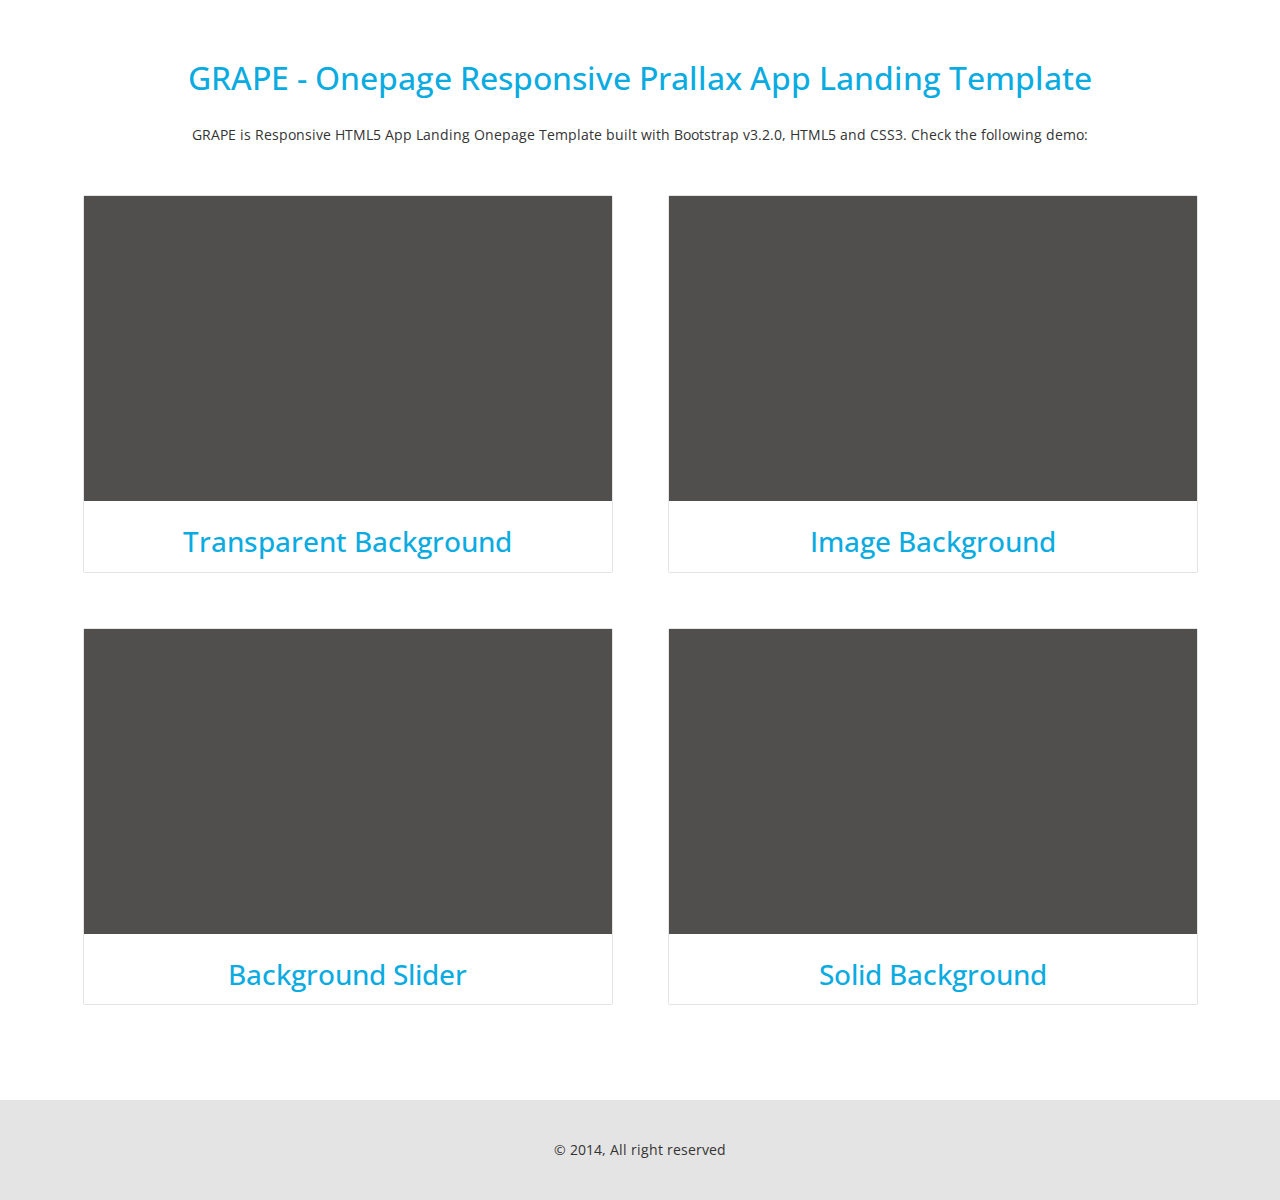
<file: 36/index.html>
<!doctype html>
<html lang="en">
<head>
    <meta charset="UTF-8">
    <title>GRAPE - Onepage Responsive Prallax App Landing Template | Bootstrap HTML5 Template</title>
	<!-- Mobile Specific Meta -->	
    <meta name="viewport" content="width=device-width, initial-scale=1.0">
	<!--[if IE]><meta http-equiv='X-UA-Compatible' content='IE=edge,chrome=1'><![endif]-->

    <link rel="stylesheet" href="assets/css/bootstrap.min.css">
    <link rel="stylesheet" href="assets/css/demo.css">
    <link href='http://fonts.googleapis.com/css?family=Open+Sans' rel='stylesheet' type='text/css'>

</head>
<body>
    <div class="container">
        <div class="row">
            <div class="col-sm-12 text-center">
                <div class="preview-item">
                    <h1>GRAPE - Onepage Responsive Prallax App Landing Template</h1>
                    <p>GRAPE is Responsive HTML5 App Landing Onepage Template built with Bootstrap v3.2.0, HTML5 and CSS3. Check the following demo:</p>
                    <div class="row">
                        <div class="col-sm-6">
                            <div class="gig-thumb">
                                <a href="index-transparent.html"> <img class="" src="assets/images/demo/demo1.png" alt="image"></a>
                                <a href="index-transparent.html" class="tag"><h2>Transparent Background</h2></a>
                            </div>
                        </div>
                        <div class="col-sm-6">
                            <div class="gig-thumb">
                                <a href="index-image.html"> <img class="" src="assets/images/demo/demo2.png" alt="image"></a>
                                <a href="index-image.html" class="tag"><h2>Image Background</h2></a>
                            </div>
                        </div>
                    </div>
                    <div class="row">
                        <div class="col-sm-6">
                            <div class="gig-thumb">
                                <a href="index-imageSlider.html"> <img class="" src="assets/images/demo/demo3.png" alt="image"></a>
                                <a href="index-imageSlider.html" class="tag"><h2>Background Slider</h2></a>
                            </div>
                        </div>
                        <div class="col-sm-6">
                            <div class="gig-thumb">
                                <a href="index-solid.html"> <img class="" src="assets/images/demo/demo4.png" alt="image"></a>
                                <a href="index-solid.html" class="tag"><h2>Solid Background</h2></a>
                            </div>
                        </div>
                    </div>
                </div>
            </div>
        </div>
    </div>
    <footer class="text-center">
        <div class="container">
            <div class="row">
                <div class="col-sm-12">
                    © 2014, All right reserved
                </div>
            </div>
        </div>
    </footer>
</body>
</html>
</file>
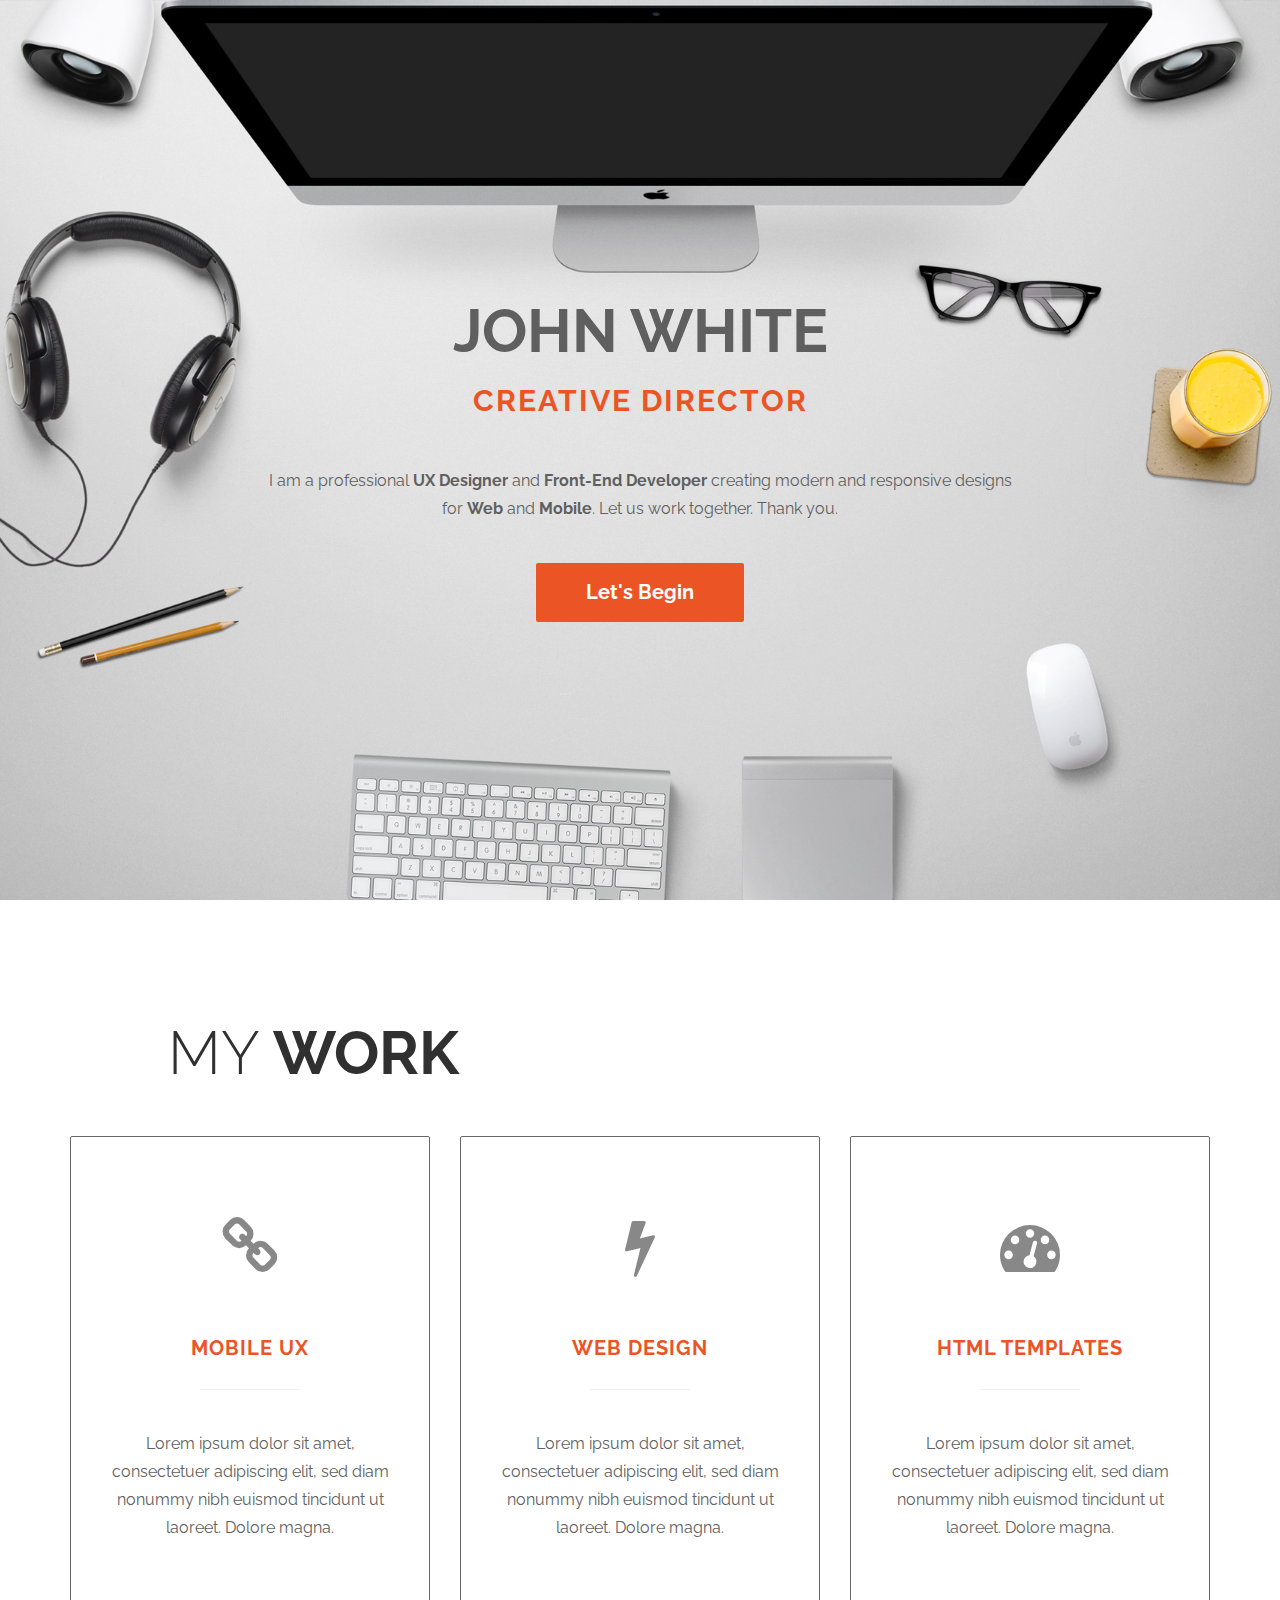
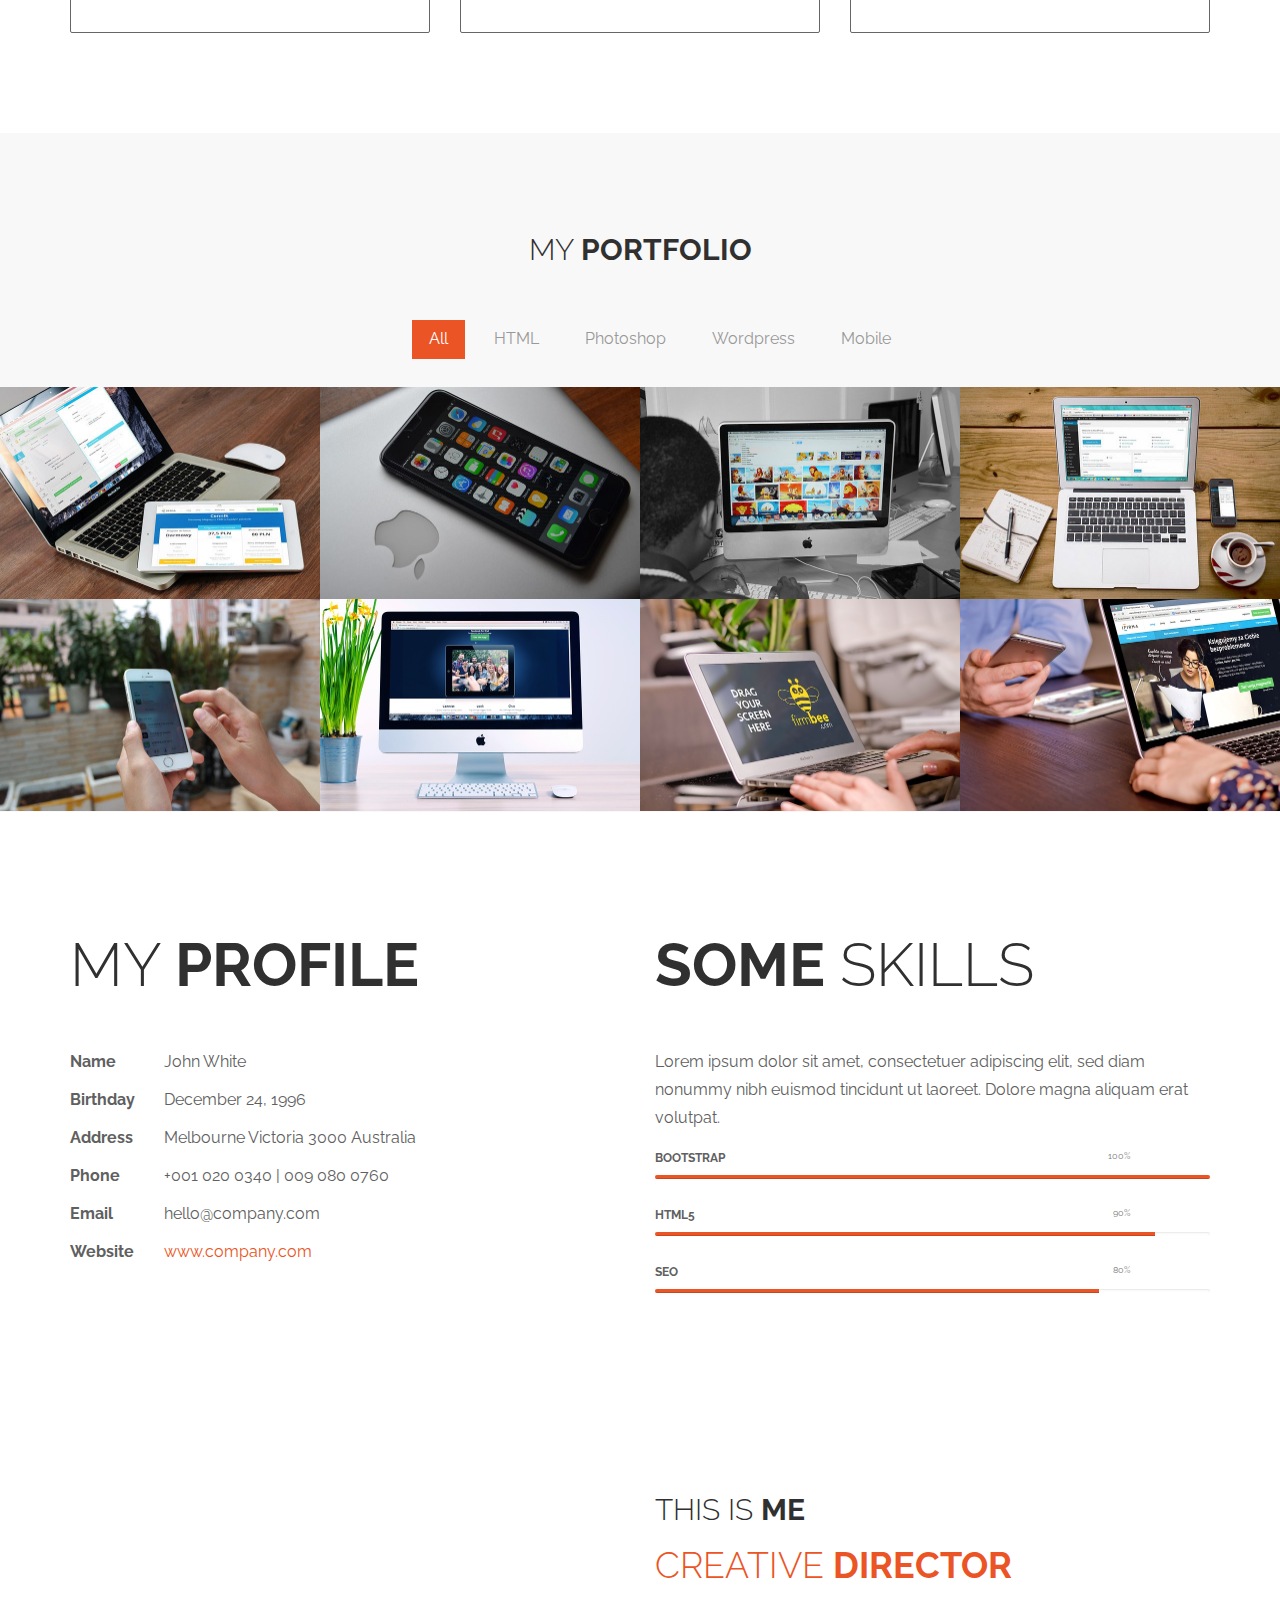
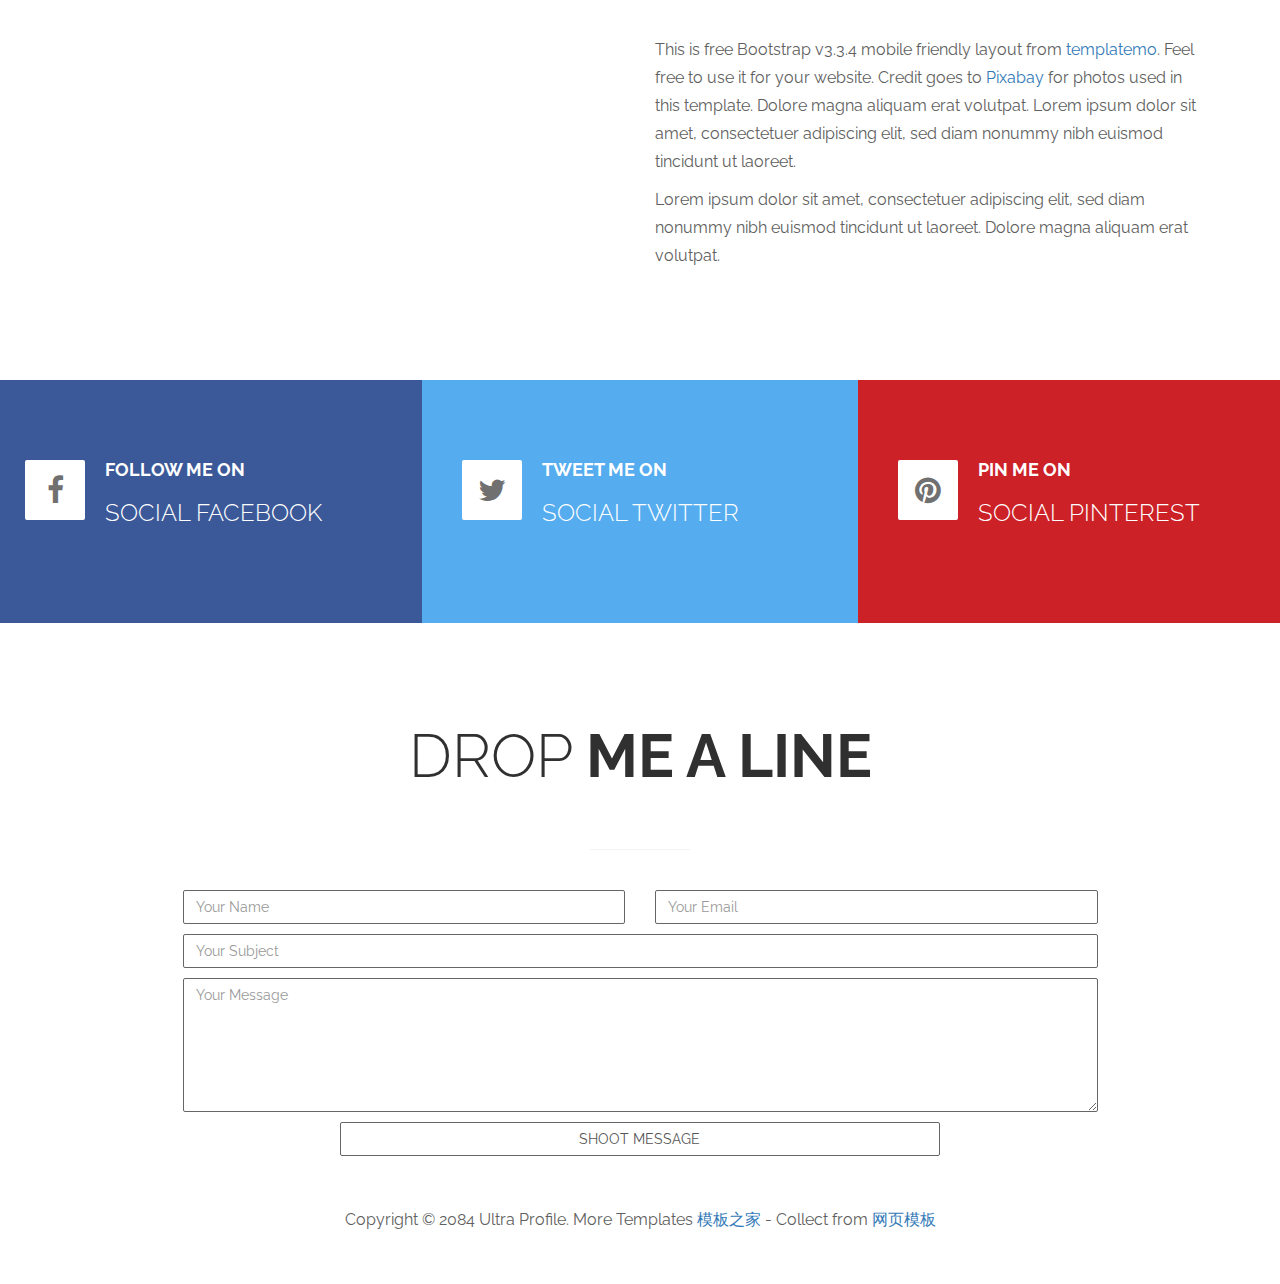
<file: 464/index.html>
<!DOCTYPE html>
<html lang="en">
<head>
	<meta charset="utf-8">
	<meta http-equiv="X-UA-Compatible" content="IE=Edge">
	<meta name="viewport" content="width=device-width, initial-scale=1">
	<meta name="keywords" content="">
	<meta name="description" content="">
	<!-- SITE TITLE -->
	<title>Ultra Profile HTML5 Layout by templatemo</title>

	<!-- STYLESHEETS -->
	<link rel="stylesheet" href="css/bootstrap.min.css">
	<link rel="stylesheet" href="css/font-awesome.min.css">
	<link rel="stylesheet" href="css/templatemo-style.css">
	<link href='http://fonts.useso.com/css?family=Raleway:400,300,600,700' rel='stylesheet' type='text/css'>
</head>
<body data-spy="scroll" data-target="#rock-navigation">
	<!-- START NAVIGATION -->
	<div class="navbar navbar-default bs-dos-nav navbar-fixed-top sticky-navigation" role="navigation">
		<div class="container">

			<div class="navbar-header">
				<button class="navbar-toggle" data-toggle="collapse" data-target="#rock-navigation">
					<span class="icon icon-bar"></span>
					<span class="icon icon-bar"></span>
					<span class="icon icon-bar"></span>
				</button>
				<a href="#" class="navbar-brand">Ultra Profile</a>
			</div>
			<nav class="collapse navbar-collapse" id="rock-navigation">
				<ul class="nav navbar-nav navbar-right main-navigation text-uppercase">
					<li><a href="#home" class="smoothScroll">Home</a></li>
					<li><a href="#work" class="smoothScroll">My Work</a></li>
					<li><a href="#portfolio" class="smoothScroll">Portfolio</a></li>
					<li><a href="#resume" class="smoothScroll">Resume</a></li>
					<li><a href="#about" class="smoothScroll">About</a></li>
					<li><a href="#contact" class="smoothScroll">Contact</a></li>
				</ul>
			</nav>

		</div>
	</div>
	<!-- END NAVIGATION -->

	<!-- START HOME -->
	<section id="home" class="templatemo-home">
		<div class="container">
			<div class="row">
				<div class="col-md-2 col-sm-1"></div>
				<div class="col-md-8 col-sm-10">
					<h1 class="tm-home-title"><strong>John White</strong></h1>
					<h2 class="tm-home-subtitle">Creative Director</h2>
					<p>I am a professional <strong>UX Designer</strong> and <strong>Front-End Developer</strong> creating modern and responsive designs for <strong>Web</strong> and <strong>Mobile</strong>. Let us work together. Thank you.</p>
					<a href="#work" class="btn btn-default smoothScroll tm-view-more-btn">Let's Begin</a>
				</div>
				<div class="col-md-2 col-sm-1"></div>
			</div>
		</div>
	</section>
	<!-- END HOME -->

	<!-- START work -->
	<section id="work" class="tm-padding-top-bottom-100">
		<div class="container">
			<div class="row">
				<div class="col-md-offset-1 col-md-11">
					<h2 class="title">My <strong>Work</strong></h2>						
				</div>
				<div class="col-md-4 col-sm-4">
					<div class="work-wrapper">
						<i class="fa fa-link"></i>
						<h3 class="text-uppercase tm-work-h3">Mobile UX</h3>
						<hr>
						<p>Lorem ipsum dolor sit amet, consectetuer adipiscing elit, sed diam nonummy nibh euismod tincidunt ut laoreet. Dolore magna.</p>
					</div>
				</div>
				<div class="col-md-4 col-sm-4">
					<div class="work-wrapper">
						<i class="fa fa-flash"></i>
						<h3 class="text-uppercase tm-work-h3">Web Design</h3>
						<hr>
						<p>Lorem ipsum dolor sit amet, consectetuer adipiscing elit, sed diam nonummy nibh euismod tincidunt ut laoreet. Dolore magna.</p>
					</div>
				</div>
				<div class="col-md-4 col-sm-4">
					<div class="work-wrapper">
						<i class="fa fa-dashboard"></i>
						<h3 class="text-uppercase tm-work-h3">HTML Templates</h3>
						<hr>
						<p>Lorem ipsum dolor sit amet, consectetuer adipiscing elit, sed diam nonummy nibh euismod tincidunt ut laoreet. Dolore magna.</p>
					</div>
				</div>
			</div>
		</div>
	</section>
	<!-- END work -->
    <div class="copyrights">Collect from <a href="http://www.cssmoban.com/" >手机网站模板</a></div>

	<!-- START PORTFOLIO -->
	<section id="portfolio" class="tm-portfolio">
		<div class="container">
			<div class="row">
				<div class="col-md-12 wow bounce">
					<div class="title">
						<h2 class="tm-portfolio-title">My <strong>Portfolio</strong></h2>
					</div>

					<!-- START ISO SECTION -->
					<div class="iso-section">
						<ul class="filter-wrapper clearfix">
							<li><a href="#" class="opc-main-bg selected" data-filter="*">All</a></li>
							<li><a href="#" class="opc-main-bg" data-filter=".html">HTML</a></li>
							<li><a href="#" class="opc-main-bg" data-filter=".photoshop">Photoshop</a></li>
							<li><a href="#" class="opc-main-bg" data-filter=".wordpress">Wordpress</a></li>
							<li><a href="#" class="opc-main-bg" data-filter=".mobile">Mobile</a></li>
						</ul>
						<div class="iso-box-section">
							<div class="iso-box-wrapper col4-iso-box">
								<div class="iso-box html photoshop wordpress mobile col-md-3 col-sm-3 col-xs-12">
									<div class="portfolio-thumb">
										<img src="images/portfolio-img1.jpg" class="fluid-img" alt="portfolio img">
										<div class="portfolio-overlay">
											<h3 class="portfolio-item-title">UX Design</h3>
											<p>Lorem ipsum dolor sit amet, consectetuer adipiscing elit, sed diam nonumm.</p>
										</div>
									</div>
								</div>
								<div class="iso-box html wordpress mobile col-md-3 col-sm-3 col-xs-12">
									<div class="portfolio-thumb">
										<img src="images/portfolio-img2.jpg" class="fluid-img" alt="portfolio img">
										<div class="portfolio-overlay">
											<h3 class="portfolio-item-title">UX Design</h3>
											<p>Lorem ipsum dolor sit amet, consectetuer adipiscing elit, sed diam nonumm.</p>
										</div>
									</div>
								</div>
								<div class="iso-box wordpress col-md-3 col-sm-3 col-xs-12">
									<div class="portfolio-thumb">
										<img src="images/portfolio-img3.jpg" class="fluid-img" alt="portfolio img">
										<div class="portfolio-overlay">
											<h3 class="portfolio-item-title">UX Design</h3>
											<p>Lorem ipsum dolor sit amet, consectetuer adipiscing elit, sed diam nonumm.</p>
										</div>
									</div>
								</div>
								<div class="iso-box html mobile col-md-3 col-sm-3 col-xs-12">
									<div class="portfolio-thumb">
										<img src="images/portfolio-img4.jpg" class="fluid-img" alt="portfolio img">
										<div class="portfolio-overlay">
											<h3 class="portfolio-item-title">UX Design</h3>
											<p>Lorem ipsum dolor sit amet, consectetuer adipiscing elit, sed diam nonumm.</p>
										</div>
									</div>
								</div>
								<div class="iso-box wordpress col-md-3 col-sm-3 col-xs-12">
									<div class="portfolio-thumb">
										<img src="images/portfolio-img5.jpg" class="fluid-img" alt="portfolio img">
										<div class="portfolio-overlay">
											<h3 class="portfolio-item-title">UX Design</h3>
											<p>Lorem ipsum dolor sit amet, consectetuer adipiscing elit, sed diam nonumm.</p>
										</div>
									</div>
								</div>
								<div class="iso-box html photoshop col-md-3 col-sm-3 col-xs-12">
									<div class="portfolio-thumb">
										<img src="images/portfolio-img6.jpg" class="fluid-img" alt="portfolio img">
										<div class="portfolio-overlay">
											<h3 class="portfolio-item-title">UX Design</h3>
											<p>Lorem ipsum dolor sit amet, consectetuer adipiscing elit, sed diam nonumm.</p>
										</div>
									</div>
								</div>
								<div class="iso-box photoshop col-md-3 col-sm-3 col-xs-12">
									<div class="portfolio-thumb">
										<img src="images/portfolio-img7.jpg" class="fluid-img" alt="portfolio img">
										<div class="portfolio-overlay">
											<h3 class="portfolio-item-title">UX Design</h3>
											<p>Lorem ipsum dolor sit amet, consectetuer adipiscing elit, sed diam nonumm.</p>
										</div>
									</div>
								</div>
								<div class="iso-box wordpress col-md-3 col-sm-3 col-xs-12">
									<div class="portfolio-thumb">
										<img src="images/portfolio-img8.jpg" class="fluid-img" alt="portfolio img">
										<div class="portfolio-overlay">
											<h3 class="portfolio-item-title">UX Design</h3>
											<p>Lorem ipsum dolor sit amet, consectetuer adipiscing elit, sed diam nonumm.</p>
										</div>
									</div>
								</div>
							</div>
						</div>
					</div>
				</div>
			</div>
		</div>
	</section>
	<!-- END PORTFOLIO -->

	<!-- START RESUME -->
	<section id="resume" class="tm-padding-top-bottom-100">
		<div class="container">
			<div class="row">
				<div class="col-md-6 col-sm-6">					
					<h2 class="title">My <strong>Profile</strong></h2>
					<p><span class="tm-info-label">Name</span> John White</p>
					<p><span class="tm-info-label">Birthday</span> December 24, 1996</p>
					<p><span class="tm-info-label">Address</span> Melbourne Victoria 3000 Australia</p>
					<p><span class="tm-info-label">Phone</span> +001 020 0340 | 009 080 0760</p>
					<p><span class="tm-info-label">Email</span> hello@company.com</p>
					<p><span class="tm-info-label">Website</span> <a href="#" class="tm-red-text">www.company.com</a></p>
				</div>
				<div class="col-md-6 col-sm-6">
					<h2 class="title"><strong>Some</strong> Skills</h2>
					<p>Lorem ipsum dolor sit amet, consectetuer adipiscing elit, sed diam nonummy nibh euismod tincidunt ut laoreet. Dolore magna aliquam erat volutpat.</p>
					<h4 class="tm-progress-label">Bootstrap <small class="progress-percent-small">100%</small></h4>
					<div class="progress tm-progress">
						<div class="progress-bar progress-bar-danger" role="progressbar" aria-valuenow="100" aria-valuemin="0" aria-valuemax="100" style="width: 100%;"></div>
					</div>
					<h4 class="tm-progress-label">HTML5 <small class="progress-percent-small">90%</small></h4>
					<div class="progress tm-progress">
						<div class="progress-bar progress-bar-danger" role="progressbar" aria-valuenow="90" aria-valuemin="0" aria-valuemax="100" style="width: 90%;"></div>
					</div>
					<h4 class="tm-progress-label">SEO <small class="progress-percent-small">80%</small></h4>
					<div class="progress tm-progress">
						<div class="progress-bar progress-bar-danger" role="progressbar" aria-valuenow="80" aria-valuemin="0" aria-valuemax="100" style="width: 80%;"></div>
					</div>
				</div>
			</div>
		</div>
	</section>
	<!-- END RESUME -->

	<!-- START ABOUT -->
	<section id="about" class="tm-about">
		<div class="container">
			<div class="row">
				<div class="col-md-offset-6 col-md-6 col-sm-offset-6 col-sm-7">
					<div class="title">
						<h2>This is <strong>me</strong></h2>
						<h1 class="tm-red-text">Creative <strong>Director</strong></h1>
					</div>
					<p>This is free Bootstrap v3.3.4 mobile friendly layout from <a rel="nofollow" href="http://www.cssmoban.com" target="_parent">templatemo</a>. Feel free to use it for your website. Credit goes to <a rel="nofollow" href="http://pixabay.com" target="_blank">Pixabay</a> for photos used in this template. Dolore magna aliquam erat volutpat. Lorem ipsum dolor sit amet, consectetuer adipiscing elit, sed diam nonummy nibh euismod tincidunt ut laoreet.</p>
					<p>Lorem ipsum dolor sit amet, consectetuer adipiscing elit, sed diam nonummy nibh euismod tincidunt ut laoreet. Dolore magna aliquam erat volutpat.</p>
				</div>
			</div>
		</div>
	</section>
	<!-- END ABOUT -->

	<!-- START SOCIAL -->
	<section id="social" class="tm-social">
		<div class="container">
			<div class="row">
				<div class="col-md-4 col-sm-4 wow rotateInUpLeft" data-wow-delay="0.3s">
					<div class="media facebook">
						<a href="#">
							<div class="media-object pull-left">
								<i class="fa fa-facebook"></i>
							</div>
							<div class="media-body">
								<h4 class="media-heading tm-social-title">Follow me on</h4>
								<h3>Social Facebook</h3>
							</div>
						</a>
					</div>
				</div>
				<div class="col-md-4 col-sm-4 wow rotateInUpLeft" data-wow-delay="0.6s">
					<div class="media twitter">
						<a href="#">
							<div class="media-object pull-left">
								<i class="fa fa-twitter"></i>
							</div>
							<div class="media-body">
								<h4 class="media-heading tm-social-title">Tweet me on</h4>
								<h3>Social Twitter</h3>
							</div>
						</a>
					</div>
				</div>
				<div class="col-md-4 col-sm-4 wow rotateInUpLeft" data-wow-delay="0.9s">
					<div class="media pinterest">
						<a href="#">
							<div class="media-object pull-left">
								<i class="fa fa-pinterest"></i>
							</div>
							<div class="media-body">
								<h4 class="media-heading tm-social-title">Pin me on</h4>
								<h3>Social Pinterest</h3>
							</div>
						</a>
					</div>
				</div>
			</div>
		</div>
	</section>
	<!-- END SOCIAL -->

	<!-- START CONTACT -->
	<section id="contact" class="tm-contact">
		<div class="container">
			<div class="row">
				<div class="col-md-12">					
					<h2 class="title">Drop <strong>me a line</strong></h2>
					<hr>					
				</div>
				<div class="col-md-1 col-sm-1"></div>
				<div class="col-md-10 col-sm-10">
					<form action="#" method="post">
						<div class="col-md-6 col-sm-6">
							<input class="form-control" type="text" placeholder="Your Name">
						</div>
						<div class="col-md-6 col-sm-6">
							<input class="form-control" type="email" placeholder="Your Email">
						</div>
						<div class="col-md-12 col-sm-12">
							<input class="form-control" type="text" placeholder="Your Subject">
							<textarea class="form-control" placeholder="Your Message" rows="6"></textarea>
						</div>
						<div class="col-md-offset-2 col-md-8 col-sm-offset-2 col-sm-8">
							<input class="form-control" type="submit" value="SHOOT MESSAGE">
						</div>
					</form>
				</div>
				<div class="col-md-1 col-sm-1"></div>
				<div class="col-md-12 col-sm-12">
					<p>Copyright &copy; 2084 Ultra Profile. More Templates <a href="http://www.cssmoban.com/" target="_blank" title="模板之家">模板之家</a> - Collect from <a href="http://www.cssmoban.com/" title="网页模板" target="_blank">网页模板</a></p>
				</div>
			</div>
		</div>
	</section>
	<!-- END CONTACT -->
	<script src="js/jquery.js"></script>
	<script src="js/bootstrap.min.js"></script>
	<script src="js/smoothscroll.js"></script>
	<script src="js/jquery.nav.js"></script>
	<script src="js/isotope.js"></script>
	<script src="js/imagesloaded.min.js"></script>
	<script src="js/custom.js"></script>
</body>
</html>
</file>
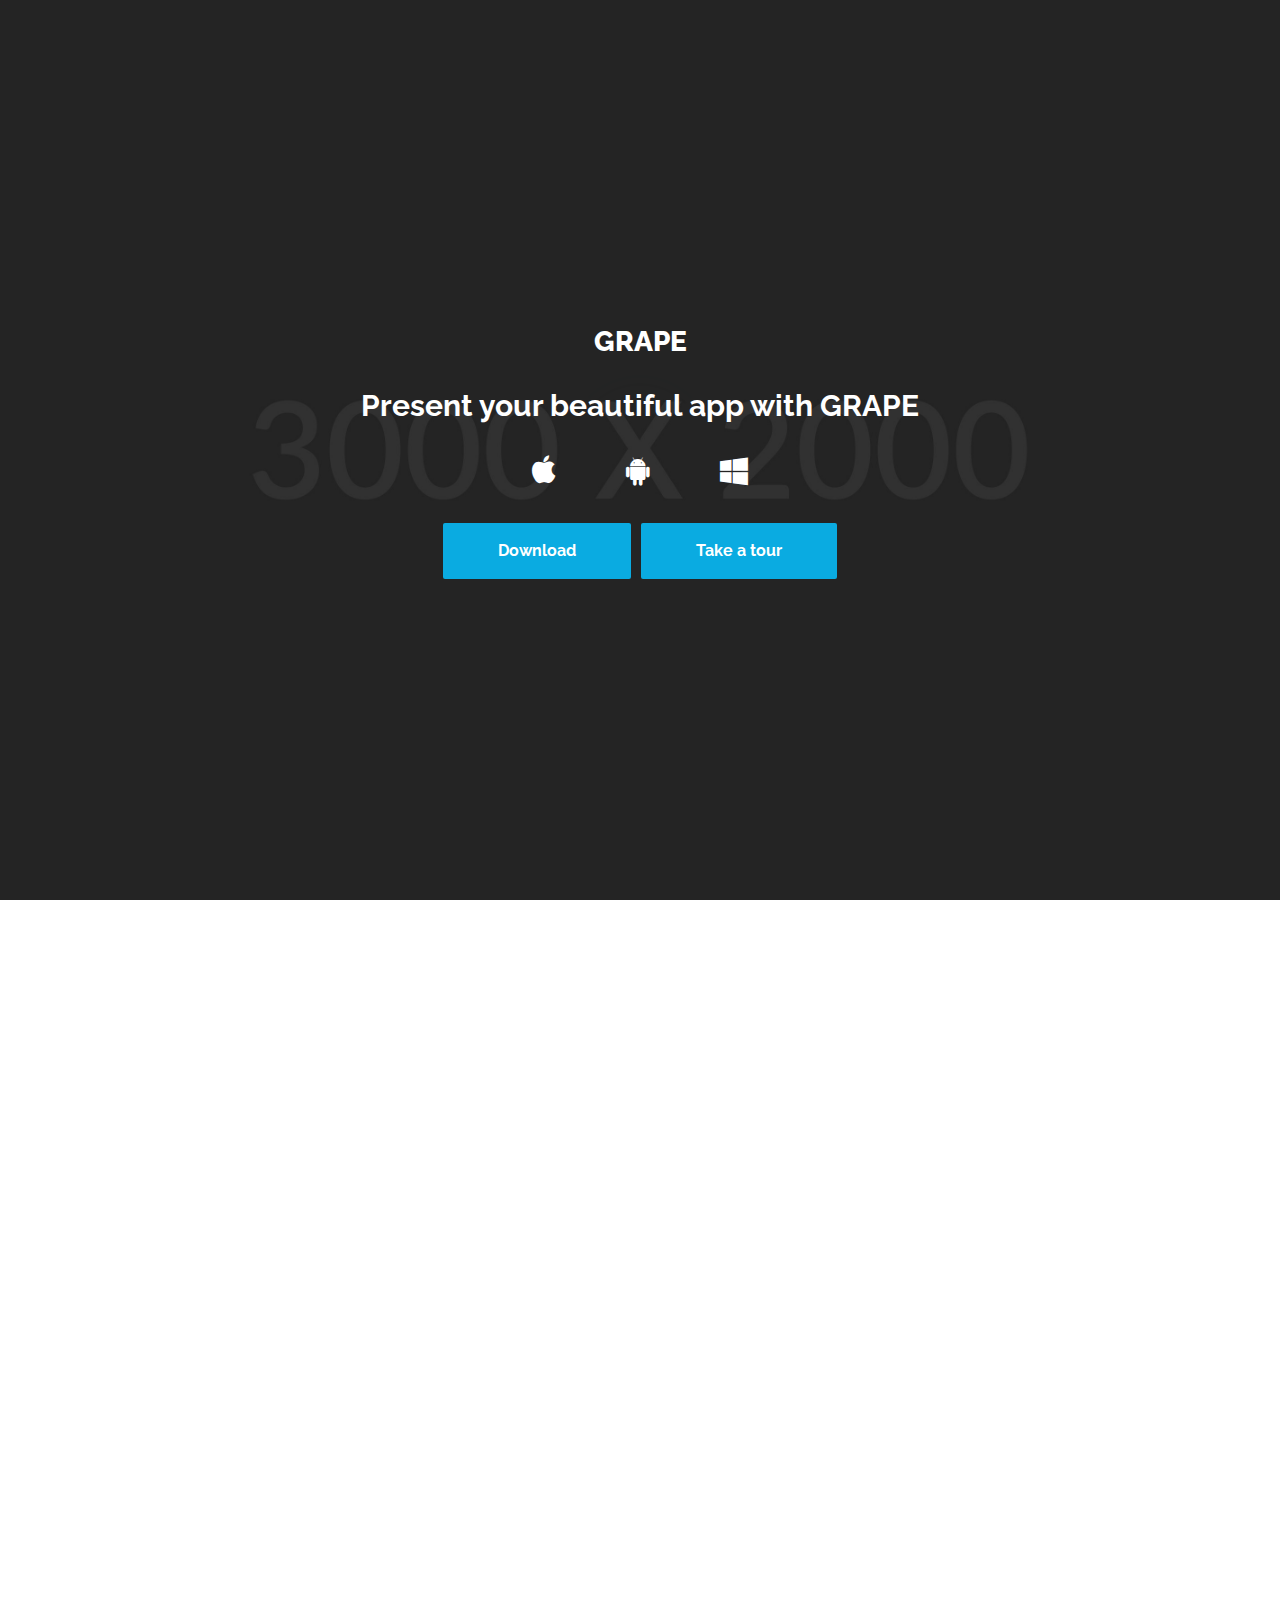
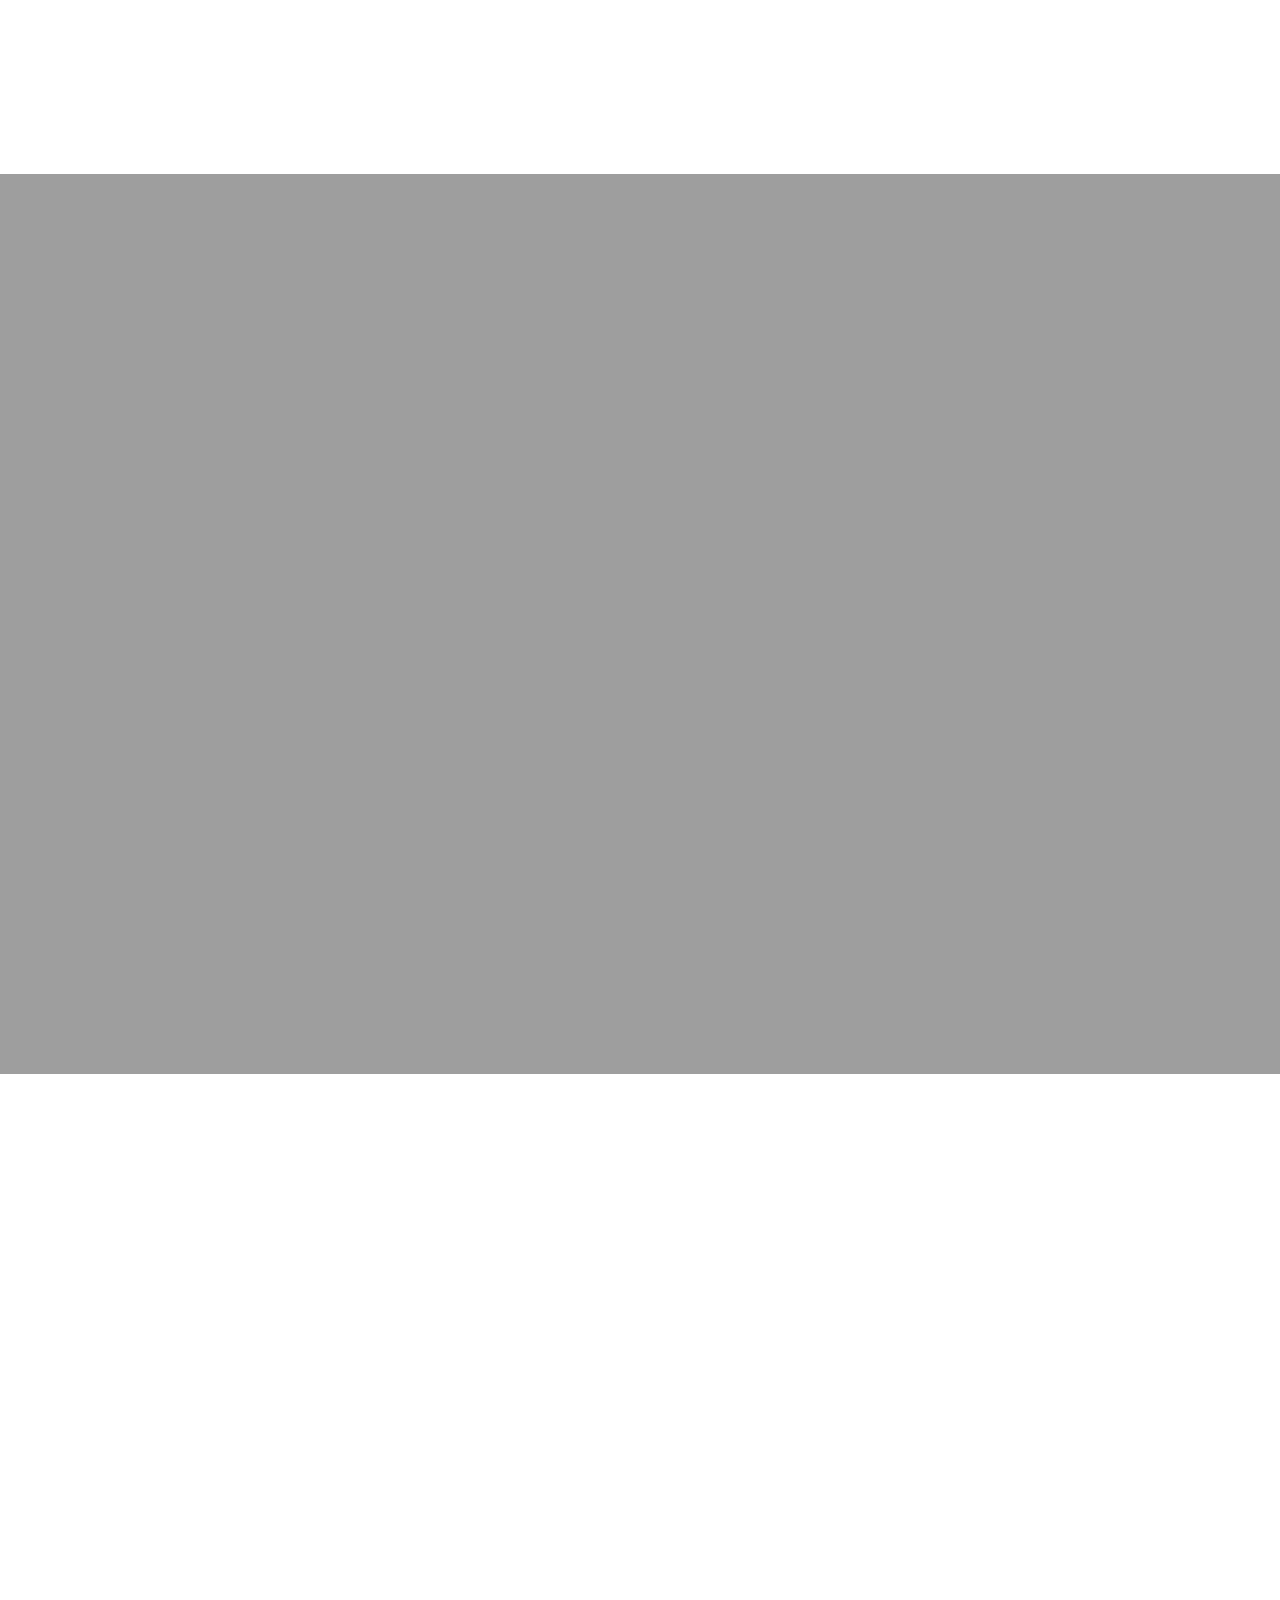
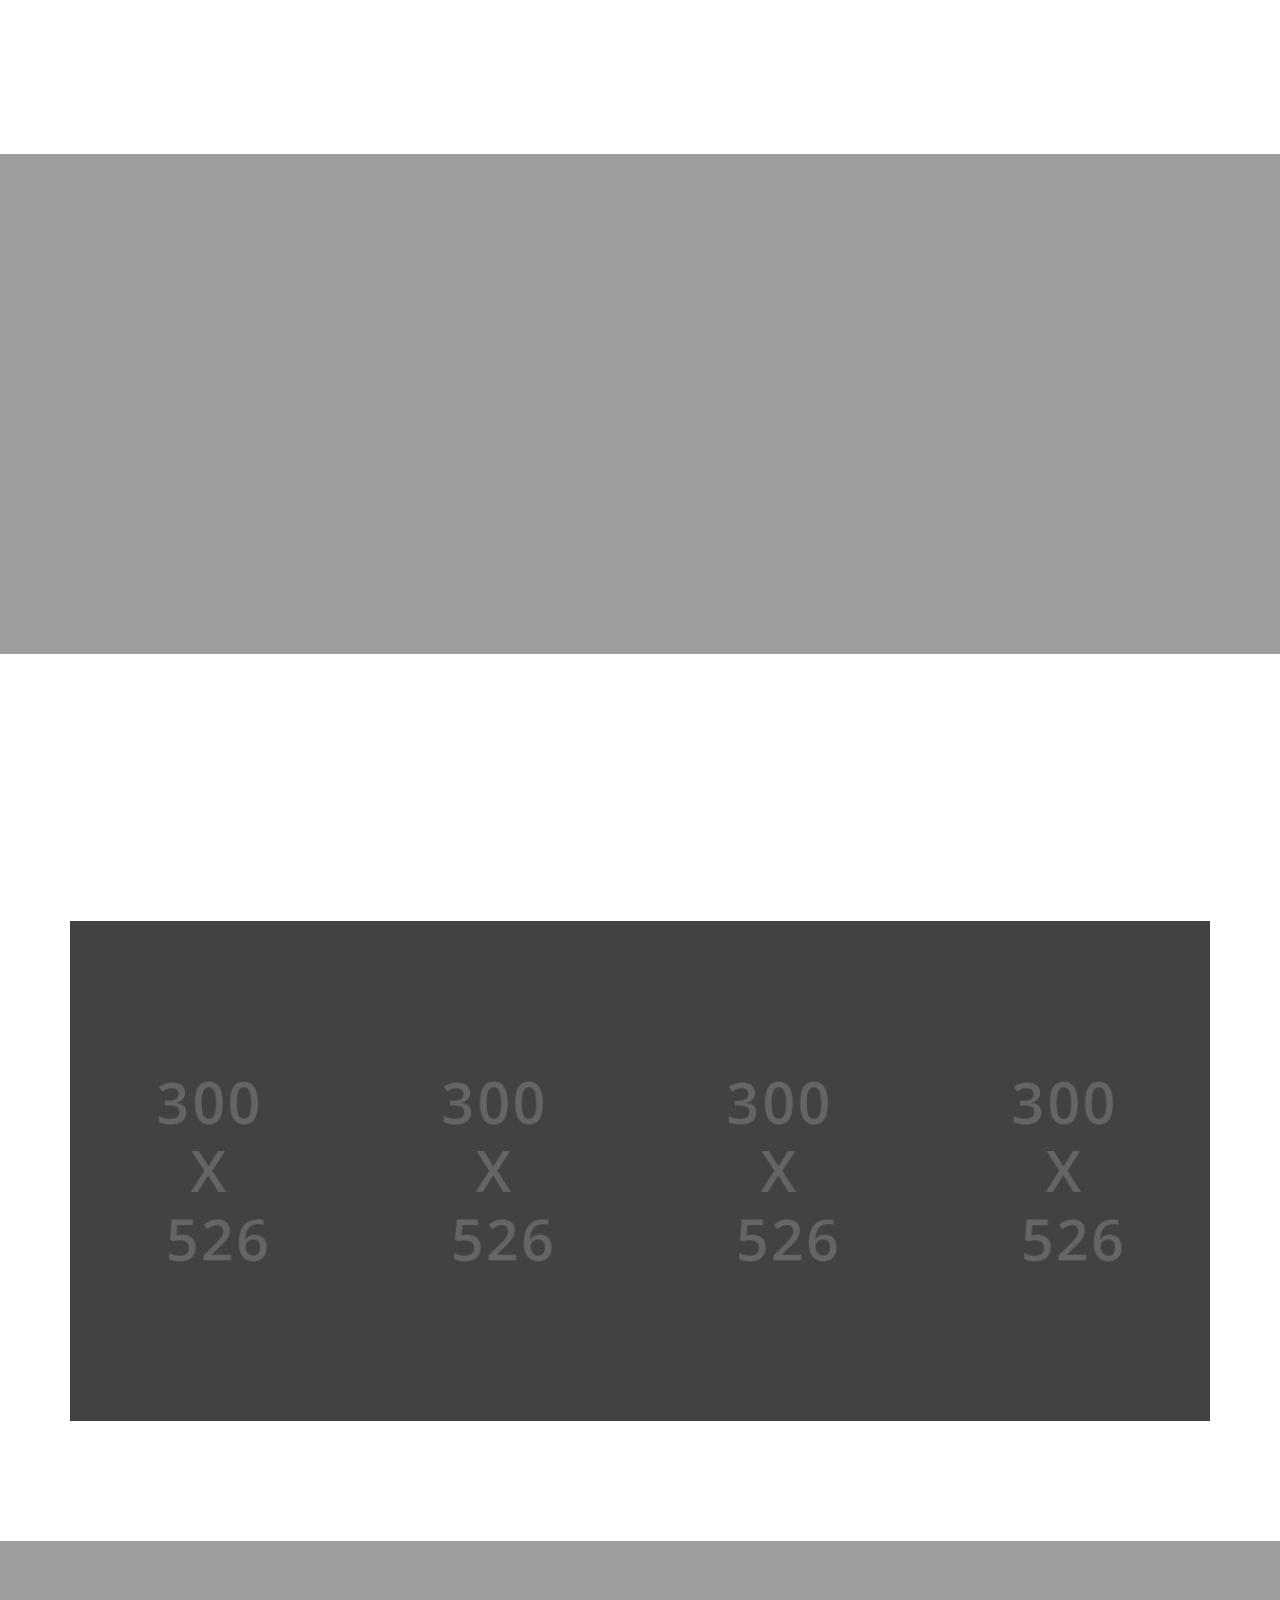
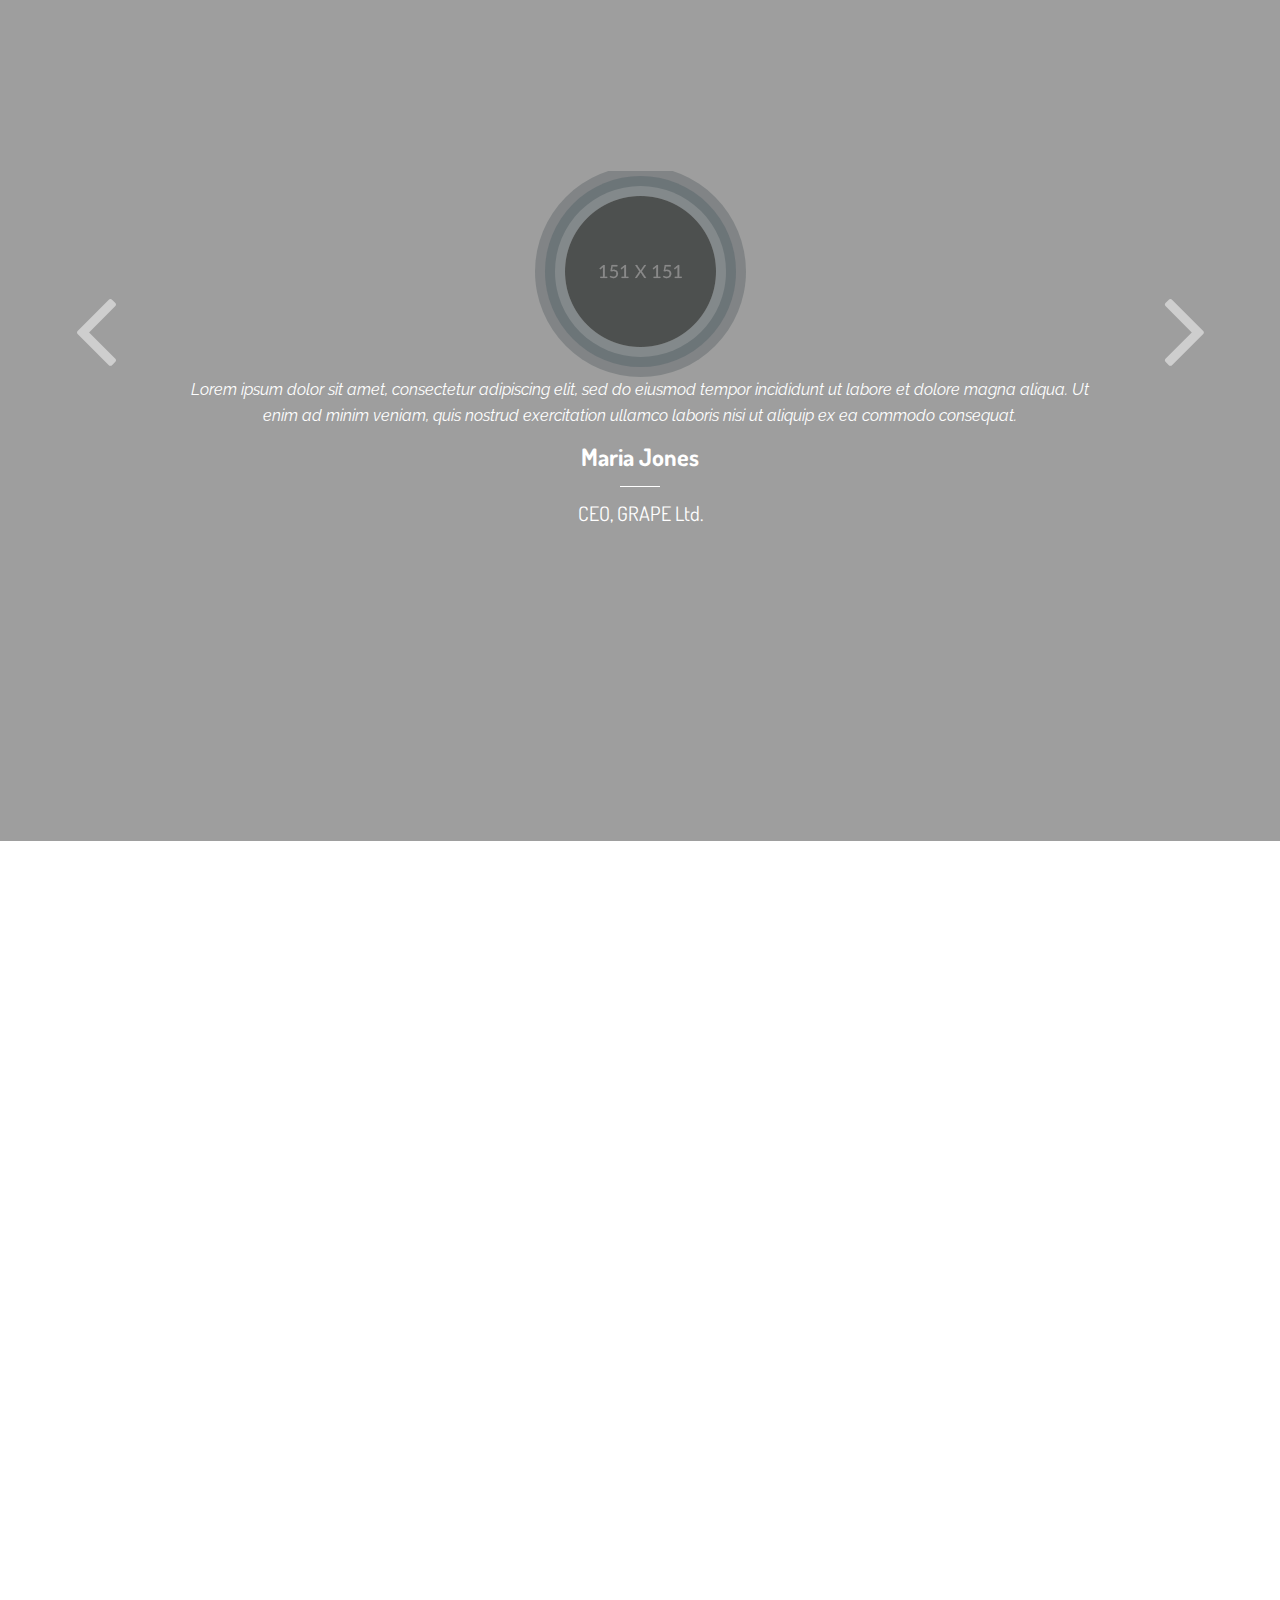
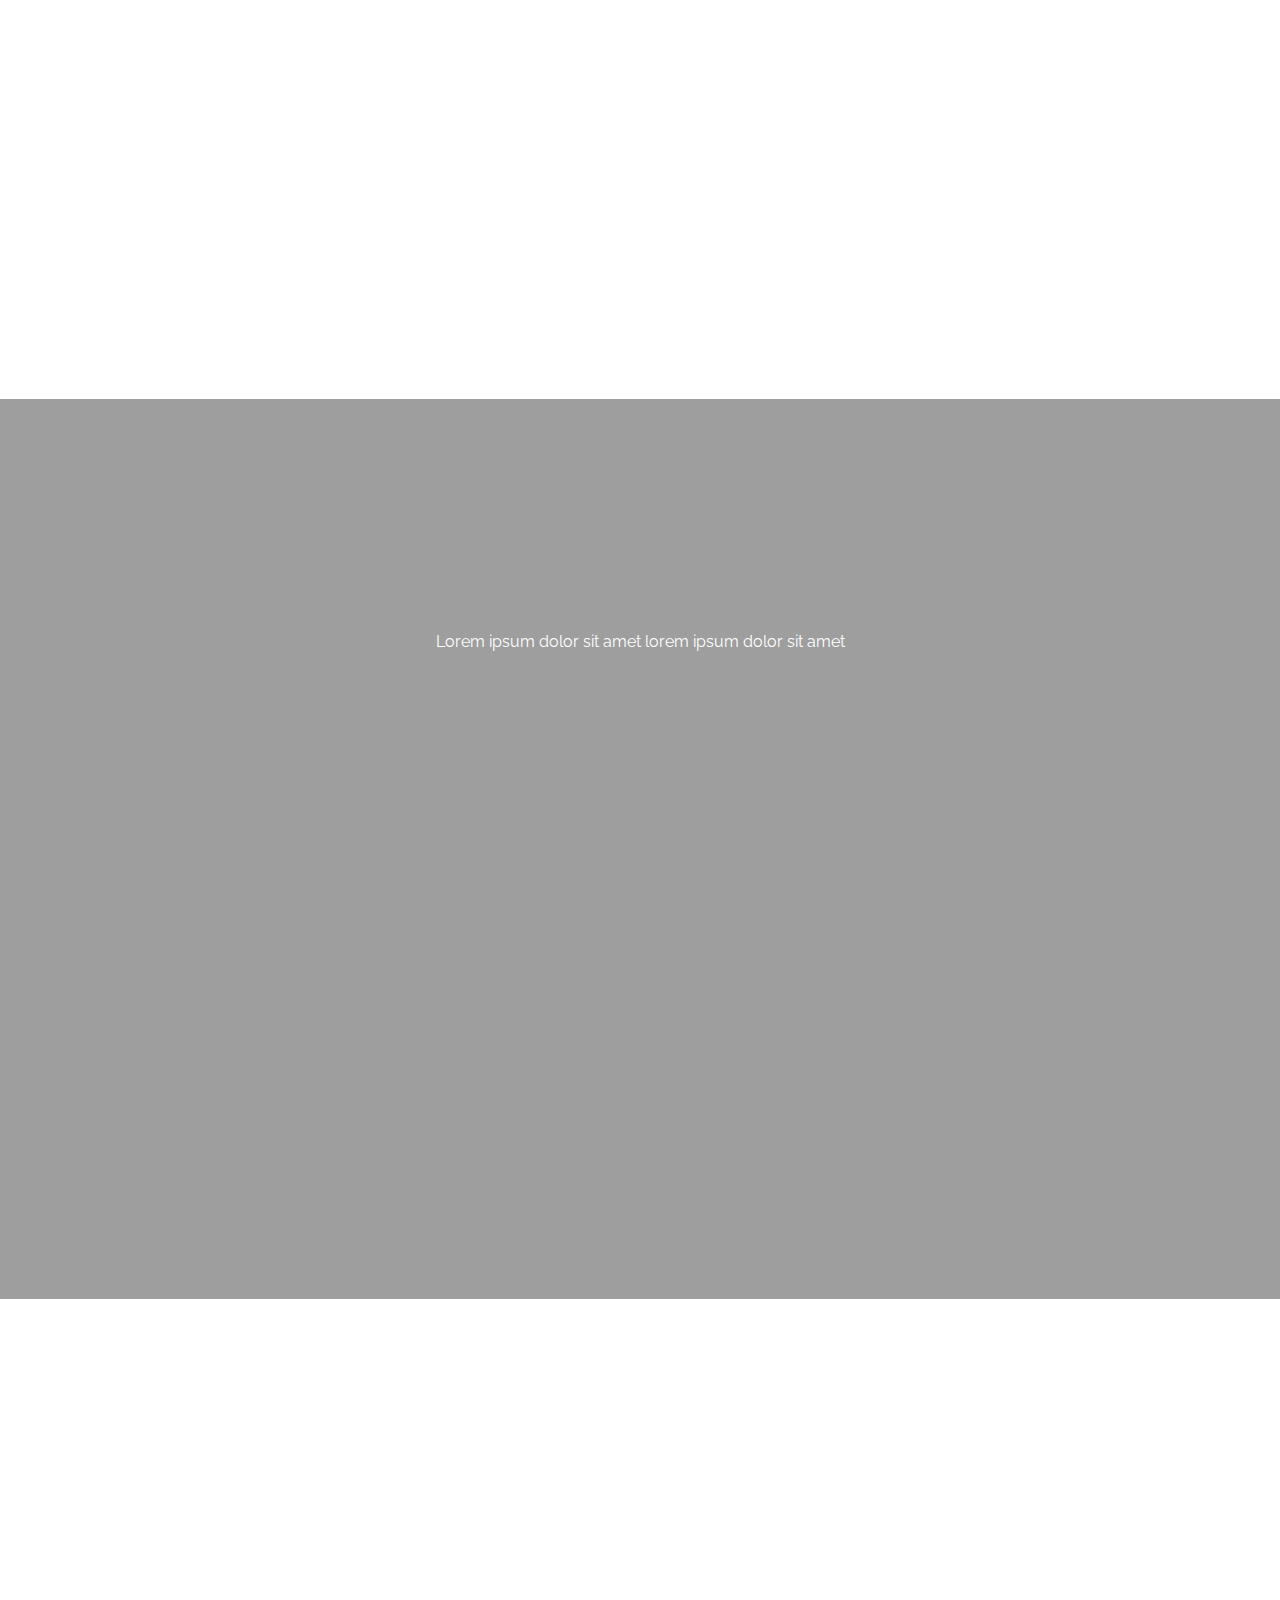
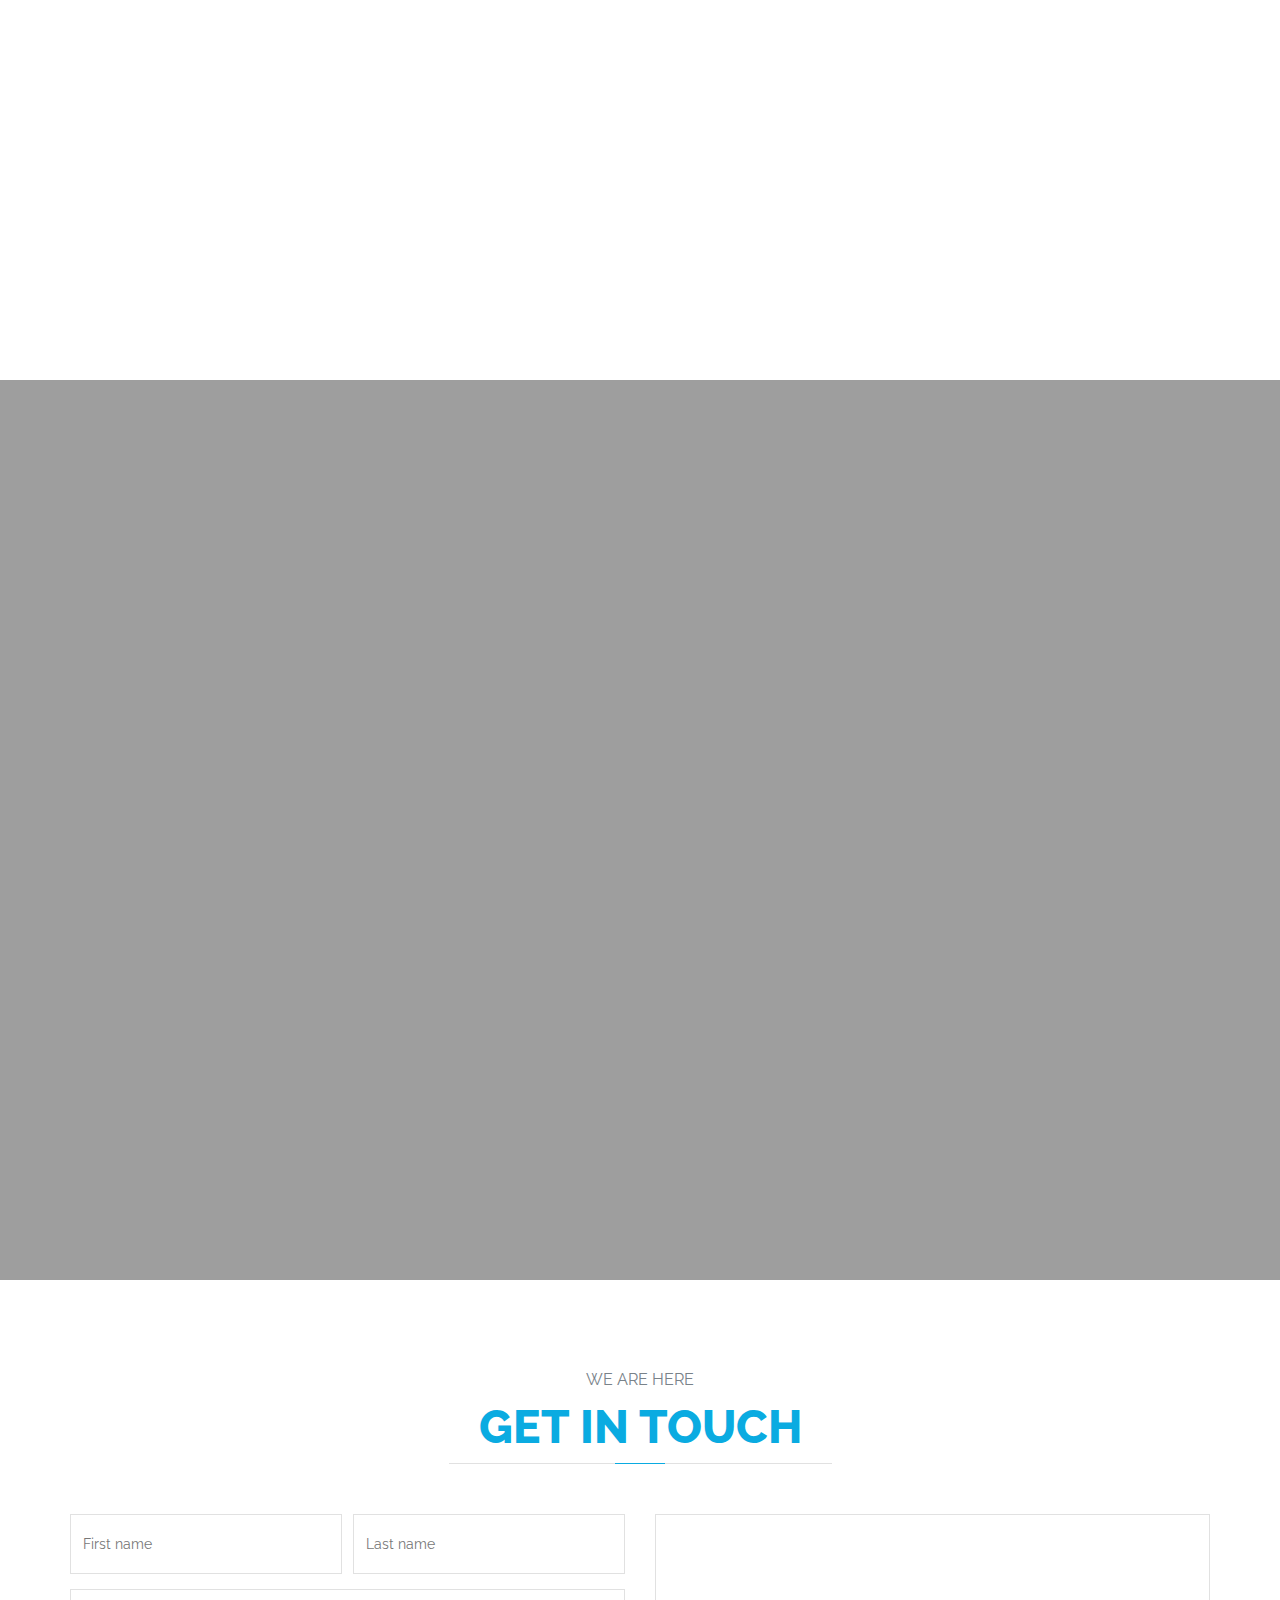
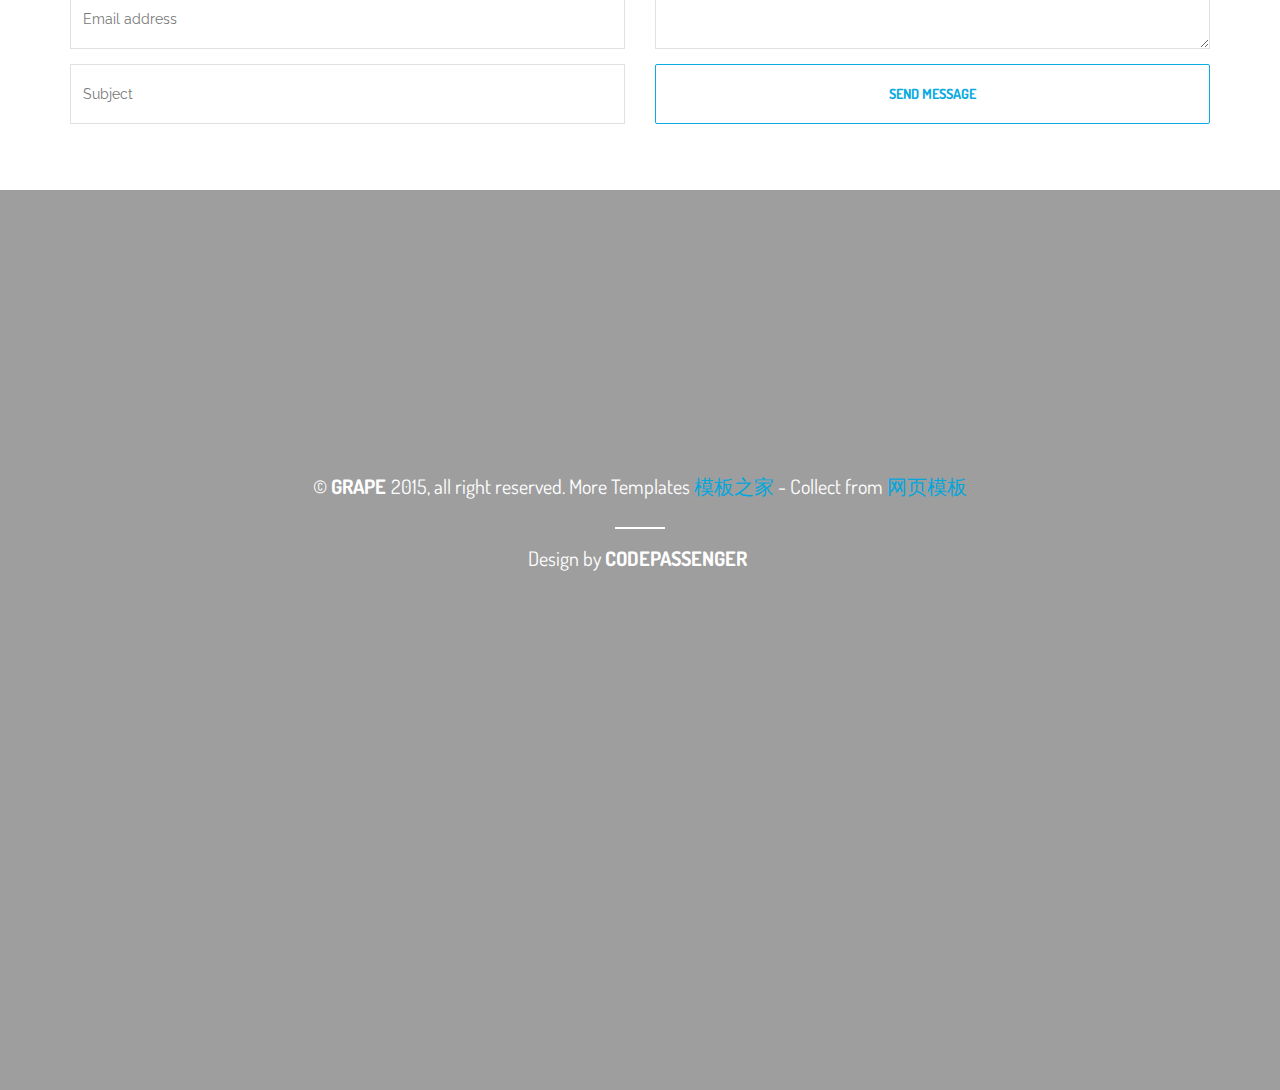
<file: 36/index-image.html>
<!DOCTYPE html>
<html>
  <head>
    <meta charset="UTF-8">
	<title>GRAPE App Landing Template by Codepassenger</title>
    <meta name="description" content="GRAPE App landing Page by Codepassenger">
    <meta name="author" content="Codepassenger">
	
	<!-- Mobile Specific Meta -->	
    <meta name="viewport" content="width=device-width, initial-scale=1.0">
	<!--[if IE]><meta http-equiv='X-UA-Compatible' content='IE=edge,chrome=1'><![endif]-->

    <!-- Bootstrap -->
    <link href="assets/css/bootstrap.css" rel="stylesheet">

    <!-- Font awesome -->
    <link rel="stylesheet" href="assets/css/font-awesome.min.css">

    <!-- Animate.css -->
    <link rel="stylesheet" href="assets/css/animate.css">

    <!-- Owl-carousel style -->
    <link rel="stylesheet" href="assets/css/owl.carousel.css">
    <link rel="stylesheet" href="assets/css/owl.theme.css">

    <!-- magnific style -->
    <link rel="stylesheet" href="assets/css/magnific-popup.css">

    <!-- Custom stylesheet-->
    <link rel="stylesheet" href="assets/css/style.css">
    <link rel="stylesheet" href="assets/css/responsive.css" media="screen">

    <!-- Added google font -->
    <link href='http://fonts.googleapis.com/css?family=Dosis:400,600,700,800' rel='stylesheet' type='text/css'>
    <link href='http://fonts.googleapis.com/css?family=Raleway:400,300,700' rel='stylesheet' type='text/css'>

    <!--Fav and touch icons-->
    <link rel="shortcut icon" href="assets/images/icons/favicon.ico">
    <link rel="apple-touch-icon" href="assets/images/icons/apple-touch-icon.png">
    <link rel="apple-touch-icon" sizes="72x72" href="assets/images/icons/apple-touch-icon-72x72.png">
    <link rel="apple-touch-icon" sizes="114x114" href="assets/images/icons/apple-touch-icon-114x114.png">

    <!-- HTML5 Shim and Respond.js IE8 support of HTML5 elements and media queries -->
    <!-- WARNING: Respond.js doesn't work if you view the page via file:// -->
    <!--[if lt IE 9]>
      <script src="https://oss.maxcdn.com/libs/html5shiv/3.7.0/html5shiv.js"></script>
      <script src="https://oss.maxcdn.com/libs/respond.js/1.3.0/respond.min.js"></script>
    <![endif]-->
  </head>
  <body>
    
    <!-- Preloader -->
      <div id="faceoff">
        <div id="preloader"></div>
        <div class="preloader-section"></div>
      </div>
    <!-- Preloader end -->

    <!-- header start -->
    <header id="home" class="navbar-fixed-top">
      <nav class="navbar navbar-default" role="navigation">
        <div class="container">
          <div class="row">
            <div class="col-sm-3">
              <!-- Brand and toggle get grouped for better mobile display -->
              <div class="navbar-header">
                <button type="button" class="navbar-toggle collapsed" data-toggle="collapse" data-target="#bs-example-navbar-collapse-1">
                  <span class="sr-only">Toggle navigation</span>
                  <span class="icon-bar"></span>
                  <span class="icon-bar"></span>
                  <span class="icon-bar"></span>
                </button>
                <h1><a class="nav-brand" href="">GRAPE</a></h1>
              </div>
            </div>
            <div class="col-sm-7">
              <!-- Collect the nav toggling -->
              <div class="collapse navbar-collapse navbar-example" id="bs-example-navbar-collapse-1">
                <ul class="nav navbar-nav">
                  <li><a href="#intro">Intro</a></li>
                  <li><a href="#feature">Feature</a></li>
                  <li><a href="#description">Description</a></li>
                  <li><a href="#screenshot">Screenshots</a></li>
                  <li><a href="#download">Download</a></li>
                  <li><a href="#contact">Contact</a></li>
                </ul>             
              </div><!-- /.navbar-collapse -->
            </div>
            <div class="col-sm-2 mob-right">
              <ul class="app pull-right">
                <li><a href=""><i class="fa fa-apple"></i></a></li>
                <li><a href=""><i class="fa fa-android"></i></a></li>
                <li><a href=""><i class="fa fa-windows"></i></a></li>
              </ul>
            </div>
          </div>
        </div><!-- /.container -->
      </nav>
    </header>
    <!-- header end -->

    <!-- banner start -->
    <section id="banner" class="banner norm-img">
      <div class="trans-bg">
        <div class="container-fluid">
          <div class="row">
            <div class="col-sm-12">            
                  <h2><a href="" class="lg-logo">GRAPE</a></h2> <!-- .lg-logo -->
                 <!-- Text slider start here -->
                 <div class="flex_text text-slider">
                  <ul class="slides">
                      <li>Present your beautiful app with GRAPE</li>
                      <li>Not only app landing you can use GRAPE as business template</li>
                      <li>You can find hundreds but ultimately you love us</li>
                  </ul>
                </div>
                <!--/.text-slider end-->          
                  <ul class="app">
                    <li><a href=""><i class="fa fa-apple"></i></a></li>
                    <li><a href=""><i class="fa fa-android"></i></a></li>
                    <li><a href=""><i class="fa fa-windows"></i></a></li>
                  </ul>
                  <div class="download-block text-center">
                   <a href="" class="btn-download">Download</a><a href="" class="btn-download">Take a tour</a>
                 </div>
            </div>
          </div>
        </div>
      </div> <!-- /.trans-bg -->                     
    </section>
    <!-- banner end -->

    <!-- intro start -->
    <section id="intro" class="intro white">
      <div class="container">
        <div class="row">
          <div class="col-sm-12 text-center">
            <span class="sub-head wow fadeInLeft">present your</span>
            <div class="title wow fadeInRight">
              <h2>awesome app</h2>
            </div>
          </div>
        </div>
        <div class="row">
          <div class="col-sm-4">
            <div class="app-block wow bounceInUp" data-wow-delay=".1s">
              <i class="fa fa-bolt"></i>
              <h3>quick & efficiency</h3>
              <p>Lorem ipsum dolor sit amet, consectetur adipiscing elit, sed do eiusmod tempor incididunt ut labore et dolore magna aliqua.</p>
            </div>            
          </div>
          <div class="col-sm-4">
            <div class="app-block wow bounceInUp" data-wow-delay=".2s">
              <i class="fa fa-life-ring"></i>
              <h3>any time support</h3>
              <p>Lorem ipsum dolor sit amet, consectetur adipiscing elit, sed do eiusmod tempor incididunt ut labore et dolore magna aliqua.</p>
            </div>            
          </div>
          <div class="col-sm-4">
            <div class="app-block wow bounceInUp" data-wow-delay=".3s">
              <i class="fa fa-paint-brush"></i>
              <h3>unique design</h3>
              <p>Lorem ipsum dolor sit amet, consectetur adipiscing elit, sed do eiusmod tempor incididunt ut labore et dolore magna aliqua.</p>
            </div>
          </div>
        </div>
        <div class="row">
          <div class="col-sm-4">
            <div class="app-block wow bounceInUp" data-wow-delay=".4s">
              <i class="fa fa-angellist"></i>
              <h3>corporate branding</h3>
              <p>Lorem ipsum dolor sit amet, consectetur adipiscing elit, sed do eiusmod tempor incididunt ut labore et dolore magna aliqua.</p>
            </div>
          </div>
          <div class="col-sm-4">
            <div class="app-block wow bounceInUp" data-wow-delay=".5s">
              <i class="fa fa-thumbs-o-up"></i>
              <h3>best in qulality</h3>
              <p>Lorem ipsum dolor sit amet, consectetur adipiscing elit, sed do eiusmod tempor incididunt ut labore et dolore magna aliqua.</p>
            </div>
          </div>
          <div class="col-sm-4">
            <div class="app-block wow bounceInUp" data-wow-delay=".6s">
              <i class="fa fa-puzzle-piece"></i>
              <h3>idea making</h3>
              <p>Lorem ipsum dolor sit amet, consectetur adipiscing elit, sed do eiusmod tempor incididunt ut labore et dolore magna aliqua.</p>
            </div>            
          </div>
        </div>
      </div>
    </section>
    <!-- intro end -->

    <!-- feature start -->
    <section id="feature" class="feature norm-img">
      <div class="trans-bg">
        <div class="container">
          <div class="row">
            <div class="col-sm-12 text-center">
              <h2 class="wow swing" data-wow-delay=".1s">crazy feature</h2>
            </div>
          </div>
          <div class="row">
            <div class="col-sm-4">
              <ul class="feature-list-left">
                <li>
                  <div class="feature-detail wow fadeInLeft" data-wow-delay=".4s">
                    <h4>Custom scrollbars</h4>
                    <p>Lorem ipsum dolor sit amet, consectetur adipiscing elit, sed do eiusmod tempor</p>
                  </div>                          
                  <div class="feature-icon wow fadeInLeft" data-wow-delay=".3s">
                    <i class="fa fa-exchange"></i>
                  </div>
                </li>
                <li>
                  <div class="feature-detail wow fadeInLeft" data-wow-delay=".4s">
                    <h4>Robust demo package</h4>
                    <p>Lorem ipsum dolor sit amet, consectetur adipiscing elit, sed do eiusmod tempor</p>
                  </div>
                  <div class="feature-icon wow fadeInLeft" data-wow-delay=".3s">
                    <i class="fa fa-star-half-o"></i>
                  </div>                  
                </li>
                <li>
                  <div class="feature-detail wow fadeInLeft" data-wow-delay=".4s">
                    <h4>Responsive support</h4>
                    <p>Lorem ipsum dolor sit amet, consectetur adipiscing elit, sed do eiusmod tempor</p>
                  </div>
                  <div class="feature-icon wow fadeInLeft" data-wow-delay=".3s">
                    <i class="fa fa-arrows-alt"></i>
                  </div>                  
                </li>
                <li>                  
                  <div class="feature-detail wow fadeInLeft" data-wow-delay=".4s">
                    <h4>Tons of API callbacks</h4>
                    <p>Lorem ipsum dolor sit amet, consectetur adipiscing elit, sed do eiusmod tempor</p>
                  </div>
                  <div class="feature-icon wow fadeInLeft" data-wow-delay=".3s">
                    <i class="fa fa-cog"></i>
                  </div>
                </li>
              </ul>
            </div>
            <div class="col-sm-4 text-center">
              <img class="wow bounceInUp" src="assets/images/iphone_full.png" alt="" title="">
            </div>
            <div class="col-sm-4">
              <ul class="feature-list-right">
                <li>
                  <div class="feature-icon wow fadeInRight" data-wow-delay=".3s">
                    <i class="fa fa-arrows-alt"></i>
                  </div>
                  <div class="feature-detail wow fadeInRight" data-wow-delay=".4s">
                    <h4>Responsive support</h4>
                    <p>Lorem ipsum dolor sit amet, consectetur adipiscing elit, sed do eiusmod tempor</p>
                  </div>
                </li>
                <li>
                  <div class="feature-icon wow fadeInRight" data-wow-delay=".3s">
                    <i class="fa fa-cog"></i>
                  </div>
                  <div class="feature-detail wow fadeInRight" data-wow-delay=".4s">
                    <h4>Tons of API callbacks</h4>
                    <p>Lorem ipsum dolor sit amet, consectetur adipiscing elit, sed do eiusmod tempor</p>
                  </div>
                </li>
                <li>
                  <div class="feature-icon wow fadeInRight" data-wow-delay=".3s">
                    <i class="fa fa-mobile"></i>
                  </div>
                  <div class="feature-detail wow fadeInRight" data-wow-delay=".4s">
                    <h4>iOS / Surface / Android</h4>
                    <p>Lorem ipsum dolor sit amet, consectetur adipiscing elit, sed do eiusmod tempor</p>
                  </div>
                </li>
                <li>
                  <div class="feature-icon wow fadeInRight" data-wow-delay=".3s">
                    <i class="fa fa-undo"></i>
                  </div>
                  <div class="feature-detail wow fadeInRight" data-wow-delay=".4s">
                    <h4>Auto-sliding</h4>
                    <p>Lorem ipsum dolor sit amet, consectetur adipiscing elit, sed do eiusmod tempor</p>
                  </div>
                </li>
              </ul>
            </div>
          </div>
        </div>
      </div> <!-- /.trans-bg --> 
    </section>
    <!-- feature end -->

    <!-- description start -->
    <section id="description" class="description white">
      <div class="container">
        <div class="row">
          <div class="col-sm-12 text-center">
            <span class="sub-head wow fadeInLeft">think about</span>
            <div class="title wow fadeInRight">
              <h2>why GRAPE best</h2>
            </div>
          </div>
        </div>
        <div class="row">
          <div class="col-sm-6 wow pulse" data-wow-delay=".5s">
            <img class="img-responsive" src="assets/images/iphone_half.png" alt="Why to choose us">
          </div>
          <div class="col-sm-6">
            <ul class="description-list">
              <li class="wow fadeInRight"><span class="des-icon"><i class="fa fa-bomb"></i></span>Nam nec tellus a odio tincidunt auctor a ornare odio</li>
              <li class="wow fadeInRight"><span class="des-icon"><i class="fa fa-paw"></i></span>Nam nec tellus a odio tincidunt</li>
              <li class="wow fadeInRight"><span class="des-icon"><i class="fa fa-birthday-cake"></i></span>Nam nec tellus a odio tincidunt auctor </li>
              <li class="wow fadeInRight"><span class="des-icon"><i class="fa fa-fire-extinguisher"></i></span>Nam nec tellus a odio </li>
              <li class="wow fadeInRight"><span class="des-icon"><i class="fa fa-magic"></i></span>Nam nec tellus a odio tincidunt auctor a ornare odio</li>
              <li class="wow fadeInRight"><span class="des-icon"><i class="fa fa-rebel"></i></span>Nam nec tellus a odio tincidunt auctor a ornare</li>
            </ul>
            <!-- /.description-list -->
          </div>
        </div>
      </div>
    </section>
    <!-- description end-->

    <!-- video start -->
    <section id="video" class="video norm-img">
      <div class="trans-bg">
        <div class="video-container"><div id="player"></div><div class="video-mask"></div></div>
        <div class="container">
          <div class="row">
            <div class="col-sm-12 text-center">
              <div class="video-mask">
                <h2 class="wow bounceInDown">how it works</h2>
					<a href="https://vimeo.com/45830194" class="play wow rollIn animated"></a>
                <span class="wow bounceInUp">watch video</span>
              </div>            
            </div>
          </div>
        </div>        	
      </div> <!-- /.trans-bg -->
    </section>
    <!-- video end -->

    <!-- screenshot start -->
    <section id="screenshot" class="screenshot white">
      <div class="container">
        <div class="row">
          <div class="col-sm-12">
            <span class="sub-head wow fadeInLeft">take a look</span>            
            <div class="title wow fadeInRight">
              <h2>screenshots</h2>
            </div>
            <div id="owl-demo" class="owl-carousel">
                <div class="item screenshot-block">
                  <img src="./assets/images/screenshot.jpg" alt="GRAPE">
                  <div class="caption">
                    <a class="test-popup-link" href="./assets/images/screenshot.jpg"><i class="fa fa-plus"></i></a>
                  </div>
                </div>
                <div class="item screenshot-block">
                  <img src="./assets/images/screenshot.jpg" alt="GRAPE">
                  <div class="caption">
                    <a class="test-popup-link" href="./assets/images/screenshot.jpg"><i class="fa fa-plus"></i></a>
                  </div>
                </div>
                <div class="item screenshot-block">
                  <img src="./assets/images/screenshot.jpg" alt="GRAPE">
                  <div class="caption">
                    <a class="test-popup-link" href="./assets/images/screenshot.jpg"><i class="fa fa-plus"></i></a>
                  </div>
                </div>
                <div class="item screenshot-block">
                  <img src="./assets/images/screenshot.jpg" alt="GRAPE">
                  <div class="caption">
                    <a class="test-popup-link" href="./assets/images/screenshot.jpg"><i class="fa fa-plus"></i></a>
                  </div>
                </div>
                <div class="item screenshot-block">
                  <img src="./assets/images/screenshot.jpg" alt="GRAPE">
                  <div class="caption">
                    <a class="test-popup-link" href="./assets/images/screenshot.jpg"><i class="fa fa-plus"></i></a>
                  </div>
                </div>
                <div class="item screenshot-block">
                  <img src="./assets/images/screenshot.jpg" alt="GRAPE">
                  <div class="caption">
                    <a class="test-popup-link" href="./assets/images/screenshot.jpg"><i class="fa fa-plus"></i></a>
                  </div>
                </div>
              </div>
          </div>
        </div>
      </div>
    </section>
    <!-- screenshot end -->

    <!-- review start -->
    <section id="review" class="review norm-img">
      <div class="trans-bg">
        <div class="container">
          <div class="row">
            <div class="col-sm-12 text-center">
              <h2 class="wow swing">reviews</h2>
            </div>
          </div>
          <div class="row">
            <div class="col-sm-12 text-center">
              <div id="myCarousel1" class="carousel slide" data-ride="carousel">
                <div class="carousel-inner">
                  <div class="active item">
                    <span class="review-img">
                       <img src="./assets/images/thumb-1.png" alt="image">
                     </span>
                    <p>Lorem ipsum dolor sit amet, consectetur adipiscing elit, sed do eiusmod tempor incididunt ut labore et dolore magna aliqua. Ut enim ad minim veniam, quis nostrud exercitation ullamco laboris nisi ut aliquip ex ea commodo consequat.</p>
                    <span class="reviewer-name">Maria Jones</span>
                    <span class="review-comp">CEO, GRAPE Ltd.</span>
                  </div>
                  <div class="item">
                    <span class="review-img">
                       <img src="./assets/images/thumb-1.png" alt="image">
                     </span>
                    <p>Lorem ipsum dolor sit amet, consectetur adipiscing elit, sed do eiusmod tempor incididunt ut labore et dolore magna aliqua. Ut enim ad minim veniam, quis nostrud exercitation ullamco laboris nisi ut aliquip ex ea commodo consequat.</p>
                    <span class="reviewer-name">Maria Jones</span>
                    <span class="review-comp">CEO, GRAPE Ltd.</span>
                  </div>
                  <div class="item">
                    <span class="review-img">
                       <img src="./assets/images/thumb-1.png" alt="image">
                     </span>
                    <p>Lorem ipsum dolor sit amet, consectetur adipiscing elit, sed do eiusmod tempor incididunt ut labore et dolore magna aliqua. Ut enim ad minim veniam, quis nostrud exercitation ullamco laboris nisi ut aliquip ex ea commodo consequat.</p>
                    <span class="reviewer-name">Maria Jones</span>
                    <span class="review-comp">CEO, GRAPE Ltd.</span>
                  </div>
                </div>
                <!-- Carousel nav -->
                <a class="carousel-control left" href="#myCarousel1" data-slide="prev"><i class="fa fa-angle-left"></i></a>
                <a class="carousel-control right" href="#myCarousel1" data-slide="next"><i class="fa fa-angle-right"></i></a>              
              </div>
            </div>
          </div>
        </div>
      </div> <!-- /.trans-bg -->      
    </section>
    <!-- review end -->

    <!-- price start -->
    <section id="price" class="pricingtable-section white">
      <div class="container">
        <div class="row">
          <div class="col-sm-12 text-center">
            <span class="sub-head wow fadeInLeft">are you surrprised</span>            
            <div class="title wow fadeInRight">
              <h2>unbelievable price</h2>
            </div>
          </div>
        </div>
        <div class="row">
          <div class="col-sm-4 wow bounceInUp" data-wow-duration="1s">
            <div class="price-block">
              <div class="price-header">
                <h3>free plan</h3>
                <i class="fa fa-heart"></i>
              </div>
              <div class="price-plan">
                <ul>
                  <li>
                    <span class="price">$0.00</span>
                    <span class="month">/per month</span>
                  </li>
                  <li>Unlimited Space</li>
                  <li>Unlimited Database</li>
                  <li>Easy to Istall</li>
                  <li>Unlimited Subdomains</li>
                  <li>Dedicated Serer</li>
                  <li> <a href="" class="btn">sign up</a></li>
                </ul>
              </div>
            </div>
            <!-- /.price-block -->
          </div>
          <div class="col-sm-4 wow bounceInUp" data-wow-duration="2s">
            <div class="price-block active">
              <div class="price-header">
                <h3>basic plan</h3>
                <i class="fa fa-cogs"></i>
              </div>
              <div class="price-plan">
                <ul>
                  <li>
                    <span class="price">$9.00</span>
                    <span class="month">/per month</span>
                  </li>
                  <li>Unlimited Space</li>
                  <li>Unlimited Database</li>
                  <li>Easy to Istall</li>
                  <li>Unlimited Subdomains</li>
                  <li>Dedicated Serer</li>
                  <li> <a href="" class="btn">sign up</a></li>
                </ul>
              </div>
            </div>
            <!-- /.price-block -->
          </div>
          <div class="col-sm-4 wow bounceInUp" data-wow-duration="3s">
            <div class="price-block">
              <div class="price-header">
                <h3>developer plan</h3>
                <i class="fa fa-suitcase"></i>
              </div>
              <div class="price-plan">
                <ul>
                  <li>
                    <span class="price">$29.00</span>
                    <span class="month">/per month</span>
                  </li>
                  <li>Unlimited Space</li>
                  <li>Unlimited Database</li>
                  <li>Easy to Istall</li>
                  <li>Unlimited Subdomains</li>
                  <li>Dedicated Serer</li>
                  <li> <a href="" class="btn">sign up</a></li>
                </ul>
              </div>
            </div>
            <!-- /.price-block -->
          </div>
        </div>
      </div>
    </section>
    <!-- price end -->

    <!-- download start -->
    <section id="download" class="downlaod norm-img">
      <div class="trans-bg">
        <div class="container">
          <div class="row">
            <div class="col-sm-12 text-center">
              <h2 class="wow swing">download</h2>
              <p>Lorem ipsum dolor sit amet lorem ipsum dolor sit amet</p>
              <span class="wow fadeInLeft" style="display:inline-block"><a href="" class="btn"><i class="fa fa-apple"></i> app store</a></span>
              <span class="wow fadeInLeft" style="display:inline-block"><a href="" class="btn"><i class="fa fa-android"></i> play store</a></span>
              <span class="wow fadeInLeft" style="display:inline-block"><a href="" class="btn"><i class="fa fa-windows"></i> windows</a></span>
            </div>
          </div>
        </div>
      </div> <!-- /.trans-bg -->   
    </section>
    <!-- download end -->

    <!-- support start -->
    <section id="support" class="support white">
      <div class="container">
        <div class="row">
          <div class="col-sm-12 text-center">
            <span class="sub-head wow fadeInLeft">stay close</span>
            <div class="title wow fadeInRight">
              <h2>help & support</h2>
            </div>
          </div>
        </div>
        <div class="row">
          <div class="col-sm-4 wow bounceInUp" data-wow-duration="1s">
            <div class="support-block">
              <span class="support-icon"><i class="fa fa-bitbucket"></i></span>
              <h3>Product Support</h3>
              <p>Lorem ipsum dolor sit amet, consectetur adipiscing elit, sed do eiusmod tempor incididunt ut labore et dolore magna aliqua. Ut enim ad minim</p>
            </div>
          </div>
          <div class="col-sm-4 wow bounceInUp" data-wow-duration="2s">
            <div class="support-block active">
              <span class="support-icon"><i class="fa fa-bullhorn"></i></span>
              <h3>Product Support</h3>
              <p>Lorem ipsum dolor sit amet, consectetur adipiscing elit, sed do eiusmod tempor incididunt ut labore et dolore magna aliqua. Ut enim ad minim</p>
            </div>
          </div>
          <div class="col-sm-4 wow bounceInUp" data-wow-duration="3s">
            <div class="support-block">
              <span class="support-icon"><i class="fa fa-stethoscope"></i></span>
              <h3>Product Support</h3>
              <p>Lorem ipsum dolor sit amet, consectetur adipiscing elit, sed do eiusmod tempor incididunt ut labore et dolore magna aliqua. Ut enim ad minim</p>
            </div>
          </div>
        </div>
      </div>
    </section>
    <!-- support end --> 

    <!-- subscription start -->
    <section id="subscription" class="subscription norm-img"> 
      <div class="trans-bg">
        <div class="container">
          <div class="row">
            <div class="col-sm-6 col-sm-offset-3 text-center">
              <h2 class="wow swing">newsletter sign up</h2>
				<form class="newsletter-signup">
				  <p class="newsletter-success"></p>
				  <p class="newsletter-error"></p>
					<div class="input-group">              
					   <input type="email" name="email" placeholder="Enter Your Email Address" class="form-control wow fadeInLeft">
					  <span class="input-group-btn wow fadeInRight">
						<input type="submit" value="subscribe" class="btn btn-sub">
					  </span>                            
					</div><!-- /.input-group -->
               </form>
            </div>
          </div>
        </div>
      </div> <!-- /.trans-bg -->   
      
    </section>
    <!-- subscription end -->

    <!-- contact start -->
    <section id="contact" class="contact white tab-content">
      <div class="container">
        <div class="row">
          <div class="col-sm-12">
            <!-- Nav tabs -->
            <ul class="nav nav-tabs text-center" role="tablist">
              <li class="wow rollIn animated" data-wow-duration="1s"><a href="#contact-info" role="tab" data-toggle="tab"><i class="fa fa-paper-plane"></i>
                </a></li>
              <li class="active wow rollIn animated" data-wow-duration="2s"><a href="#contact-form" role="tab" data-toggle="tab"><i class="fa fa-envelope"></i></a></li>
              <li class="wow rollIn animated" data-wow-duration="3s"><a href="#contact-map" class="contact-map" role="tab" data-toggle="tab"><i class="fa fa-map-marker"></i></a></li>
            </ul>            
          </div>
        </div>
      </div>
       <!-- Tab panes -->
      <div class="tab-content">
        <div class="tab-pane contact-info" id="contact-info">
          <div class="container">
            <div class="row">
            <div class="col-sm-12 text-center">            
              <span class="sub-head">we are here</span>
              <div class="title">
                <h2>get in touch</h2>
              </div>
            </div>
          </div>
            <div class="row text-center">
              <div class="col-sm-4">
                <div class="info-holder">
                  <i class="fa fa-taxi"></i>
                   <br>
                   <p>
                     14/4 <br>
                     Burnaby <br>
                     BC, Canada 
                   </p>
                </div>                
              </div>
              <div class="col-sm-4">
                <div class="info-holder">
                  <i class="fa fa-mobile"></i>
                  <br>
                  <p>+1778-885-0000
                  <br>
                  +1778-885-1111
                  <br>
                  +6698 55514 68
                  </p>
                </div>                
              </div>
              <div class="col-sm-4">
                <div class="info-holder">
                  <i class="fa fa-reply"></i>
                  <br>
                  <p>
                    info@domain.com
                    <br>
                    hello@gmail.com
                  </p>
                </div>                
              </div>
            </div>
          </div>
        </div>
        <div class="tab-pane active contact-info" id="contact-form">
          <div class="container">
            <div class="row">
              <div class="col-sm-12 text-center">            
                <span class="sub-head">we are here</span>
                <div class="title">
                  <h2>get in touch</h2>
                </div>
              </div>
            </div>
            <div class="row">
              <div class="col-sm-12">
                <form class="form-horizontal" role="form">
                  <div class="col-sm-6">
                    <div class="form-group">
                      <div class="span-form">
                        <input class="form-control" type="text" placeholder="First name" required="required">
                      </div>
                      <div class="span-form">
                        <input type="text" class="form-control" placeholder="Last name" required="required">
                      </div>
                    </div>
                    <div class="form-group">
                      <input type="email" class="form-control" placeholder="Email address" required="required">
                    </div>
                    <div class="form-group">
                      <input type="text" class="form-control" placeholder="Subject" required="required">
                    </div>
                  </div>
                  <div class="col-sm-6">
                    <div class="form-group">
                      <textarea name="" class="form-control btn-block" rows="3"></textarea>
                    </div>
                    <div class="form-group">
                      <input type="submit" class="btn btn-block" value="send message">
                    </div>
                  </div>
                  <div class="col-sm-12">
 					<p class="contact-success">Your Message has been Successfully Sent!</p>
					<p class="contact-error">Error! Something went wrong!</p>
                  </div>
                </form>
              </div>
            </div>
          </div>
        </div>
        <div class="tab-pane contact-info" id="contact-map">
          <div class="container">
            <div class="row">
              <div class="col-sm-12 text-center">            
                <span class="sub-head">we are here</span>
                <div class="title">
                  <h2>get in touch</h2>
                </div>
              </div>
            </div>
          </div>
          <div id="map">
            
          </div>
        </div>
      </div>  
    </section>
    <!-- contact end -->

    <!-- footer start -->
    <footer id="footer" class="norm-img">
      <div class="trans-bg">
        <div class="container">
          <div class="row">
            <div class="col-sm-12 text-center">
              <div class="social-icon">
               <a href="" class="wow rollIn animated" data-wow-delay=".1s"><i class="fa fa-facebook"></i></a>
               <a href="" class="wow rollIn animated" data-wow-delay=".2s"><i class="fa fa-twitter"></i></a>
               <a href="" class="wow rollIn animated" data-wow-delay=".3s"><i class="fa fa-google-plus"></i></a>
               <a href="" class="wow rollIn animated" data-wow-delay=".4s"><i class="fa fa-pinterest"></i></a>
               <a href="" class="wow rollIn animated" data-wow-delay=".5s"><i class="fa fa-rss"></i></a>
               <a href="" class="wow rollIn animated" data-wow-delay=".6s"><i class="fa fa-linkedin"></i></a>
               <a href="" class="wow rollIn animated" data-wow-delay=".7s"><i class="fa fa-vimeo-square"></i></a>
               <a href="" class="wow rollIn animated" data-wow-delay=".8s"><i class="fa fa-youtube-square"></i></a>
               <a href="" class="wow rollIn animated" data-wow-delay=".9s"><i class="fa fa-dribbble"></i></a>
              </div> 
              <div class="copyright">
                <p>&copy; <span>GRAPE</span>2015, all right reserved. More Templates <a href="http://www.cssmoban.com/" target="_blank" title="模板之家">模板之家</a> - Collect from <a href="http://www.cssmoban.com/" title="网页模板" target="_blank">网页模板</a></p>
                <p>Design by <span>CodePassenger</span></p>
              </div>
            </div>
          </div>   
        </div>
        <div id="go-to-top">
            <a href="#banner"></a>
        </div>
        <!--/.go-to-top end-->
      </div> <!-- /.trans-bg -->
    </footer>
    <!-- footer end -->


    <!-- jQuery (necessary for Bootstrap's JavaScript plugins) -->
     <!-- <script src="https://code.jquery.com/jquery.js"></script> -->
    <script src="assets/js/jquery.min.js"></script>
    <!-- Include all compiled plugins (below), or include individual files as needed -->
    <script src="assets/js/bootstrap.min.js"></script>
    <script src="assets/js/smoothscroll.js"></script>
    <script src="assets/js/jquery.scrollTo.min.js"></script>
    <script src="assets/js/jquery.localScroll.min.js"></script>
    <script src="assets/js/jquery.nav.js"></script>
    <script src="assets/js/owl.carousel.js"></script>
    <script src="assets/js/jquery.magnific-popup.js"></script>
    <script src="assets/js/jquery.flexslider-min.js"></script>
    <script src="assets/js/jquery.parallax.js"></script>
    <script src="assets/js/jquery.ajaxchimp.min.js"></script>
    <script src="assets/js/matchMedia.js"></script>
    <script src="assets/js/script.js"></script>
    
    <script src="assets/js/wow.js"></script>
    <script src="assets/js/easing.js"></script>
    
    <script>
    	$(document).ready(function() {
		//"use strict";
        $('#banner').parallax("50%", 0.5, true);   		
        $('#video').parallax("50%", 0.5, true);
    		$('#feature').parallax("50%", 0.5, true);
    		$('#subscription').parallax("50%", 0.5, true);
    		$('#review').parallax("50%", 0.5, true);
    		$('#download').parallax("50%", 0.5, true);
        $('#footer').parallax("50%", 0.5, true);
    	});

    </script>
    
       
  </body>
</html>
</file>
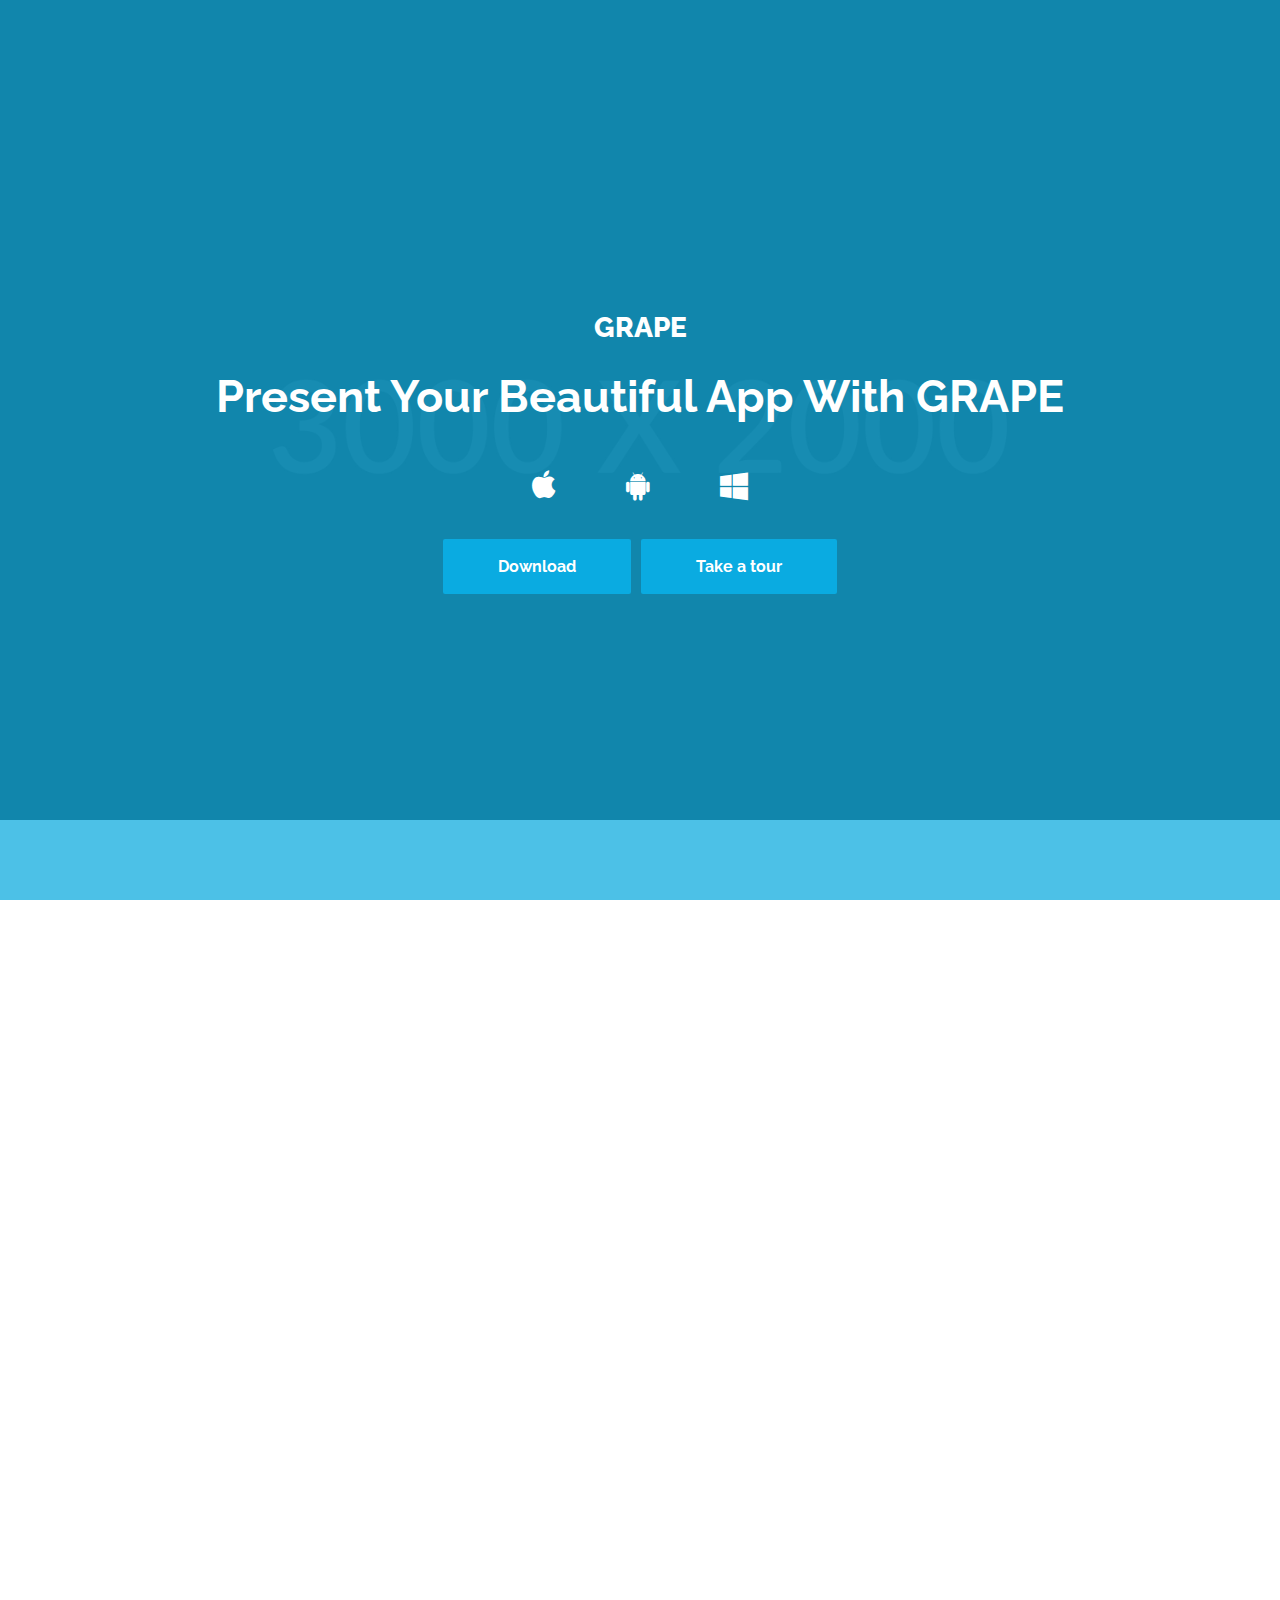
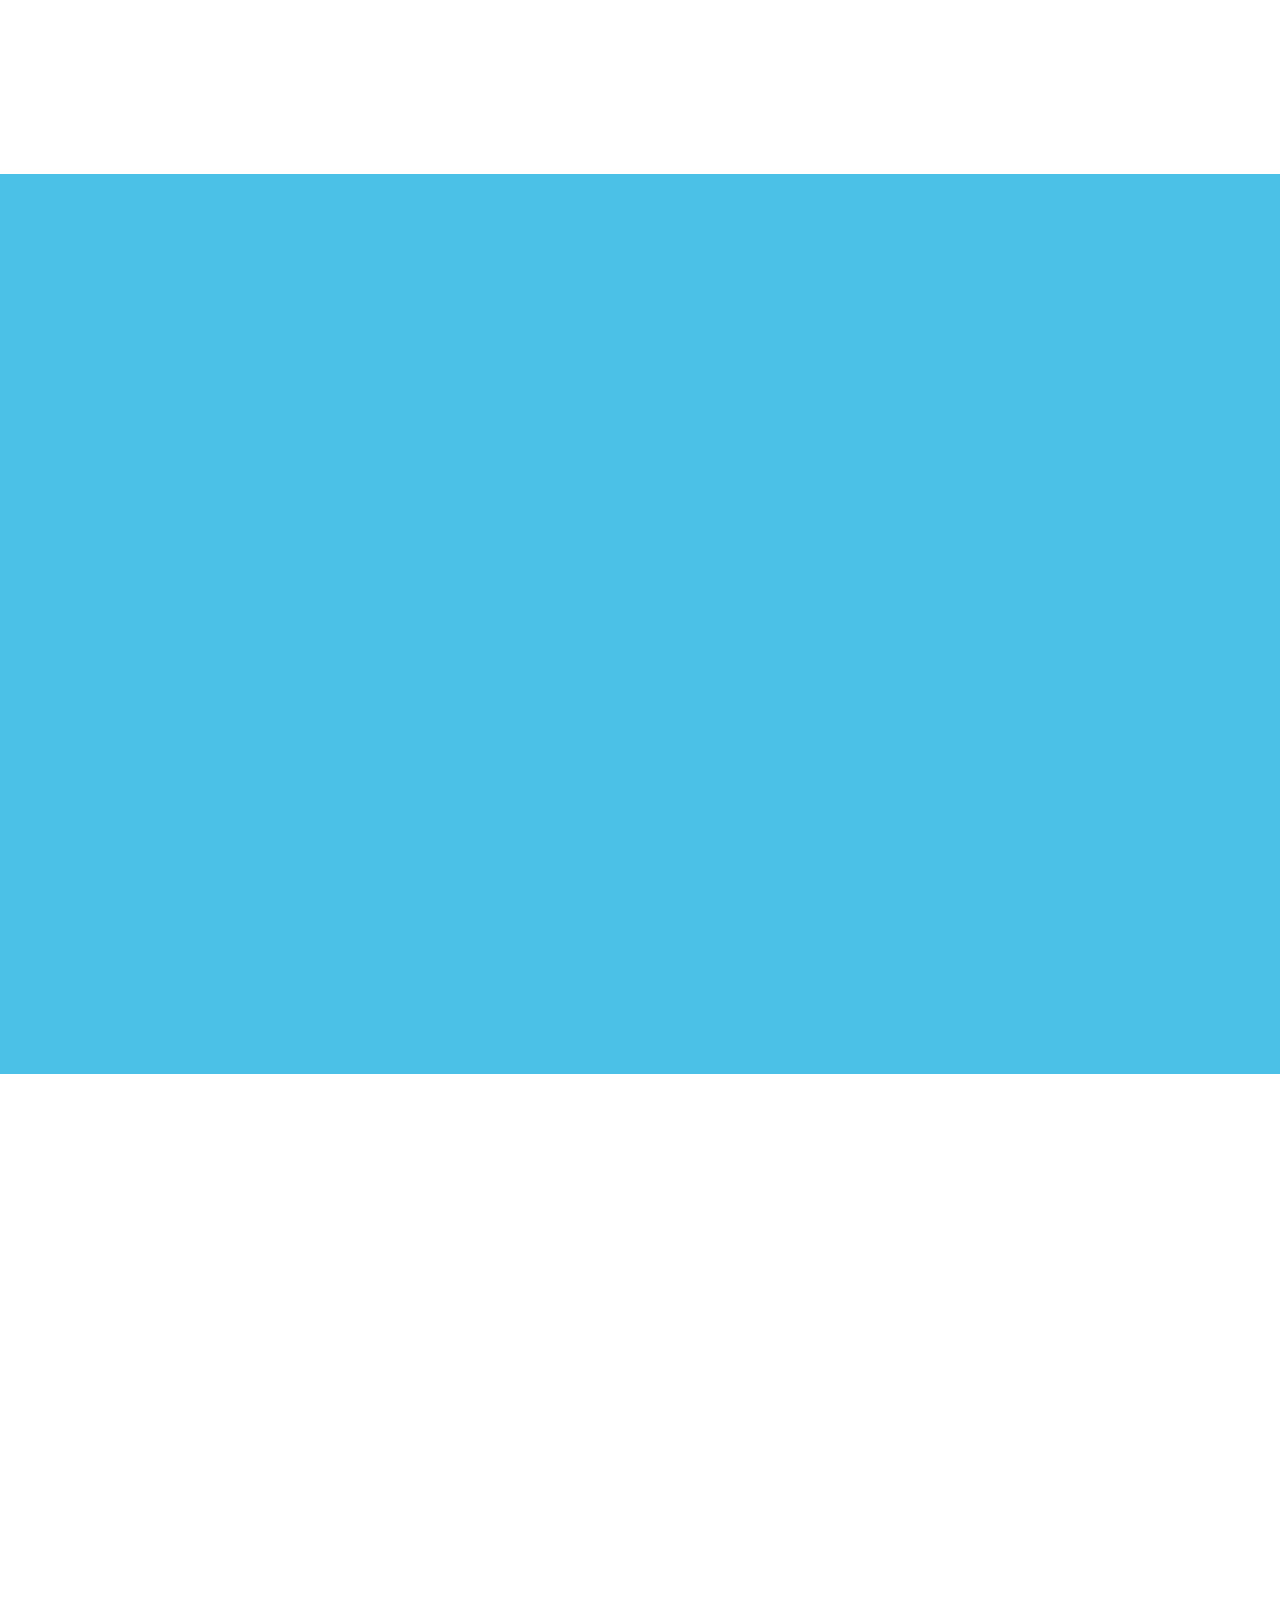
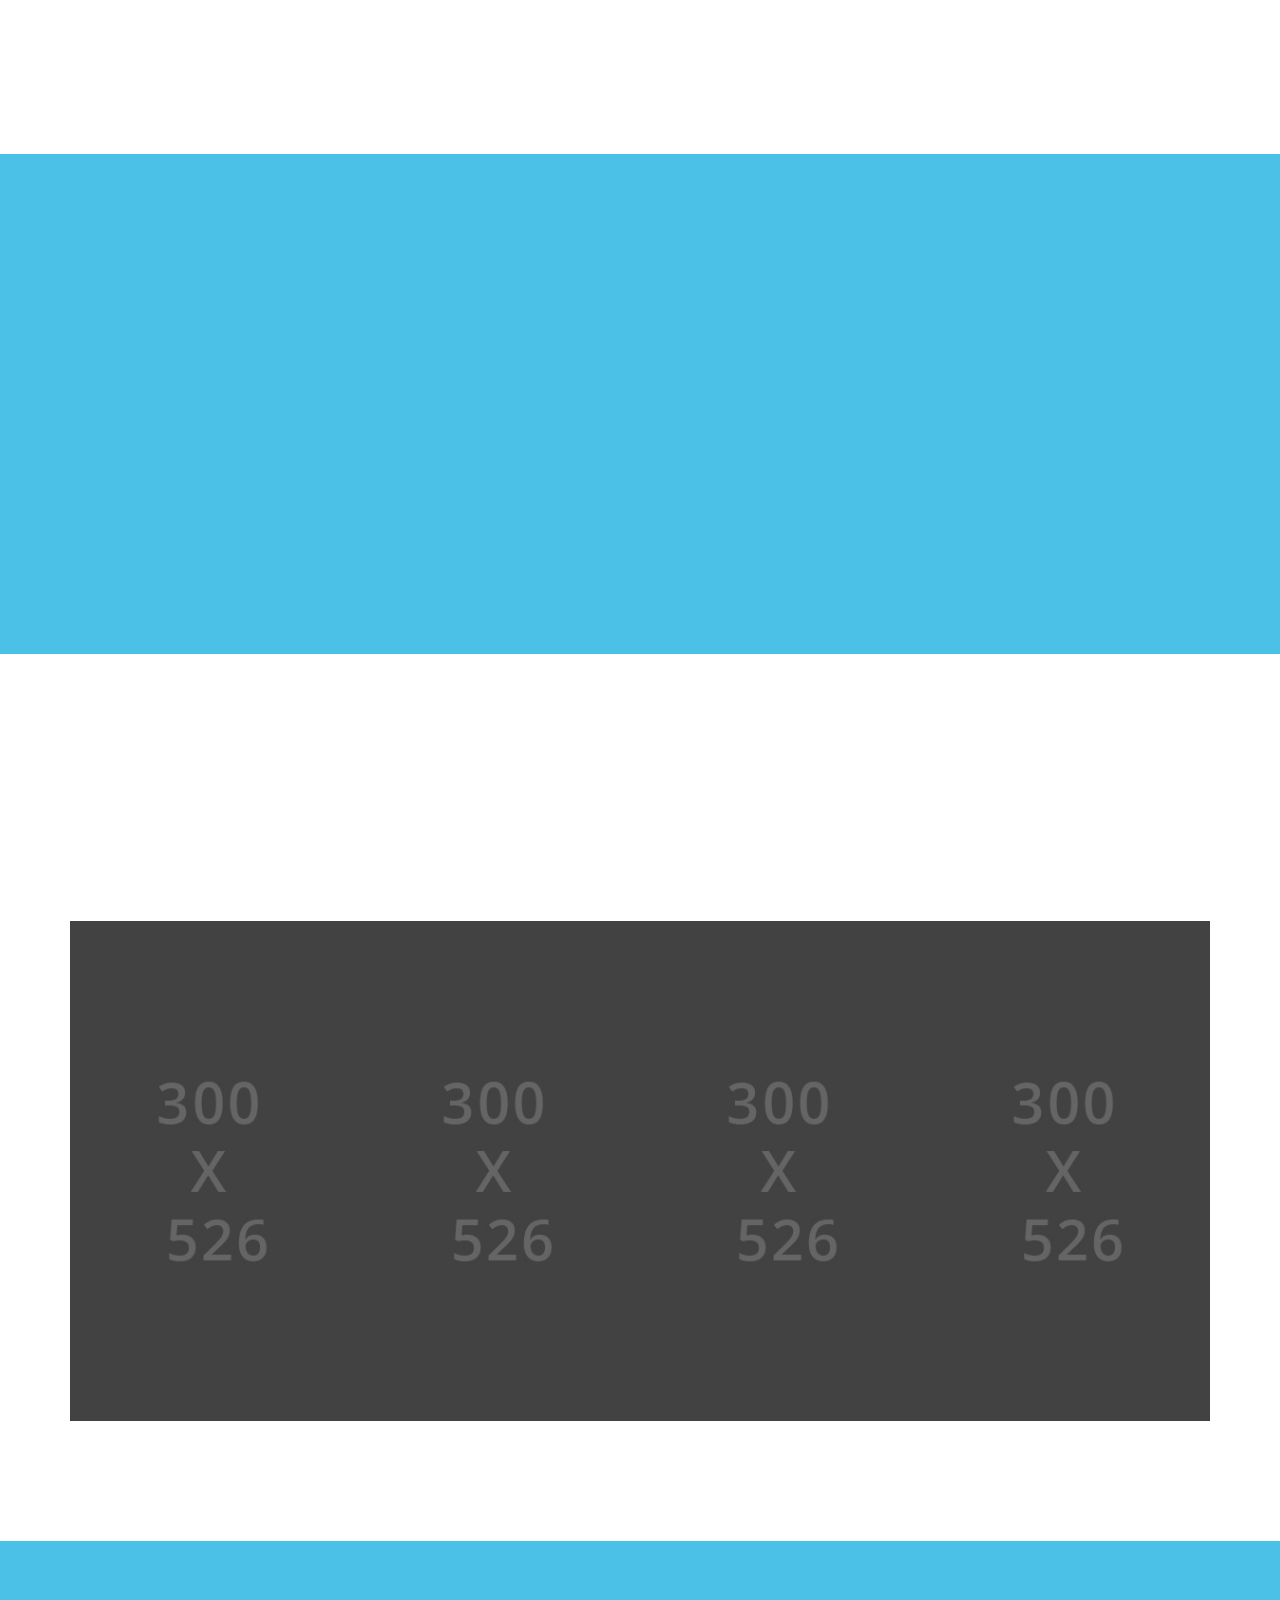
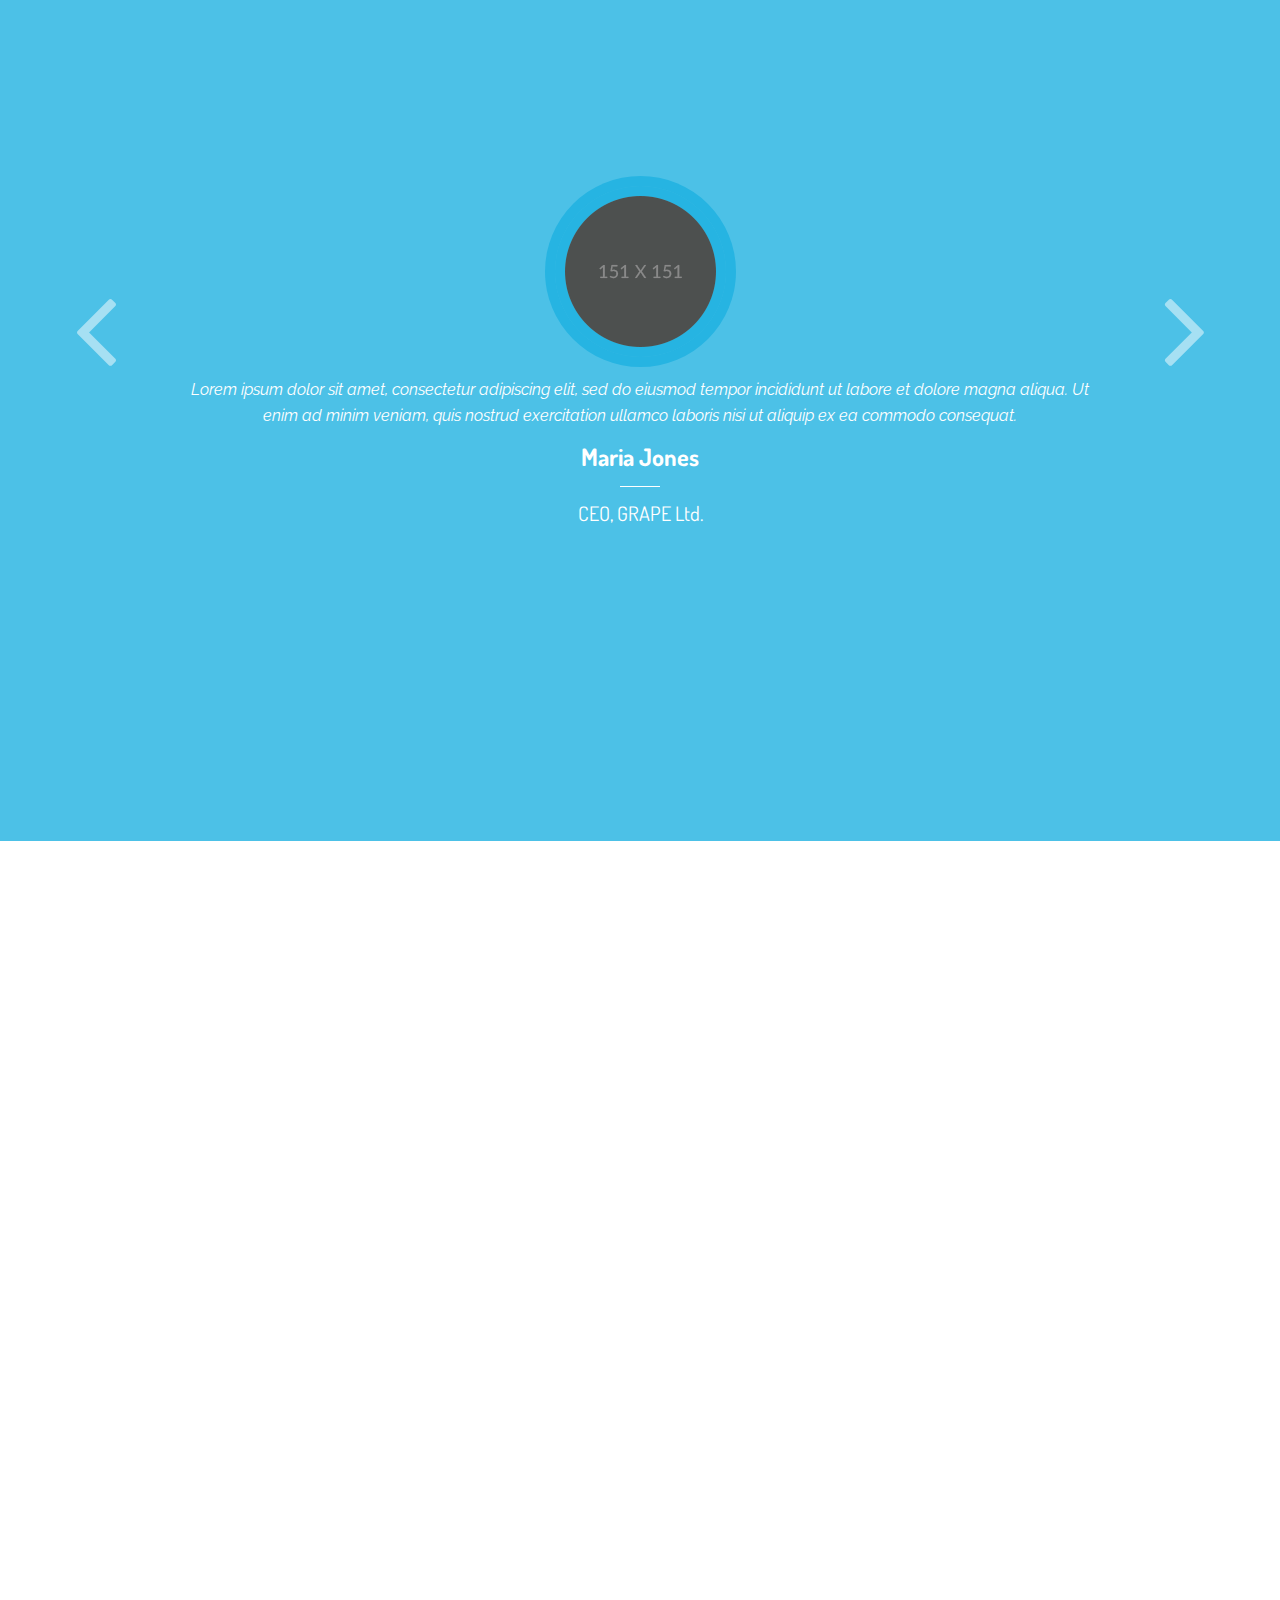
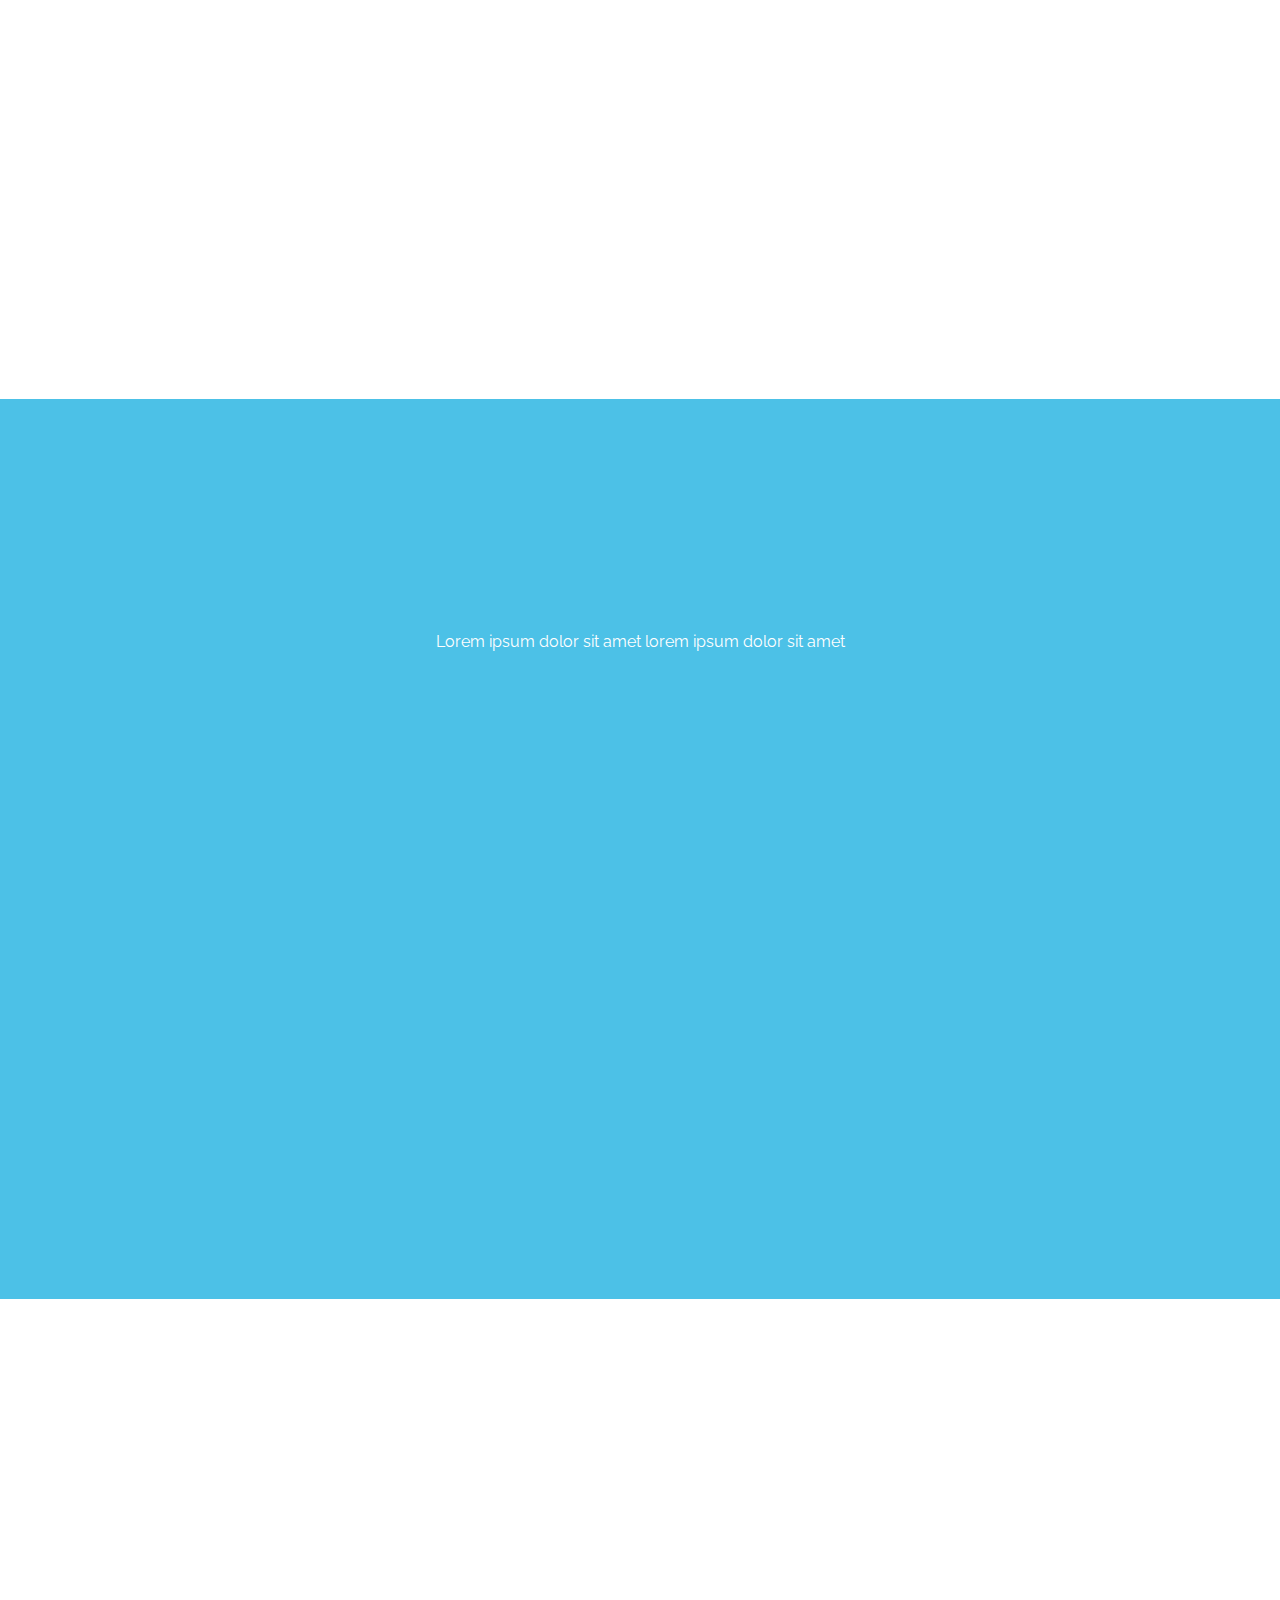
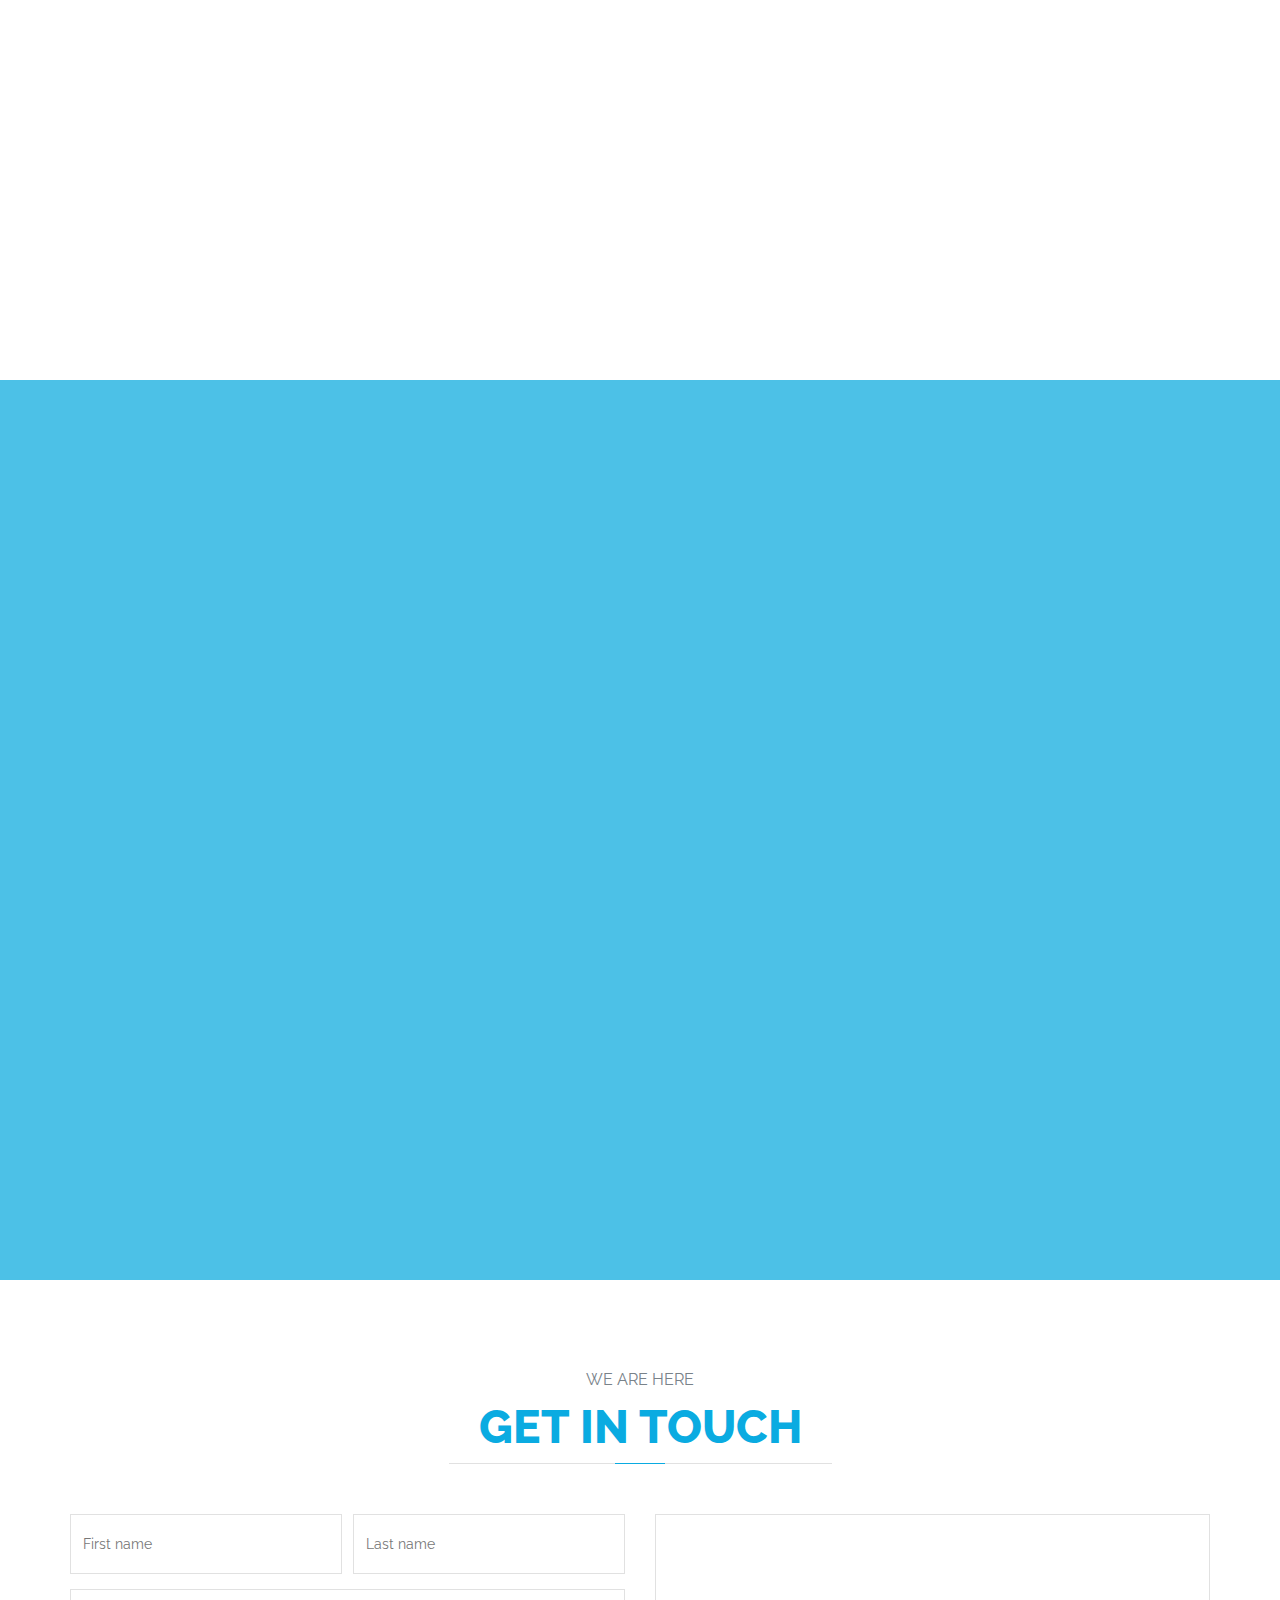
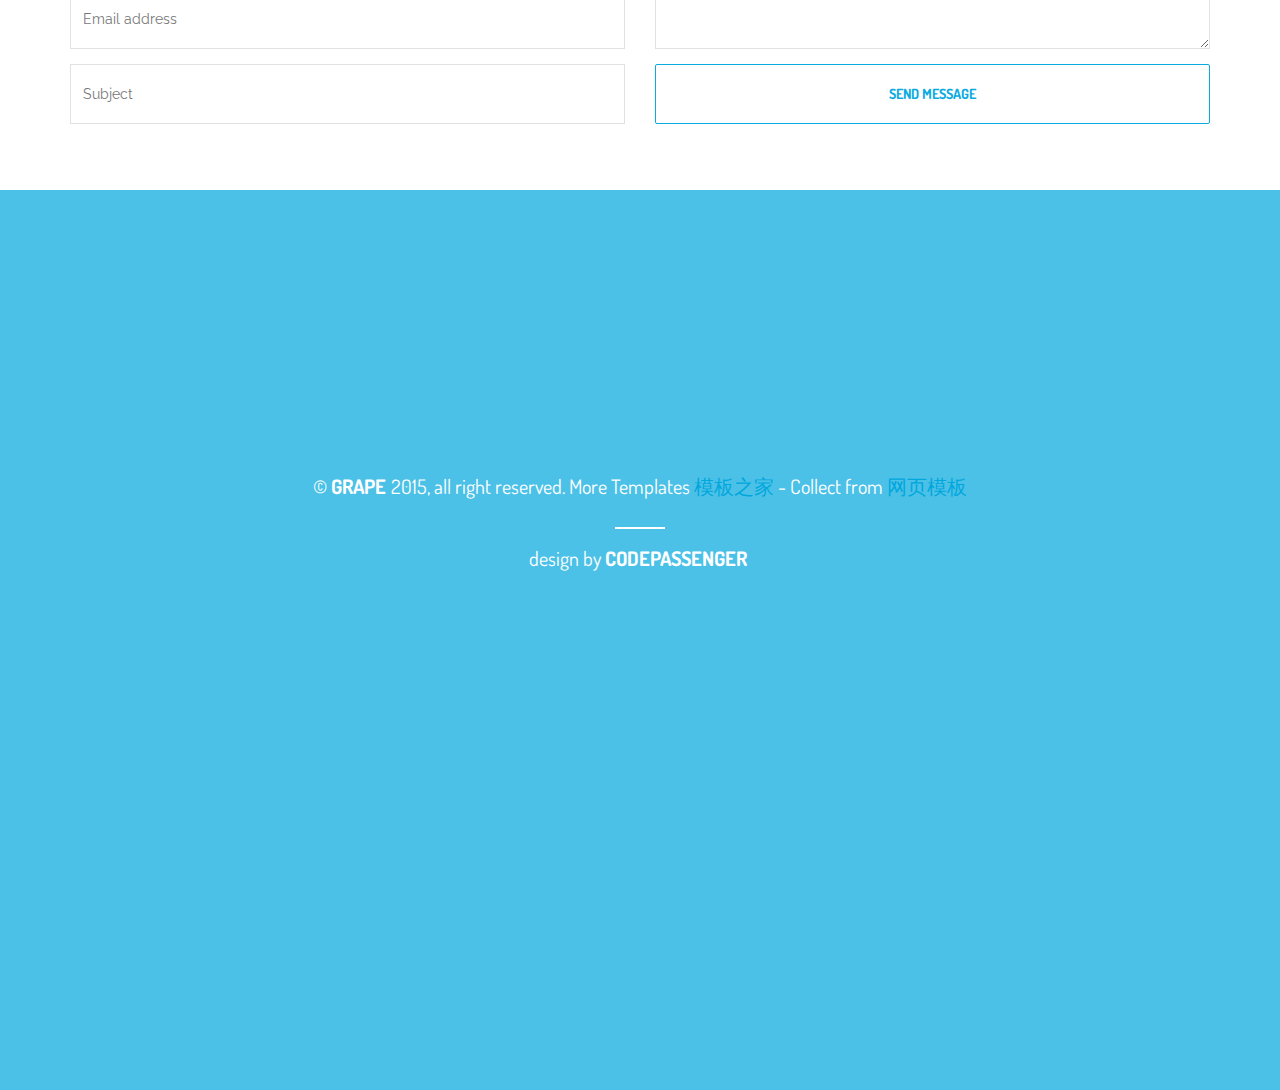
<file: 36/index-imageSlider.html>
<!DOCTYPE html>
<html>
  <head>    
    <meta charset="UTF-8">
	<title>GRAPE App Landing Template by CodePassenger</title>
    <meta name="description" content="GRAPE App landing Page by Codepassenger">
    <meta name="author" content="CodePassenger">
	
	<!-- Mobile Specific Meta -->	
    <meta name="viewport" content="width=device-width, initial-scale=1.0">
	<!--[if IE]><meta http-equiv='X-UA-Compatible' content='IE=edge,chrome=1'><![endif]-->

    <!-- Bootstrap -->
    <link href="assets/css/bootstrap.css" rel="stylesheet">

    <!-- Font awesome -->
    <link rel="stylesheet" href="assets/css/font-awesome.min.css">

    <!-- Animate.css -->
    <link rel="stylesheet" href="assets/css/animate.css">

    <!-- Owl-carousel style -->
    <link rel="stylesheet" href="assets/css/owl.carousel.css">
    <link rel="stylesheet" href="assets/css/owl.theme.css">

    <!-- magnific style -->
    <link rel="stylesheet" href="assets/css/magnific-popup.css">

    <!-- Custom stylesheet-->
    <link rel="stylesheet" href="assets/css/style.css">
    <link rel="stylesheet" href="assets/css/responsive.css" media="screen">

    <!-- Added google font -->
    <link href='http://fonts.googleapis.com/css?family=Dosis:400,600,700,800' rel='stylesheet' type='text/css'>
    <link href='http://fonts.googleapis.com/css?family=Raleway:400,300,700' rel='stylesheet' type='text/css'>

    <!--Fav and touch icons-->
    <link rel="shortcut icon" href="assets/images/icons/favicon.ico">
    <link rel="apple-touch-icon" href="assets/images/icons/apple-touch-icon.png">
    <link rel="apple-touch-icon" sizes="72x72" href="assets/images/icons/apple-touch-icon-72x72.png">
    <link rel="apple-touch-icon" sizes="114x114" href="assets/images/icons/apple-touch-icon-114x114.png">

    <!-- HTML5 Shim and Respond.js IE8 support of HTML5 elements and media queries -->
    <!-- WARNING: Respond.js doesn't work if you view the page via file:// -->
    <!--[if lt IE 9]>
      <script src="https://oss.maxcdn.com/libs/html5shiv/3.7.0/html5shiv.js"></script>
      <script src="https://oss.maxcdn.com/libs/respond.js/1.3.0/respond.min.js"></script>
    <![endif]-->
  </head>

  <body>

    <!-- Preloader -->
      <div id="faceoff">
        <div id="preloader"></div>
        <div class="preloader-section"></div>
      </div>
    <!-- Preloader end -->
   
    <!-- header start -->
    <header id="home" class="navbar-fixed-top">
      <nav class="navbar navbar-default" role="navigation">
        <div class="container">
          <div class="row">
            <div class="col-sm-3">
              <!-- Brand and toggle get grouped for better mobile display -->
              <div class="navbar-header">
                <button type="button" class="navbar-toggle collapsed" data-toggle="collapse" data-target="#bs-example-navbar-collapse-1">
                  <span class="sr-only">Toggle navigation</span>
                  <span class="icon-bar"></span>
                  <span class="icon-bar"></span>
                  <span class="icon-bar"></span>
                </button>
                <h1><a class="nav-brand" href="">GRAPE</a></h1>
              </div>
            </div>
            <div class="col-sm-7">
              <!-- Collect the nav toggling -->
              <div class="collapse navbar-collapse navbar-example" id="bs-example-navbar-collapse-1">
                <ul class="nav navbar-nav">
                  <li><a href="#intro">Intro</a></li>
                  <li><a href="#feature">Feature</a></li>
                  <li><a href="#description">Description</a></li>
                  <li><a href="#screenshot">Screenshots</a></li>
                  <li><a href="#download">Download</a></li>
                  <li><a href="#contact">Contact</a></li>
                </ul>             
              </div><!-- /.navbar-collapse -->
            </div>
            <div class="col-sm-2 mob-right">
              <ul class="app pull-right">
                <li><a href=""><i class="fa fa-apple"></i></a></li>
                <li><a href=""><i class="fa fa-android"></i></a></li>
                <li><a href=""><i class="fa fa-windows"></i></a></li>
              </ul>
            </div>
          </div>
        </div><!-- /.container -->
      </nav>
    </header>
    <!-- header end -->
   
    <!-- banner start -->
    <section id="banner" class="banner-carousel">
      <div class="trans-bg">
        <div id="background-carousel">
            <div id="myCarousel" class="carousel slide" data-ride="carousel">
              <div class="carousel-inner">
                <div class="item item-no1 active"></div>
                <div class="item item-no2"></div>
                <div class="item item-no3"></div>
              </div>
            </div>
        </div>
        <div class="content-wrapper">
          <div class="container">
            <div class="row">
              <div class="col-sm-12">
                  <h2><a href="" class="lg-logo">GRAPE</a></h2> <!-- .lg-logo -->
                  <h3 class="banner-title">Present your beautiful app with GRAPE</h3>                   
                  <ul class="app">
                    <li><a href=""><i class="fa fa-apple"></i></a></li>
                    <li><a href=""><i class="fa fa-android"></i></a></li>
                    <li><a href=""><i class="fa fa-windows"></i></a></li>
                  </ul>
                  <div class="download-block text-center">
                    <a href="" class="btn-download">Download</a><a href="" class="btn-download">Take a tour</a>
                  </div>                              
              </div>
            </div>
          </div>
        </div>
      </div> <!-- /.trans-bg -->       
    </section>
    <!-- banner end -->

    <!-- intro start -->
    <section id="intro" class="intro white">
      <div class="container">
        <div class="row">
          <div class="col-sm-12 text-center">
            <span class="sub-head wow fadeInLeft">present your</span>
            <div class="title wow fadeInRight">
              <h2>awesome app</h2>
            </div>
          </div>
        </div>
        <div class="row">
          <div class="col-sm-4">
            <div class="app-block wow bounceInUp" data-wow-delay=".1s">
              <i class="fa fa-bolt"></i>
              <h3>quick & efficiency</h3>
              <p>Lorem ipsum dolor sit amet, consectetur adipiscing elit, sed do eiusmod tempor incididunt ut labore et dolore magna aliqua.</p>
            </div>            
          </div>
          <div class="col-sm-4">
            <div class="app-block wow bounceInUp" data-wow-delay=".2s">
              <i class="fa fa-life-ring"></i>
              <h3>any time support</h3>
              <p>Lorem ipsum dolor sit amet, consectetur adipiscing elit, sed do eiusmod tempor incididunt ut labore et dolore magna aliqua.</p>
            </div>            
          </div>
          <div class="col-sm-4">
            <div class="app-block wow bounceInUp" data-wow-delay=".3s">
              <i class="fa fa-paint-brush"></i>
              <h3>unique design</h3>
              <p>Lorem ipsum dolor sit amet, consectetur adipiscing elit, sed do eiusmod tempor incididunt ut labore et dolore magna aliqua.</p>
            </div>
          </div>
        </div>
        <div class="row">
          <div class="col-sm-4">
            <div class="app-block wow bounceInUp" data-wow-delay=".4s">
              <i class="fa fa-angellist"></i>
              <h3>corporate branding</h3>
              <p>Lorem ipsum dolor sit amet, consectetur adipiscing elit, sed do eiusmod tempor incididunt ut labore et dolore magna aliqua.</p>
            </div>
          </div>
          <div class="col-sm-4">
            <div class="app-block wow bounceInUp" data-wow-delay=".5s">
              <i class="fa fa-thumbs-o-up"></i>
              <h3>best in qulality</h3>
              <p>Lorem ipsum dolor sit amet, consectetur adipiscing elit, sed do eiusmod tempor incididunt ut labore et dolore magna aliqua.</p>
            </div>
          </div>
          <div class="col-sm-4">
            <div class="app-block wow bounceInUp" data-wow-delay=".6s">
              <i class="fa fa-puzzle-piece"></i>
              <h3>idea making</h3>
              <p>Lorem ipsum dolor sit amet, consectetur adipiscing elit, sed do eiusmod tempor incididunt ut labore et dolore magna aliqua.</p>
            </div>            
          </div>
        </div>
      </div>
    </section>
    <!-- intro end -->

    <!-- feature start -->
    <section id="feature" class="feature">
      <div class="trans-bg"> 
        <div class="container">
          <div class="row">
            <div class="col-sm-12 text-center">
              <h2 class="wow swing" data-wow-delay=".1s">crazy feature</h2>
            </div>
          </div>
          <div class="row">
            <div class="col-sm-4">
              <ul class="feature-list-left">
                <li>
                  <div class="feature-detail wow fadeInLeft" data-wow-delay=".4s">
                    <h4>Custom scrollbars</h4>
                    <p>Lorem ipsum dolor sit amet, consectetur adipiscing elit, sed do eiusmod tempor</p>
                  </div>                          
                  <div class="feature-icon wow fadeInLeft" data-wow-delay=".3s">
                    <i class="fa fa-exchange"></i>
                  </div>
                </li>
                <li>
                  <div class="feature-detail wow fadeInLeft" data-wow-delay=".4s">
                    <h4>Robust demo package</h4>
                    <p>Lorem ipsum dolor sit amet, consectetur adipiscing elit, sed do eiusmod tempor</p>
                  </div>
                  <div class="feature-icon wow fadeInLeft" data-wow-delay=".3s">
                    <i class="fa fa-star-half-o"></i>
                  </div>                  
                </li>
                <li>
                  <div class="feature-detail wow fadeInLeft" data-wow-delay=".4s">
                    <h4>Responsive support</h4>
                    <p>Lorem ipsum dolor sit amet, consectetur adipiscing elit, sed do eiusmod tempor</p>
                  </div>
                  <div class="feature-icon wow fadeInLeft" data-wow-delay=".3s">
                    <i class="fa fa-arrows-alt"></i>
                  </div>                  
                </li>
                <li>                  
                  <div class="feature-detail wow fadeInLeft" data-wow-delay=".4s">
                    <h4>Tons of API callbacks</h4>
                    <p>Lorem ipsum dolor sit amet, consectetur adipiscing elit, sed do eiusmod tempor</p>
                  </div>
                  <div class="feature-icon wow fadeInLeft" data-wow-delay=".3s">
                    <i class="fa fa-cog"></i>
                  </div>
                </li>
              </ul>
            </div>
            <div class="col-sm-4 text-center">
              <img class="wow bounceInUp" src="assets/images/iphone_full.png" alt="" title="">
            </div>
            <div class="col-sm-4">
              <ul class="feature-list-right">
                <li>
                  <div class="feature-icon wow fadeInRight" data-wow-delay=".3s">
                    <i class="fa fa-arrows-alt"></i>
                  </div>
                  <div class="feature-detail wow fadeInRight" data-wow-delay=".4s">
                    <h4>Responsive support</h4>
                    <p>Lorem ipsum dolor sit amet, consectetur adipiscing elit, sed do eiusmod tempor</p>
                  </div>
                </li>
                <li>
                  <div class="feature-icon wow fadeInRight" data-wow-delay=".3s">
                    <i class="fa fa-cog"></i>
                  </div>
                  <div class="feature-detail wow fadeInRight" data-wow-delay=".4s">
                    <h4>Tons of API callbacks</h4>
                    <p>Lorem ipsum dolor sit amet, consectetur adipiscing elit, sed do eiusmod tempor</p>
                  </div>
                </li>
                <li>
                  <div class="feature-icon wow fadeInRight" data-wow-delay=".3s">
                    <i class="fa fa-mobile"></i>
                  </div>
                  <div class="feature-detail wow fadeInRight" data-wow-delay=".4s">
                    <h4>iOS / Surface / Android</h4>
                    <p>Lorem ipsum dolor sit amet, consectetur adipiscing elit, sed do eiusmod tempor</p>
                  </div>
                </li>
                <li>
                  <div class="feature-icon wow fadeInRight" data-wow-delay=".3s">
                    <i class="fa fa-undo"></i>
                  </div>
                  <div class="feature-detail wow fadeInRight" data-wow-delay=".4s">
                    <h4>Auto-sliding</h4>
                    <p>Lorem ipsum dolor sit amet, consectetur adipiscing elit, sed do eiusmod tempor</p>
                  </div>
                </li>
              </ul>
            </div>
          </div>
        </div>
      </div><!-- /.trans-bg -->
        
    </section>
    <!-- feature end -->

    <!-- description start -->
    <section id="description" class="description white">
      <div class="container">
        <div class="row">
          <div class="col-sm-12 text-center">
            <span class="sub-head wow fadeInLeft">think about</span>
            <div class="title wow fadeInRight">
              <h2>why GRAPE best</h2>
            </div>
          </div>
        </div>
        <div class="row">
          <div class="col-sm-6 wow pulse" data-wow-delay=".5s">
            <img class="img-responsive" src="assets/images/iphone_half.png" alt="Why to choose us">
          </div>
          <div class="col-sm-6">
            <ul class="description-list">
              <li class="wow fadeInRight"><span class="des-icon"><i class="fa fa-bomb"></i></span>Nam nec tellus a odio tincidunt auctor a ornare odio</li>
              <li class="wow fadeInRight"><span class="des-icon"><i class="fa fa-paw"></i></span>Nam nec tellus a odio tincidunt</li>
              <li class="wow fadeInRight"><span class="des-icon"><i class="fa fa-birthday-cake"></i></span>Nam nec tellus a odio tincidunt auctor </li>
              <li class="wow fadeInRight"><span class="des-icon"><i class="fa fa-fire-extinguisher"></i></span>Nam nec tellus a odio </li>
              <li class="wow fadeInRight"><span class="des-icon"><i class="fa fa-magic"></i></span>Nam nec tellus a odio tincidunt auctor a ornare odio</li>
              <li class="wow fadeInRight"><span class="des-icon"><i class="fa fa-rebel"></i></span>Nam nec tellus a odio tincidunt auctor a ornare</li>
            </ul>
            <!-- /.description-list -->
          </div>
        </div>
      </div>
    </section>
    <!-- description end-->

    <!-- video start -->
    <section id="video" class="video">
      <div id="trans-bg" class="trans-bg">
      	<div class="video-container"><div id="player"></div><div class="video-mask"></div></div>
        <div class="container">
          <div class="row">
            <div class="col-sm-12 text-center">
              <div class="video-mask">
                <h2 class="wow bounceInDown">how it works</h2>
					<a href="https://vimeo.com/45830194" class="play wow rollIn animated"></a>
                <span class="wow bounceInUp">watch video</span>
              </div>
            </div>
          </div>
        </div>
      </div> <!-- /.trans-bg -->    
    </section>
    <!-- video end -->

    <!-- screenshot start -->
    <section id="screenshot" class="screenshot white">
      <div class="container">
        <div class="row">
          <div class="col-sm-12">
            <span class="sub-head wow fadeInLeft">take a look</span>            
            <div class="title wow fadeInRight">
              <h2>screenshots</h2>
            </div>
            <div id="owl-demo" class="owl-carousel">
                <div class="item screenshot-block">
                  <img src="./assets/images/screenshot.jpg" alt="GRAPE">
                  <div class="caption">
                    <a class="test-popup-link" href="./assets/images/screenshot.jpg"><i class="fa fa-plus"></i></a>
                  </div>
                </div>
                <div class="item screenshot-block">
                  <img src="./assets/images/screenshot.jpg" alt="GRAPE">
                  <div class="caption">
                    <a class="test-popup-link" href="./assets/images/screenshot.jpg"><i class="fa fa-plus"></i></a>
                  </div>
                </div>
                <div class="item screenshot-block">
                  <img src="./assets/images/screenshot.jpg" alt="GRAPE">
                  <div class="caption">
                    <a class="test-popup-link" href="./assets/images/screenshot.jpg"><i class="fa fa-plus"></i></a>
                  </div>
                </div>
                <div class="item screenshot-block">
                  <img src="./assets/images/screenshot.jpg" alt="GRAPE">
                  <div class="caption">
                    <a class="test-popup-link" href="./assets/images/screenshot.jpg"><i class="fa fa-plus"></i></a>
                  </div>
                </div>
                <div class="item screenshot-block">
                  <img src="./assets/images/screenshot.jpg" alt="GRAPE">
                  <div class="caption">
                    <a class="test-popup-link" href="./assets/images/screenshot.jpg"><i class="fa fa-plus"></i></a>
                  </div>
                </div>
                <div class="item screenshot-block">
                  <img src="./assets/images/screenshot.jpg" alt="GRAPE">
                  <div class="caption">
                    <a class="test-popup-link" href="./assets/images/screenshot.jpg"><i class="fa fa-plus"></i></a>
                  </div>
                </div>
              </div>
          </div>
        </div>
      </div>
    </section>
    <!-- screenshot end -->

    <!-- review start -->
    <section id="review" class="review">
      <div class="trans-bg"> 
        <div class="container">
          <div class="row">
            <div class="col-sm-12 text-center">
              <h2 class="wow swing">reviews</h2>
            </div>
          </div>
          <div class="row">
            <div class="col-sm-12 text-center">
              <div id="myCarousel1" class="carousel slide" data-ride="carousel">
                <div class="carousel-inner">
                  <div class="active item">
                    <span class="review-img">
                       <img src="./assets/images/thumb-1.png" alt="image">
                     </span>
                    <p>Lorem ipsum dolor sit amet, consectetur adipiscing elit, sed do eiusmod tempor incididunt ut labore et dolore magna aliqua. Ut enim ad minim veniam, quis nostrud exercitation ullamco laboris nisi ut aliquip ex ea commodo consequat.</p>
                    <span class="reviewer-name">Maria Jones</span>
                    <span class="review-comp">CEO, GRAPE Ltd.</span>
                  </div>
                  <div class="item">
                    <span class="review-img">
                       <img src="./assets/images/thumb-1.png" alt="image">
                     </span>
                    <p>Lorem ipsum dolor sit amet, consectetur adipiscing elit, sed do eiusmod tempor incididunt ut labore et dolore magna aliqua. Ut enim ad minim veniam, quis nostrud exercitation ullamco laboris nisi ut aliquip ex ea commodo consequat.</p>
                    <span class="reviewer-name">Maria Jones</span>
                    <span class="review-comp">CEO, GRAPE Ltd.</span>
                  </div>
                  <div class="item">
                    <span class="review-img">
                       <img src="./assets/images/thumb-1.png" alt="image">
                     </span>
                    <p>Lorem ipsum dolor sit amet, consectetur adipiscing elit, sed do eiusmod tempor incididunt ut labore et dolore magna aliqua. Ut enim ad minim veniam, quis nostrud exercitation ullamco laboris nisi ut aliquip ex ea commodo consequat.</p>
                    <span class="reviewer-name">Maria Jones</span>
                    <span class="review-comp">CEO, GRAPE Ltd.</span>
                  </div>
                </div>
                <!-- Carousel nav -->
                <a class="carousel-control left" href="#myCarousel1" data-slide="prev"><i class="fa fa-angle-left"></i></a>
                <a class="carousel-control right" href="#myCarousel1" data-slide="next"><i class="fa fa-angle-right"></i></a>              
              </div>
            </div>
          </div>
        </div>
      </div> <!-- /.trans-bg -->
      
    </section>
    <!-- review end -->

    <!-- price start -->
    <section id="price" class="pricingtable-section white">
      <div class="container">
        <div class="row">
          <div class="col-sm-12 text-center">
            <span class="sub-head wow fadeInLeft">are you surrprised</span>            
            <div class="title wow fadeInRight">
              <h2>unbelievable price</h2>
            </div>
          </div>
        </div>
        <div class="row">
          <div class="col-sm-4 wow bounceInUp" data-wow-duration="1s">
            <div class="price-block">
              <div class="price-header">
                <h3>free plan</h3>
                <i class="fa fa-heart"></i>
              </div>
              <div class="price-plan">
                <ul>
                  <li>
                    <span class="price">$0.00</span>
                    <span class="month">/per month</span>
                  </li>
                  <li>Unlimited Space</li>
                  <li>Unlimited Database</li>
                  <li>Easy to Istall</li>
                  <li>Unlimited Subdomains</li>
                  <li>Dedicated Serer</li>
                  <li> <a href="" class="btn">sign up</a></li>
                </ul>
              </div>
            </div>
            <!-- /.price-block -->
          </div>
          <div class="col-sm-4 wow bounceInUp" data-wow-duration="2s">
            <div class="price-block active">
              <div class="price-header">
                <h3>basic plan</h3>
                <i class="fa fa-cogs"></i>
              </div>
              <div class="price-plan">
                <ul>
                  <li>
                    <span class="price">$9.00</span>
                    <span class="month">/per month</span>
                  </li>
                  <li>Unlimited Space</li>
                  <li>Unlimited Database</li>
                  <li>Easy to Istall</li>
                  <li>Unlimited Subdomains</li>
                  <li>Dedicated Serer</li>
                  <li> <a href="" class="btn">sign up</a></li>
                </ul>
              </div>
            </div>
            <!-- /.price-block -->
          </div>
          <div class="col-sm-4 wow bounceInUp" data-wow-duration="3s">
            <div class="price-block">
              <div class="price-header">
                <h3>developer plan</h3>
                <i class="fa fa-suitcase"></i>
              </div>
              <div class="price-plan">
                <ul>
                  <li>
                    <span class="price">$29.00</span>
                    <span class="month">/per month</span>
                  </li>
                  <li>Unlimited Space</li>
                  <li>Unlimited Database</li>
                  <li>Easy to Istall</li>
                  <li>Unlimited Subdomains</li>
                  <li>Dedicated Serer</li>
                  <li> <a href="" class="btn">sign up</a></li>
                </ul>
              </div>
            </div>
            <!-- /.price-block -->
          </div>
        </div>
      </div>
    </section>
    <!-- price end -->

    <!-- download start -->
    <section id="download" class="downlaod">
      <div class="trans-bg">
        <div class="container">
          <div class="row">
            <div class="col-sm-12 text-center">
              <h2 class="wow swing">download</h2>
              <p>Lorem ipsum dolor sit amet lorem ipsum dolor sit amet</p>
              <span class="wow fadeInLeft" style="display:inline-block"><a href="" class="btn"><i class="fa fa-apple"></i> app store</a></span>
              <span class="wow fadeInLeft" style="display:inline-block"><a href="" class="btn"><i class="fa fa-android"></i> play store</a></span>
              <span class="wow fadeInLeft" style="display:inline-block"><a href="" class="btn"><i class="fa fa-windows"></i> windows</a></span>
            </div>
          </div>
        </div>
      </div> <!-- /.trans-bg -->  
    </section>
    <!-- download end -->

    <!-- support start -->
    <section id="support" class="support white">
      <div class="container">
        <div class="row">
          <div class="col-sm-12 text-center">
            <span class="sub-head wow fadeInLeft">stay close</span>
            <div class="title wow fadeInRight">
              <h2>help & support</h2>
            </div>
          </div>
        </div>
        <div class="row">
          <div class="col-sm-4 wow bounceInUp" data-wow-duration="1s">
            <div class="support-block">
              <span class="support-icon"><i class="fa fa-bitbucket"></i></span>
              <h3>Product Support</h3>
              <p>Lorem ipsum dolor sit amet, consectetur adipiscing elit, sed do eiusmod tempor incididunt ut labore et dolore magna aliqua. Ut enim ad minim</p>
            </div>
          </div>
          <div class="col-sm-4 wow bounceInUp" data-wow-duration="2s">
            <div class="support-block active">
              <span class="support-icon"><i class="fa fa-bullhorn"></i></span>
              <h3>Product Support</h3>
              <p>Lorem ipsum dolor sit amet, consectetur adipiscing elit, sed do eiusmod tempor incididunt ut labore et dolore magna aliqua. Ut enim ad minim</p>
            </div>
          </div>
          <div class="col-sm-4 wow bounceInUp" data-wow-duration="3s">
            <div class="support-block">
              <span class="support-icon"><i class="fa fa-stethoscope"></i></span>
              <h3>Product Support</h3>
              <p>Lorem ipsum dolor sit amet, consectetur adipiscing elit, sed do eiusmod tempor incididunt ut labore et dolore magna aliqua. Ut enim ad minim</p>
            </div>
          </div>
        </div>
      </div>
    </section>
    <!-- support end --> 

    <!-- subscription start -->
    <section id="subscription" class="subscription"> 
      <div class="trans-bg">
        <div class="container">
          <div class="row">
            <div class="col-sm-6 col-sm-offset-3 text-center">
              <h2 class="wow swing">newsletter sign up</h2>
				<form class="newsletter-signup">
				  <p class="newsletter-success"></p>
				  <p class="newsletter-error"></p>
					<div class="input-group">              
					   <input type="email" name="email" placeholder="Enter Your Email Address" class="form-control wow fadeInLeft">
					  <span class="input-group-btn wow fadeInRight">
						<input type="submit" value="subscribe" class="btn btn-sub">
					  </span>                            
					</div><!-- /.input-group -->
               </form>
            </div>
          </div>
        </div>
      </div> <!-- /.trans-bg -->
    </section>
    <!-- subscription end -->

    <!-- contact start -->
    <section id="contact" class="contact white tab-content">
      <div class="container">
        <div class="row">
          <div class="col-sm-12">
            <!-- Nav tabs -->
            <ul class="nav nav-tabs text-center" role="tablist">
              <li class="wow rollIn animated" data-wow-duration="1s"><a href="#contact-info" role="tab" data-toggle="tab"><i class="fa fa-paper-plane"></i>
                </a></li>
              <li class="active wow rollIn animated" data-wow-duration="2s"><a href="#contact-form" role="tab" data-toggle="tab"><i class="fa fa-envelope"></i></a></li>
              <li class="wow rollIn animated" data-wow-duration="3s"><a href="#contact-map" class="contact-map" role="tab" data-toggle="tab"><i class="fa fa-map-marker"></i></a></li>
            </ul>            
          </div>
        </div>
      </div>
       <!-- Tab panes -->            
      <div class="tab-content">
        <div class="tab-pane contact-info" id="contact-info">
          <div class="container">
            <div class="row">
            <div class="col-sm-12 text-center">            
              <span class="sub-head">we are here</span>
              <div class="title">
                <h2>get in touch</h2>
              </div>
            </div>
          </div>
            <div class="row text-center">
              <div class="col-sm-4">
                <div class="info-holder">
                  <i class="fa fa-taxi"></i>
                   <br>
                   <p>
                     14/4 <br>
                     Burnaby <br>
                     BC, Canada 
                   </p>
                </div>                
              </div>
              <div class="col-sm-4">
                <div class="info-holder">
                  <i class="fa fa-mobile"></i>
                  <br>
                  <p>+1778-885-0000
                  <br>
                  +1778-885-1111
                  <br>
                  +6698 55514 68
                  </p>
                </div>                
              </div>
              <div class="col-sm-4">
                <div class="info-holder">
                  <i class="fa fa-reply"></i>
                  <br>
                  <p>
                    info@domain.com
                    <br>
                    hello@gmail.com
                  </p>
                </div>                
              </div>
            </div>
          </div>
        </div>
        <div class="tab-pane active contact-info" id="contact-form">
          <div class="container">
            <div class="row">
              <div class="col-sm-12 text-center">            
                <span class="sub-head">we are here</span>
                <div class="title">
                  <h2>get in touch</h2>
                </div>
              </div>
            </div>
            <div class="row">
              <div class="col-sm-12">
                <form class="form-horizontal" role="form">
                  <div class="col-sm-6">
                    <div class="form-group">
                      <div class="span-form">
                        <input class="form-control" type="text" placeholder="First name" required="required">
                      </div>
                      <div class="span-form">
                        <input type="text" class="form-control" placeholder="Last name" required="required">
                      </div>
                    </div>
                    <div class="form-group">
                      <input type="email" class="form-control" placeholder="Email address" required="required">
                    </div>
                    <div class="form-group">
                      <input type="text" class="form-control" placeholder="Subject" required="required">
                    </div>
                  </div>
                  <div class="col-sm-6">
                    <div class="form-group">
                      <textarea name="" class="form-control btn-block" rows="3"></textarea>
                    </div>
                    <div class="form-group">
                      <input type="submit" class="btn btn-block" value="send message">
                    </div>
                  </div>
                  <div class="col-sm-12">
					<p class="contact-success">Your Message has been Successfully Sent!</p>
					<p class="contact-error">Error! Something went wrong!</p>
                  </div>
                </form>
              </div>
            </div>
          </div>
        </div>
        <div class="tab-pane contact-info" id="contact-map">
          <div class="container">
            <div class="row">
              <div class="col-sm-12 text-center">            
                <span class="sub-head">we are here</span>
                <div class="title">
                  <h2>get in touch</h2>
                </div>
              </div>
            </div>
          </div>
          <div id="map">
            
          </div>
        </div>
      </div>  
    </section>
    <!-- contact end -->

    <!-- footer start -->
    <footer id="footer">
      <div class="trans-bg">
        <div class="container">
          <div class="row">
            <div class="col-sm-12 text-center">
              <div class="social-icon">
               <a href="" class="wow rollIn animated" data-wow-delay=".1s"><i class="fa fa-facebook"></i></a>
               <a href="" class="wow rollIn animated" data-wow-delay=".2s"><i class="fa fa-twitter"></i></a>
               <a href="" class="wow rollIn animated" data-wow-delay=".3s"><i class="fa fa-google-plus"></i></a>
               <a href="" class="wow rollIn animated" data-wow-delay=".4s"><i class="fa fa-pinterest"></i></a>
               <a href="" class="wow rollIn animated" data-wow-delay=".5s"><i class="fa fa-rss"></i></a>
               <a href="" class="wow rollIn animated" data-wow-delay=".6s"><i class="fa fa-linkedin"></i></a>
               <a href="" class="wow rollIn animated" data-wow-delay=".7s"><i class="fa fa-vimeo-square"></i></a>
               <a href="" class="wow rollIn animated" data-wow-delay=".8s"><i class="fa fa-youtube-square"></i></a>
               <a href="" class="wow rollIn animated" data-wow-delay=".9s"><i class="fa fa-dribbble"></i></a>
              </div>
              <div class="copyright">
                <p>&copy; <span>GRAPE</span>2015, all right reserved. More Templates <a href="http://www.cssmoban.com/" target="_blank" title="模板之家">模板之家</a> - Collect from <a href="http://www.cssmoban.com/" title="网页模板" target="_blank">网页模板</a></p>
                <p>design by <span>CodePassenger</span></p>
              </div>
            </div>
          </div>
        </div>
        <div id="go-to-top">
            <a href="#banner"></a>
        </div>
        <!--/.go-to-top end-->
      </div> <!-- /.trans-bg -->
    </footer>
    <!-- footer end -->   
     


    <!-- jQuery (necessary for Bootstrap's JavaScript plugins) -->
     <!-- <script src="https://code.jquery.com/jquery.js"></script> -->
    <script src="assets/js/jquery.min.js"></script>
    <!-- Include all compiled plugins (below), or include individual files as needed -->
    <script src="assets/js/bootstrap.min.js"></script>
    <script src="assets/js/smoothscroll.js"></script>
    <script src="assets/js/jquery.scrollTo.min.js"></script>
    <script src="assets/js/jquery.localScroll.min.js"></script>
    <script src="assets/js/jquery.nav.js"></script>
    <script src="assets/js/owl.carousel.js"></script>
    <script src="assets/js/jquery.magnific-popup.js"></script>
    <script src="assets/js/jquery.flexslider-min.js"></script>
    <script src="assets/js/jquery.parallax.js"></script>
    <script src="assets/js/jquery.ajaxchimp.min.js"></script>
    <script src="assets/js/matchMedia.js"></script>
    <script src="assets/js/script.js"></script>
    
    <script src="assets/js/wow.js"></script>
    <script src="assets/js/easing.js"></script>
    
    <script>
    	$(document).ready(function() {
		//"use strict";
        $('#feature').parallax("50%", 0.5, true);
        $('#video').parallax("50%", 0.5, true);
        $('#subscription').parallax("50%", 0.5, true);
        $('#review').parallax("50%", 0.5, true);
        $('#download').parallax("50%", 0.5, true);
        $('#footer').parallax("50%", 0.5, true);
    	});

    </script>
    <script>
    // --------Google map---------------
       var map;
       function initialize() {  
        // Create an array of styles.
        var styles = [
          {
            stylers: [
              { hue: "#0AABE1" },
              { saturation: 0 }
            ]
          },
          {
            featureType: 'water',
            stylers: [
             { visibility: "on" },
             { color: "#9a9efd" },
             { weight: 2.2 },
             { gamma: 2.54 }
            ] 
          },
          {
            featureType: "road",
            elementType: "geometry",
            stylers: [
              { lightness: 100 },
              { visibility: "simplified" }
            ]
          },{
            featureType: "road",
            elementType: "labels",
            stylers: [
              { visibility: "off" }
            ]
          }
        ];

        // Create a new StyledMapType object, passing it the array of styles,
        // as well as the name to be displayed on the map type control.
        var styledMap = new google.maps.StyledMapType(styles,
          {name: "Styled Map"});

        // Create a map object, and include the MapTypeId to add
        // to the map type control.
        var losAngeles = new google.maps.LatLng(33.8030716,-118.0725641);
        var mapOptions = {
          zoom: 13,
          center: losAngeles,
          mapTypeControlOptions: {
            mapTypeIds: [google.maps.MapTypeId.ROADMAP, 'map_style']
          },
          scrollwheel: false,
        };
        var map = new google.maps.Map(document.getElementById('map'),
          mapOptions);
        

        //Associate the styled map with the MapTypeId and set it to display.
        map.mapTypes.set('map_style', styledMap);
        map.setMapTypeId('map_style');

        // To add the marker to the map, use the 'map' property
        var image = 'assets/images/map_icon_3.png';
        var marker = new google.maps.Marker({
            position: losAngeles,
            map: map,
            title:"GRAPE App Store!",
            icon: image
        });

       }

    </script>    
       
  </body>
</html>
</file>
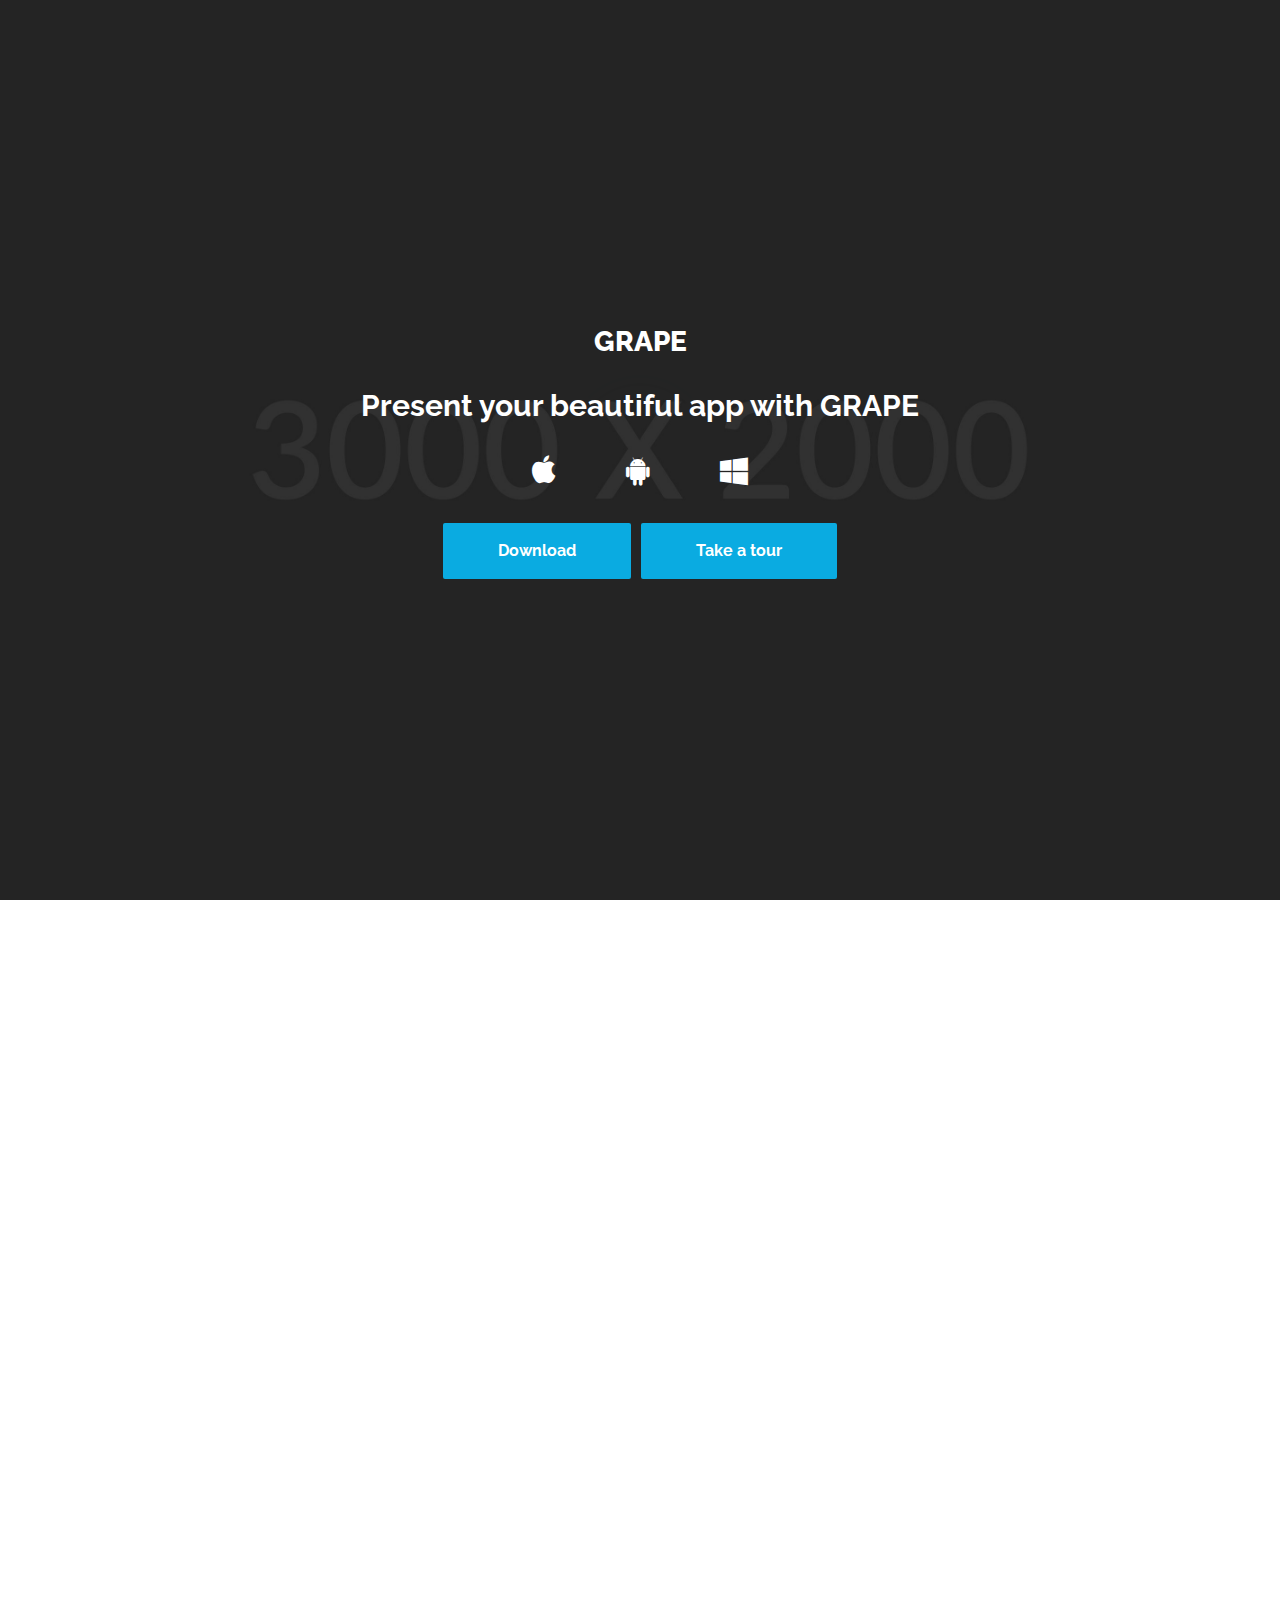
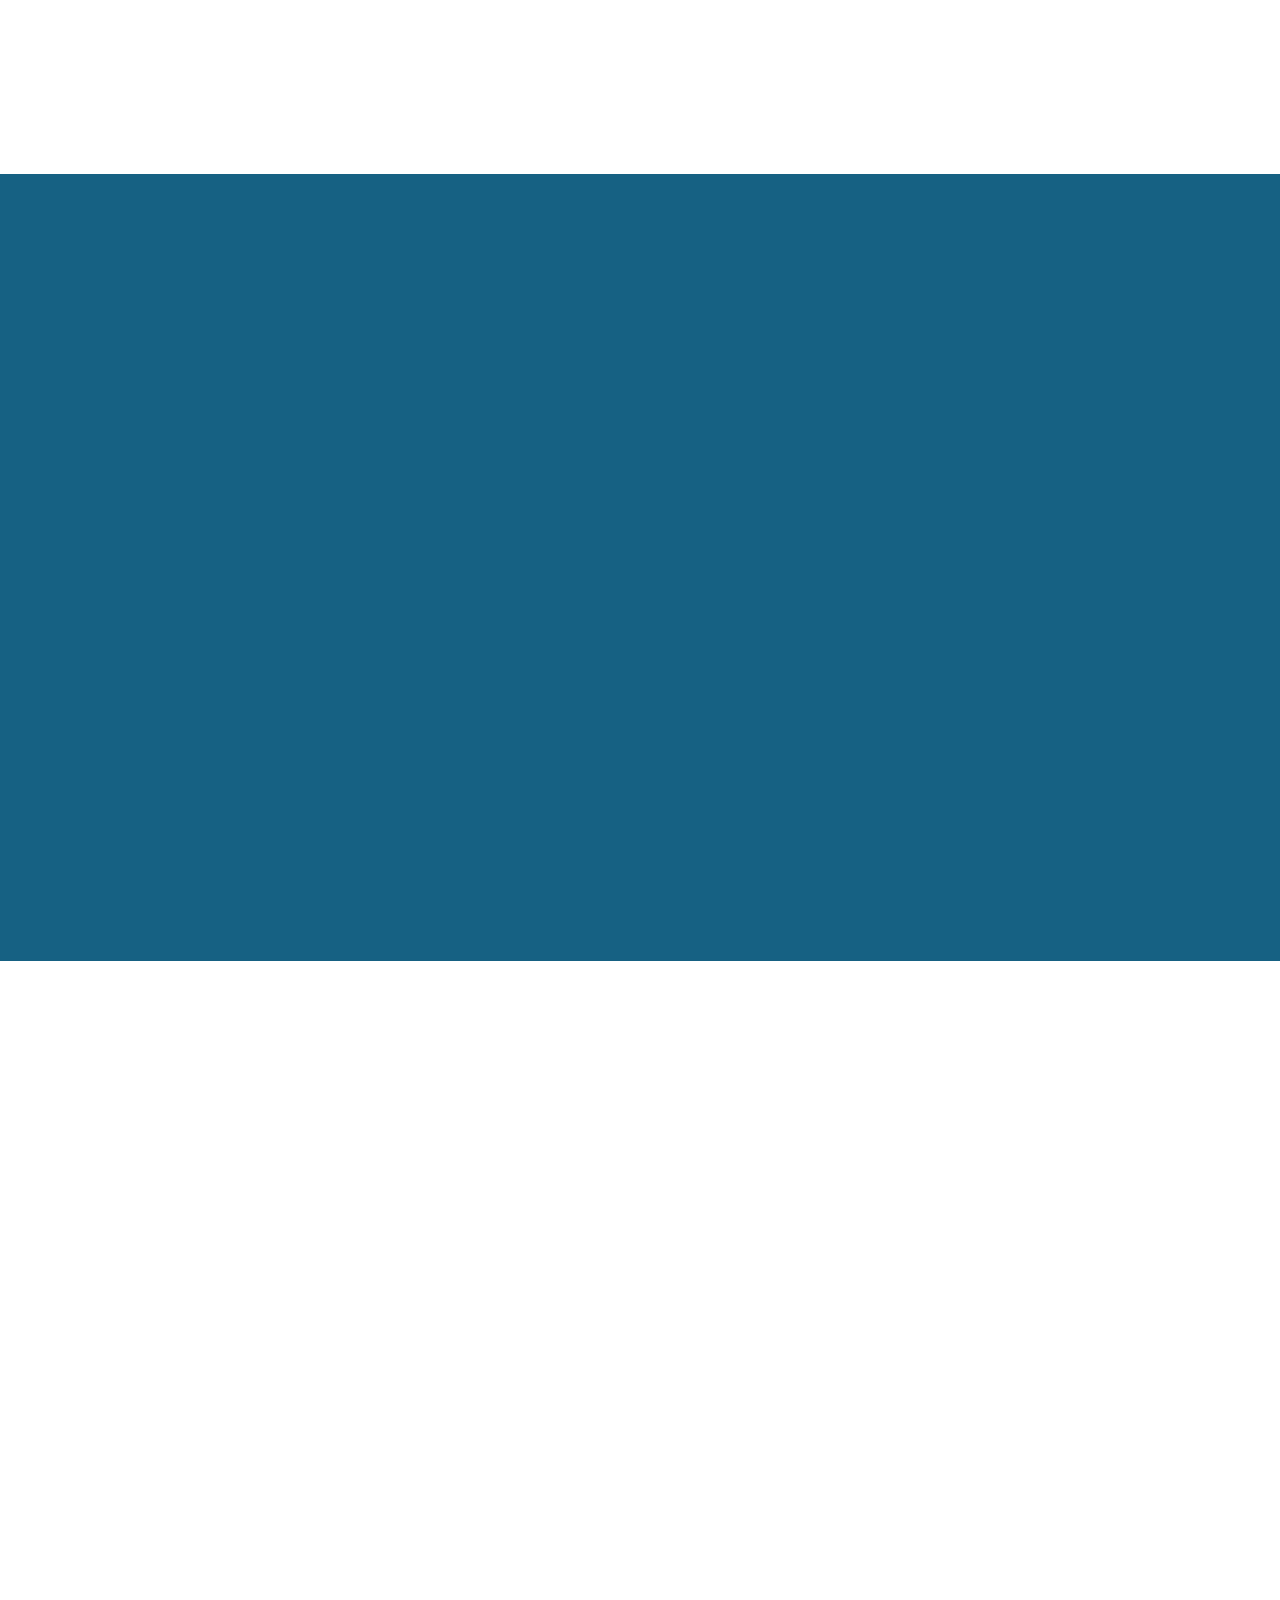
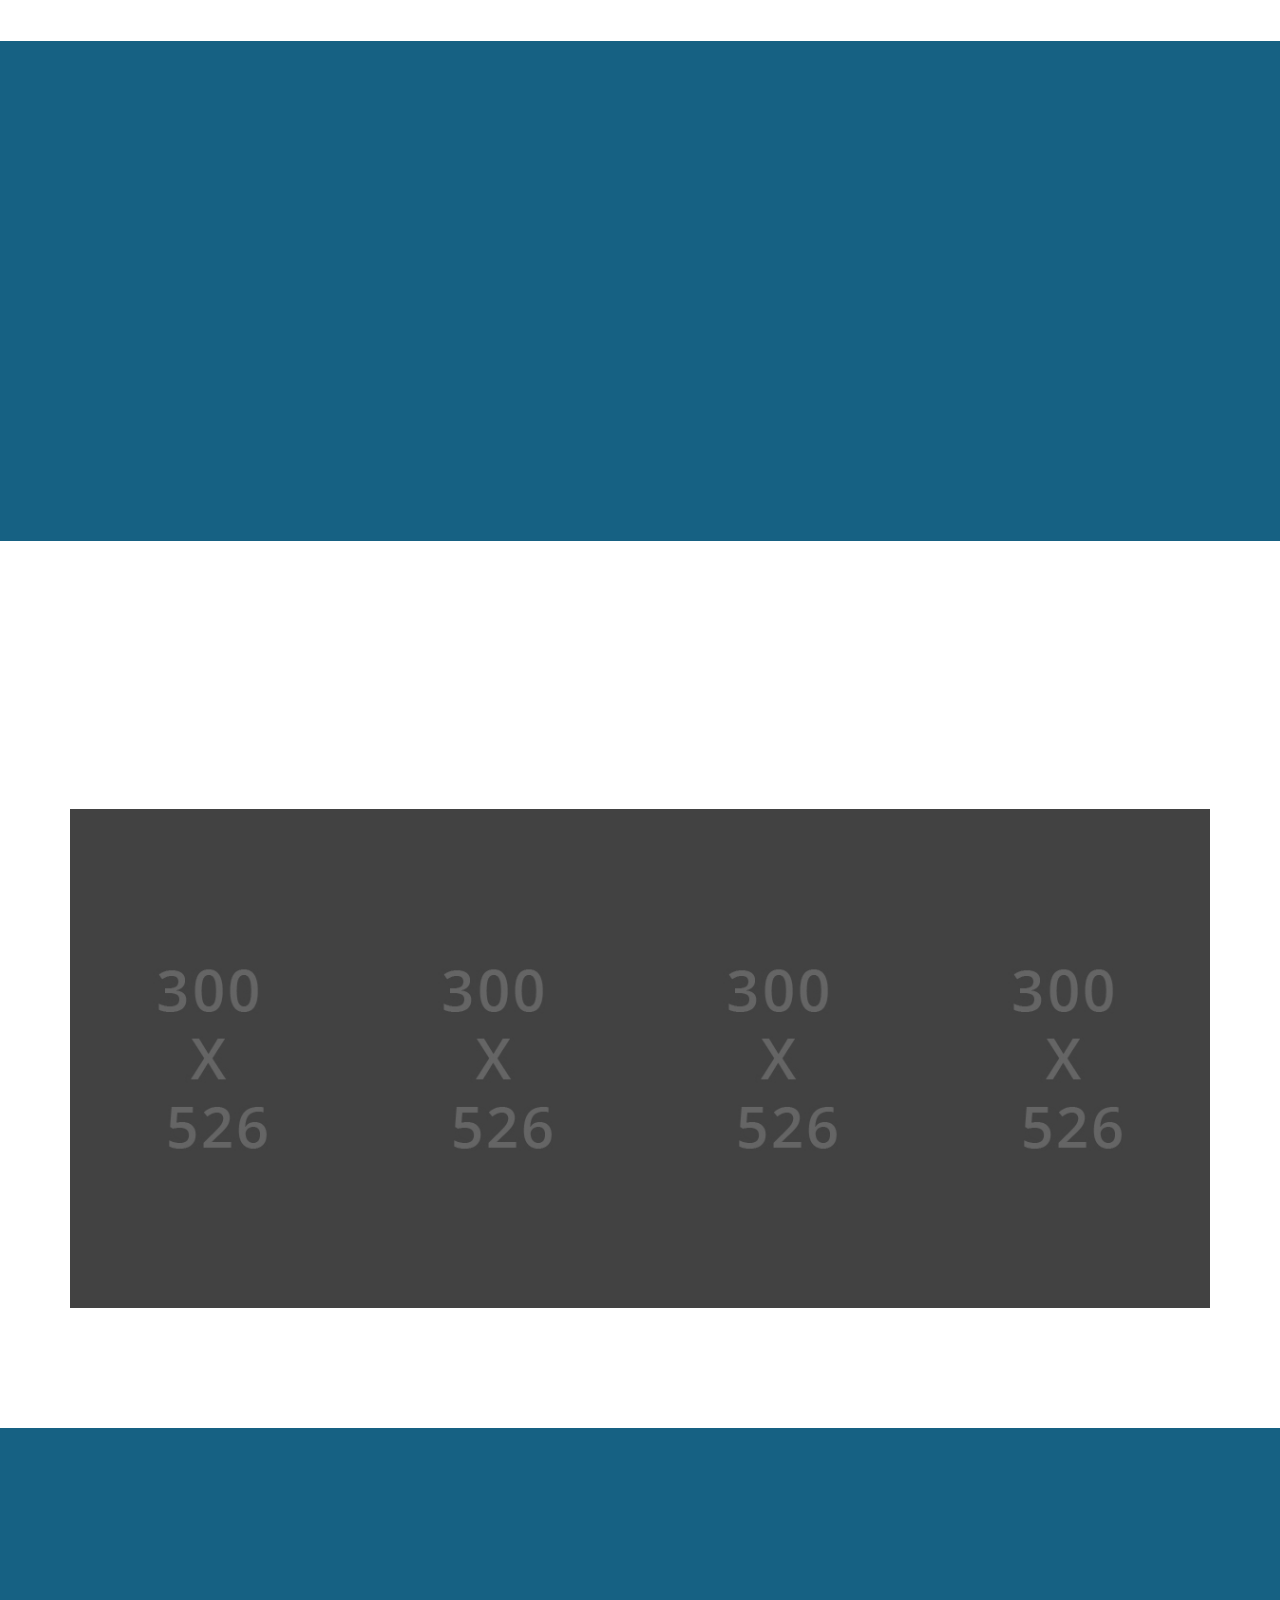
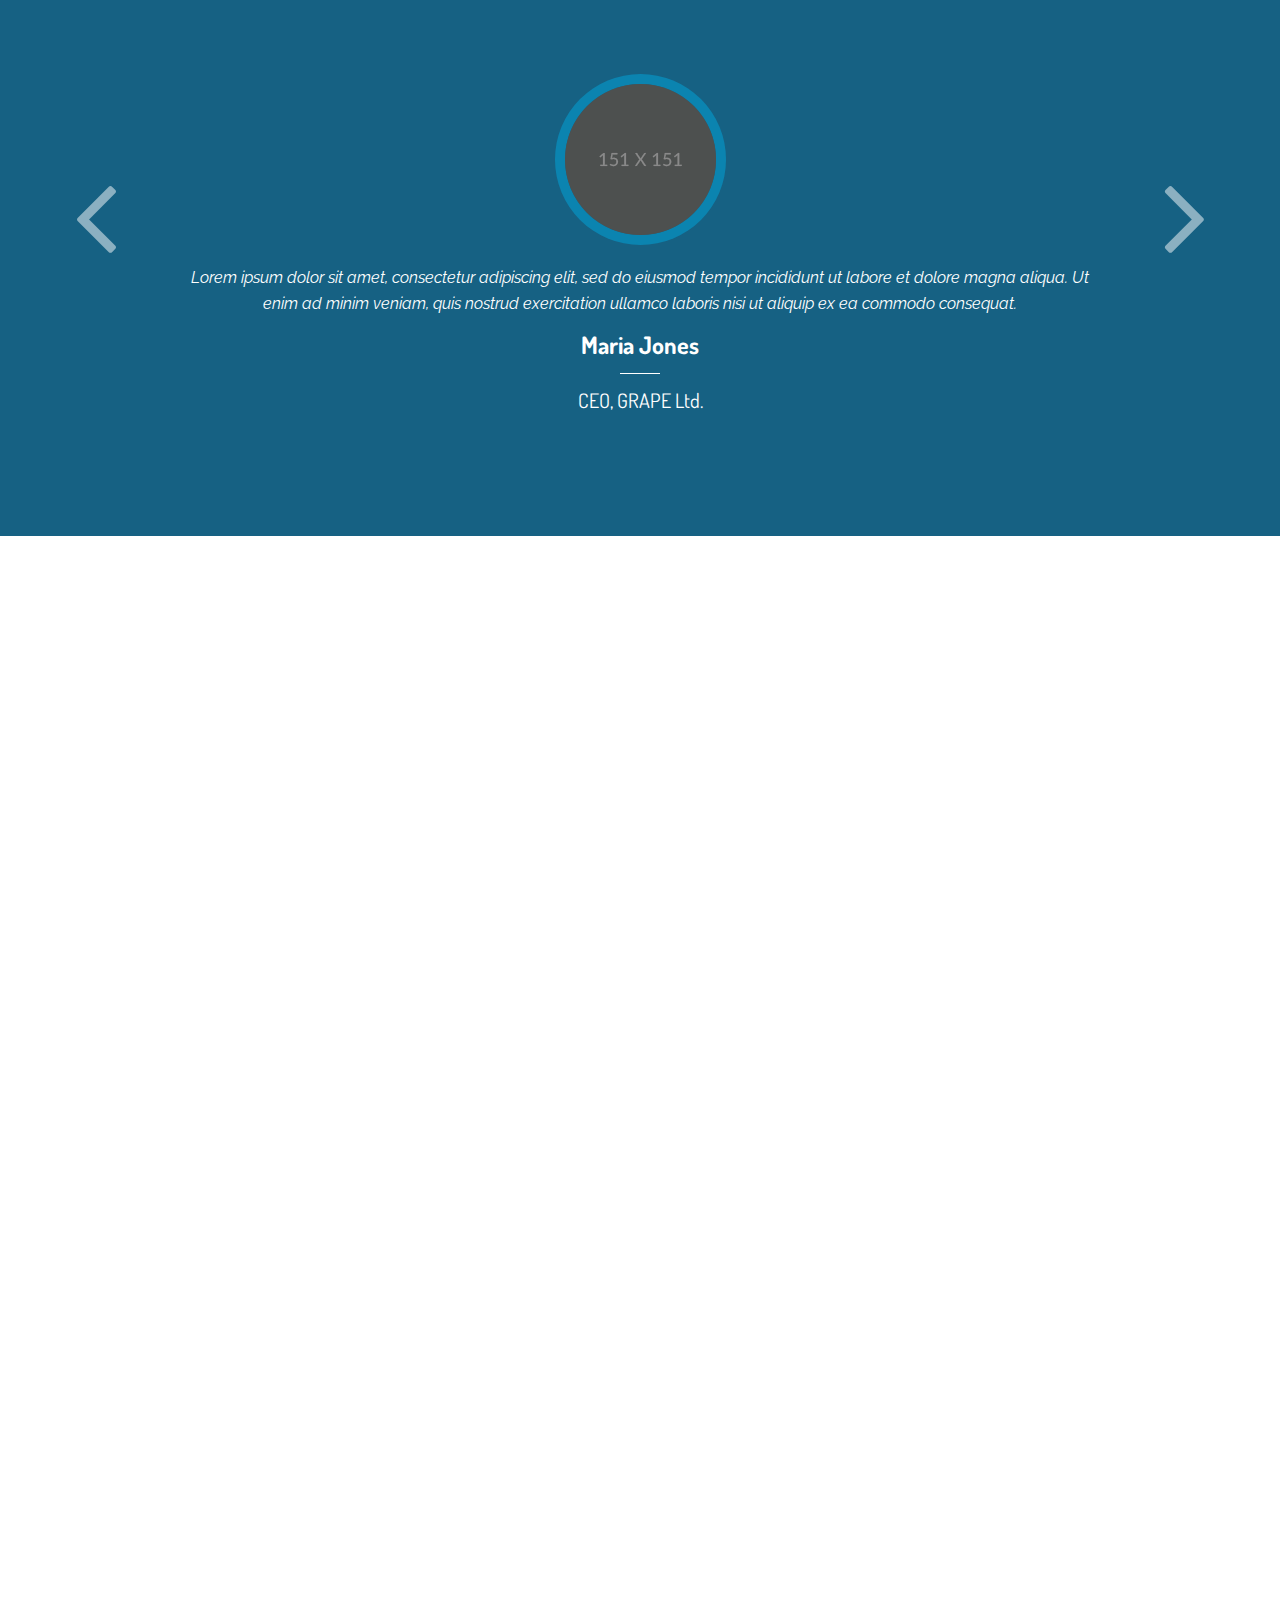
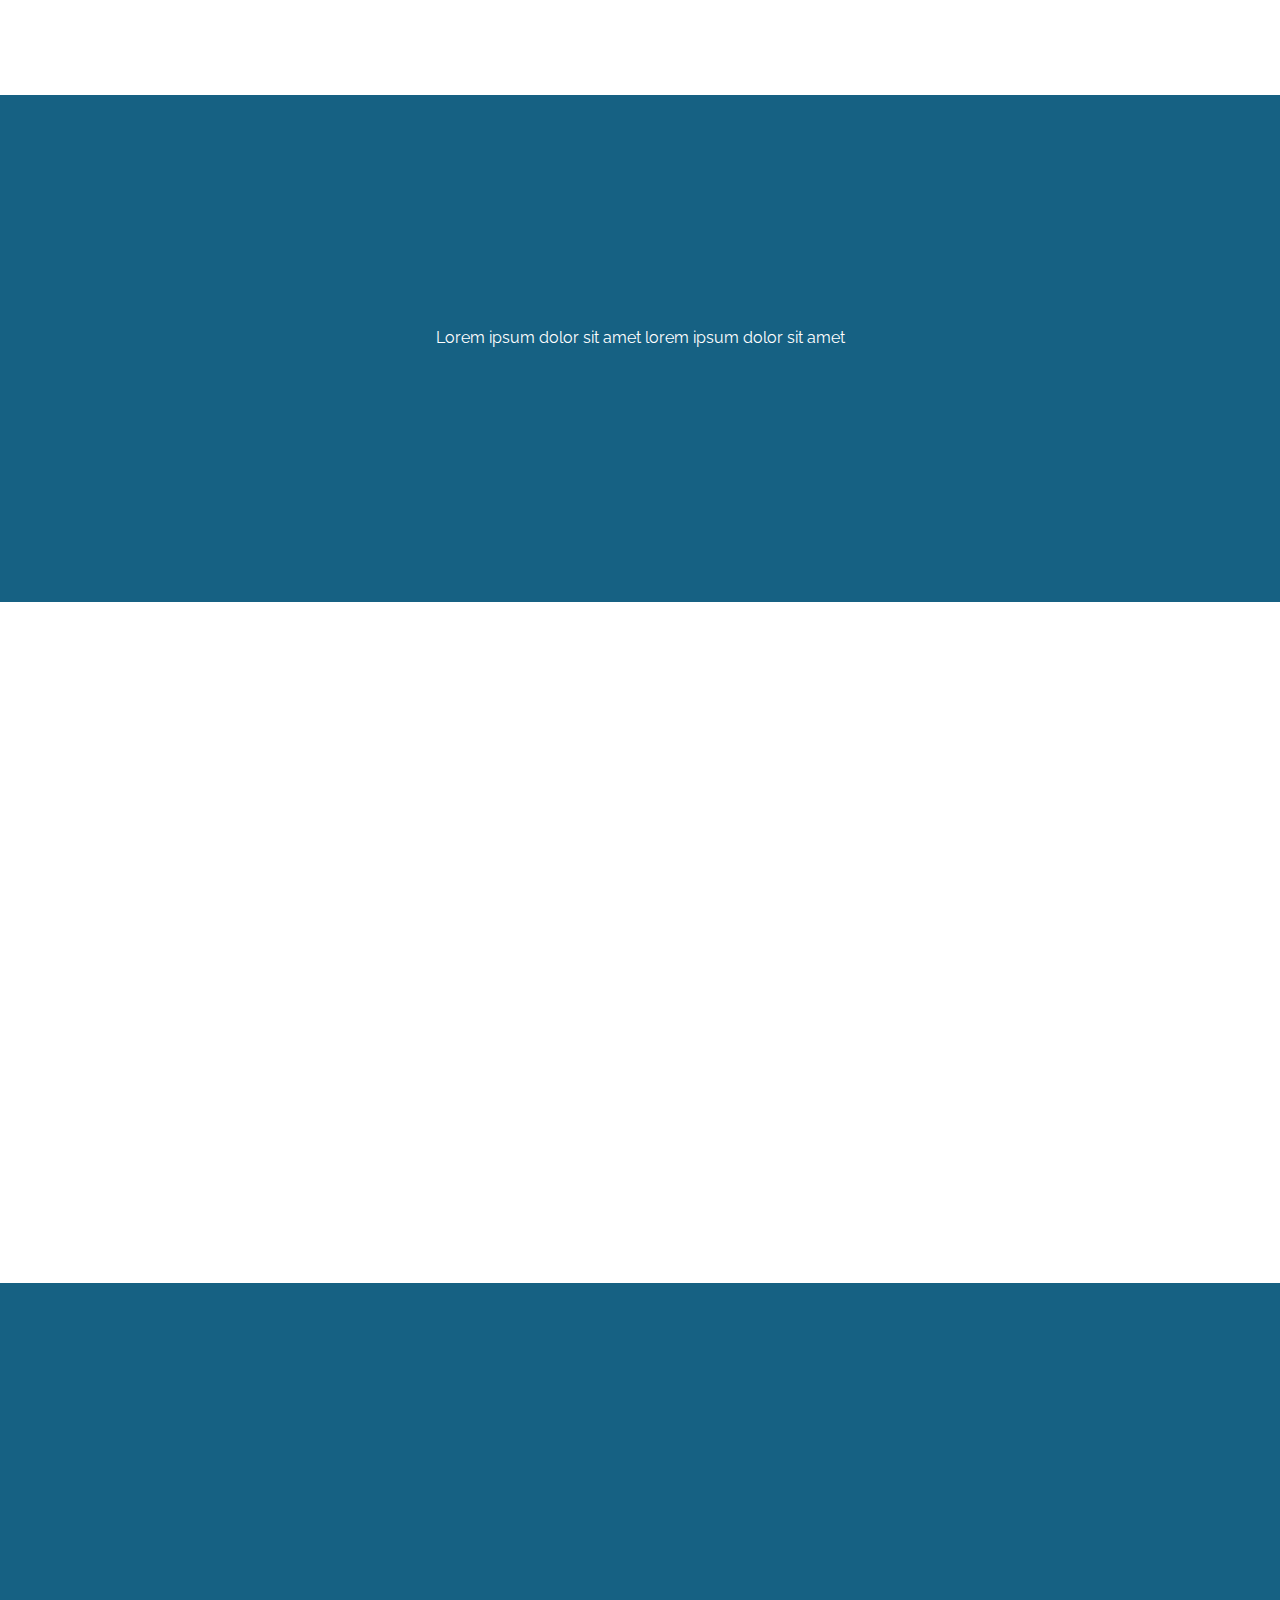
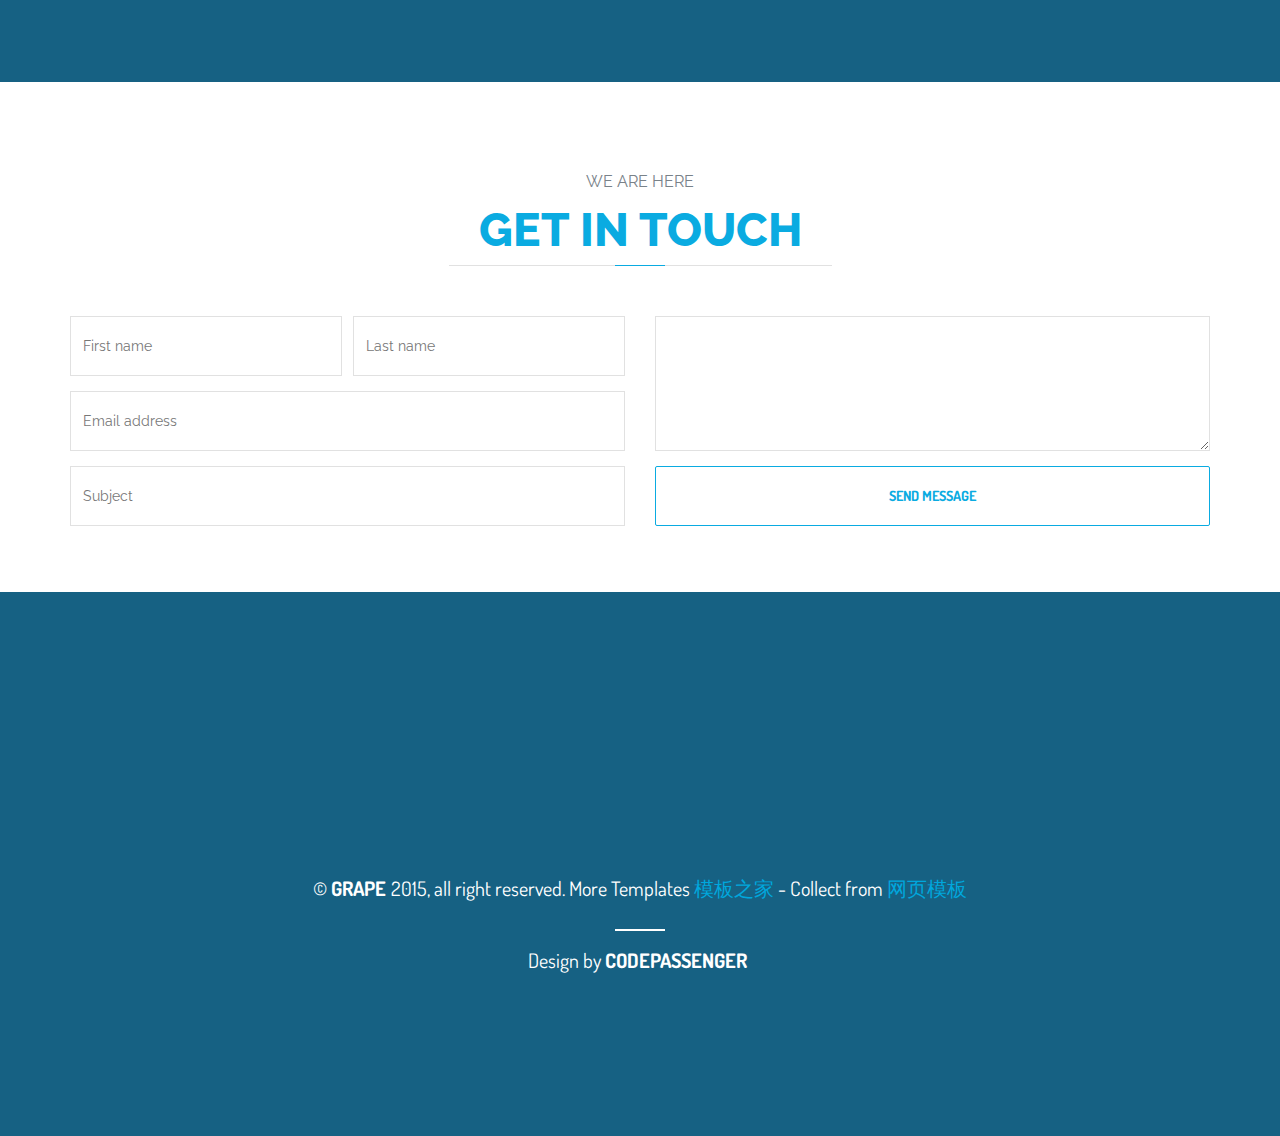
<file: 36/index-solid.html>
<!DOCTYPE html>
<html>
  <head>
    <meta charset="UTF-8">
	  <title>GRAPE App Landing Template by Codepassenger</title>
    <meta name="description" content="GRAPE App landing Page by Codepassenger">
    <meta name="author" content="Codepassenger">
	
	  <!-- Mobile Specific Meta -->	
    <meta name="viewport" content="width=device-width, initial-scale=1.0">
	  <!--[if IE]><meta http-equiv='X-UA-Compatible' content='IE=edge,chrome=1'><![endif]-->

    <!-- Bootstrap -->
    <link href="assets/css/bootstrap.css" rel="stylesheet">

    <!-- Font awesome -->
    <link rel="stylesheet" href="assets/css/font-awesome.min.css">

    <!-- Animate.css -->
    <link rel="stylesheet" href="assets/css/animate.css">

    <!-- Owl-carousel style -->
    <link rel="stylesheet" href="assets/css/owl.carousel.css">
    <link rel="stylesheet" href="assets/css/owl.theme.css">

    <!-- magnific style -->
    <link rel="stylesheet" href="assets/css/magnific-popup.css">

    <!-- Custom stylesheet-->
    <link rel="stylesheet" href="assets/css/style.css">
    <link rel="stylesheet" href="assets/css/responsive.css" media="screen">

    <!-- Added google font -->
    <link href='http://fonts.googleapis.com/css?family=Dosis:400,600,700,800' rel='stylesheet' type='text/css'>
    <link href='http://fonts.googleapis.com/css?family=Raleway:400,300,700' rel='stylesheet' type='text/css'>

    <!--Fav and touch icons-->
    <link rel="shortcut icon" href="assets/images/icons/favicon.ico">
    <link rel="apple-touch-icon" href="assets/images/icons/apple-touch-icon.png">
    <link rel="apple-touch-icon" sizes="72x72" href="assets/images/icons/apple-touch-icon-72x72.png">
    <link rel="apple-touch-icon" sizes="114x114" href="assets/images/icons/apple-touch-icon-114x114.png">

    <!-- HTML5 Shim and Respond.js IE8 support of HTML5 elements and media queries -->
    <!-- WARNING: Respond.js doesn't work if you view the page via file:// -->
    <!--[if lt IE 9]>
      <script src="https://oss.maxcdn.com/libs/html5shiv/3.7.0/html5shiv.js"></script>
      <script src="https://oss.maxcdn.com/libs/respond.js/1.3.0/respond.min.js"></script>
    <![endif]-->
  </head>
  <body>

    <!-- Preloader -->
      <div id="faceoff">
        <div id="preloader"></div>
        <div class="preloader-section"></div>
      </div>
    <!-- Preloader end -->
   
    <!-- header start -->
    <header id="home" class="navbar-fixed-top">
      <nav class="navbar navbar-default" role="navigation">
        <div class="container">
          <div class="row">
            <div class="col-sm-3">
              <!-- Brand and toggle get grouped for better mobile display -->
              <div class="navbar-header">
                <button type="button" class="navbar-toggle collapsed" data-toggle="collapse" data-target="#bs-example-navbar-collapse-1">
                  <span class="sr-only">Toggle navigation</span>
                  <span class="icon-bar"></span>
                  <span class="icon-bar"></span>
                  <span class="icon-bar"></span>
                </button>
                <h1><a class="nav-brand" href=""> <img src="assets/images/logo.png" alt="gigninga"></a></h1>
              </div>
            </div>
            <div class="col-sm-7">
              <!-- Collect the nav toggling -->
              <div class="collapse navbar-collapse navbar-example" id="bs-example-navbar-collapse-1">
                <ul class="nav navbar-nav">
                  <li><a href="#intro">Intro</a></li>
                  <li><a href="#feature">Feature</a></li>
                  <li><a href="#description">Description</a></li>
                  <li><a href="#screenshot">Screenshots</a></li>
                  <li><a href="#download">Download</a></li>
                  <li><a href="#contact">Contact</a></li>
                </ul>             
              </div><!-- /.navbar-collapse -->
            </div>
            <div class="col-sm-2 mob-right">
              <ul class="app pull-right">
                <li><a href=""><i class="fa fa-apple"></i></a></li>
                <li><a href=""><i class="fa fa-android"></i></a></li>
                <li><a href=""><i class="fa fa-windows"></i></a></li>
              </ul>
            </div>
          </div>
        </div><!-- /.container -->
      </nav>
    </header>
    <!-- header end -->

    <!-- banner start -->
    <section id="banner" class="banner norm-img">
      <div class="trans-bg">
        <div class="container-fluid">
          <div class="row">
            <div class="col-sm-12">
                  <h2><a href="" class="lg-logo">GRAPE</a></h2> <!-- .lg-logo -->
                 <!-- Text slider start here -->
                 <div class="flex_text text-slider">
                  <ul class="slides">
                      <li>Present your beautiful app with GRAPE</li>
                      <li>Not only app landing you can use GRAPE as business template</li>
                      <li>You can find hundreds but ultimately you love us</li>
                  </ul>
                </div>
                <!--/.text-slider end-->                                  
                  <ul class="app">
                    <li><a href=""><i class="fa fa-apple"></i></a></li>
                    <li><a href=""><i class="fa fa-android"></i></a></li>
                    <li><a href=""><i class="fa fa-windows"></i></a></li>
                  </ul>
                  <div class="download-block text-center">
                   <a href="" class="btn-download">Download</a><a href="" class="btn-download">Take a tour</a>
                 </div>             
            </div>
          </div>
        </div> 
      </div><!-- /.trans-bg -->
    </section>
    <!-- banner end -->

    <!-- intro start -->
    <section id="intro" class="intro white">
      <div class="container">
        <div class="row">
          <div class="col-sm-12 text-center">
            <span class="sub-head wow fadeInLeft">present your</span>
            <div class="title wow fadeInRight">
              <h2>awesome app</h2>
            </div>
          </div>
        </div>
        <div class="row">
          <div class="col-sm-4">
            <div class="app-block wow bounceInUp" data-wow-delay=".1s">
              <i class="fa fa-bolt"></i>
              <h3>quick & efficiency</h3>
              <p>Lorem ipsum dolor sit amet, consectetur adipiscing elit, sed do eiusmod tempor incididunt ut labore et dolore magna aliqua.</p>
            </div>            
          </div>
          <div class="col-sm-4">
            <div class="app-block wow bounceInUp" data-wow-delay=".2s">
              <i class="fa fa-life-ring"></i>
              <h3>any time support</h3>
              <p>Lorem ipsum dolor sit amet, consectetur adipiscing elit, sed do eiusmod tempor incididunt ut labore et dolore magna aliqua.</p>
            </div>            
          </div>
          <div class="col-sm-4">
            <div class="app-block wow bounceInUp" data-wow-delay=".3s">
              <i class="fa fa-paint-brush"></i>
              <h3>unique design</h3>
              <p>Lorem ipsum dolor sit amet, consectetur adipiscing elit, sed do eiusmod tempor incididunt ut labore et dolore magna aliqua.</p>
            </div>
          </div>
        </div>
        <div class="row">
          <div class="col-sm-4">
            <div class="app-block wow bounceInUp" data-wow-delay=".4s">
              <i class="fa fa-angellist"></i>
              <h3>corporate branding</h3>
              <p>Lorem ipsum dolor sit amet, consectetur adipiscing elit, sed do eiusmod tempor incididunt ut labore et dolore magna aliqua.</p>
            </div>
          </div>
          <div class="col-sm-4">
            <div class="app-block wow bounceInUp" data-wow-delay=".5s">
              <i class="fa fa-thumbs-o-up"></i>
              <h3>best in qulality</h3>
              <p>Lorem ipsum dolor sit amet, consectetur adipiscing elit, sed do eiusmod tempor incididunt ut labore et dolore magna aliqua.</p>
            </div>
          </div>
          <div class="col-sm-4">
            <div class="app-block wow bounceInUp" data-wow-delay=".6s">
              <i class="fa fa-puzzle-piece"></i>
              <h3>idea making</h3>
              <p>Lorem ipsum dolor sit amet, consectetur adipiscing elit, sed do eiusmod tempor incididunt ut labore et dolore magna aliqua.</p>
            </div>            
          </div>
        </div>
      </div>
    </section>
    <!-- intro end -->

    <!-- feature start -->
    <section id="feature" class="feature solid-bg"> 
        <div class="container">
          <div class="row">
            <div class="col-sm-12 text-center">
              <h2 class="wow swing" data-wow-delay=".1s">crazy feature</h2>
            </div>
          </div>
          <div class="row">
            <div class="col-sm-4">
              <ul class="feature-list-left">
                <li>
                  <div class="feature-detail wow fadeInLeft" data-wow-delay=".4s">
                    <h4>Custom scrollbars</h4>
                    <p>Lorem ipsum dolor sit amet, consectetur adipiscing elit, sed do eiusmod tempor</p>
                  </div>                          
                  <div class="feature-icon wow fadeInLeft" data-wow-delay=".3s">
                    <i class="fa fa-exchange"></i>
                  </div>
                </li>
                <li>
                  <div class="feature-detail wow fadeInLeft" data-wow-delay=".4s">
                    <h4>Robust demo package</h4>
                    <p>Lorem ipsum dolor sit amet, consectetur adipiscing elit, sed do eiusmod tempor</p>
                  </div>
                  <div class="feature-icon wow fadeInLeft" data-wow-delay=".3s">
                    <i class="fa fa-star-half-o"></i>
                  </div>                  
                </li>
                <li>
                  <div class="feature-detail wow fadeInLeft" data-wow-delay=".4s">
                    <h4>Responsive support</h4>
                    <p>Lorem ipsum dolor sit amet, consectetur adipiscing elit, sed do eiusmod tempor</p>
                  </div>
                  <div class="feature-icon wow fadeInLeft" data-wow-delay=".3s">
                    <i class="fa fa-arrows-alt"></i>
                  </div>                  
                </li>
                <li>                  
                  <div class="feature-detail wow fadeInLeft" data-wow-delay=".4s">
                    <h4>Tons of API callbacks</h4>
                    <p>Lorem ipsum dolor sit amet, consectetur adipiscing elit, sed do eiusmod tempor</p>
                  </div>
                  <div class="feature-icon wow fadeInLeft" data-wow-delay=".3s">
                    <i class="fa fa-cog"></i>
                  </div>
                </li>
              </ul>
            </div>
            <div class="col-sm-4 text-center">
              <img class="wow bounceInUp" src="assets/images/iphone_full.png" alt="" title="">
            </div>
            <div class="col-sm-4">
              <ul class="feature-list-right">
                <li>
                  <div class="feature-icon wow fadeInRight" data-wow-delay=".3s">
                    <i class="fa fa-arrows-alt"></i>
                  </div>
                  <div class="feature-detail wow fadeInRight" data-wow-delay=".4s">
                    <h4>Responsive support</h4>
                    <p>Lorem ipsum dolor sit amet, consectetur adipiscing elit, sed do eiusmod tempor</p>
                  </div>
                </li>
                <li>
                  <div class="feature-icon wow fadeInRight" data-wow-delay=".3s">
                    <i class="fa fa-cog"></i>
                  </div>
                  <div class="feature-detail wow fadeInRight" data-wow-delay=".4s">
                    <h4>Tons of API callbacks</h4>
                    <p>Lorem ipsum dolor sit amet, consectetur adipiscing elit, sed do eiusmod tempor</p>
                  </div>
                </li>
                <li>
                  <div class="feature-icon wow fadeInRight" data-wow-delay=".3s">
                    <i class="fa fa-mobile"></i>
                  </div>
                  <div class="feature-detail wow fadeInRight" data-wow-delay=".4s">
                    <h4>iOS / Surface / Android</h4>
                    <p>Lorem ipsum dolor sit amet, consectetur adipiscing elit, sed do eiusmod tempor</p>
                  </div>
                </li>
                <li>
                  <div class="feature-icon wow fadeInRight" data-wow-delay=".3s">
                    <i class="fa fa-undo"></i>
                  </div>
                  <div class="feature-detail wow fadeInRight" data-wow-delay=".4s">
                    <h4>Auto-sliding</h4>
                    <p>Lorem ipsum dolor sit amet, consectetur adipiscing elit, sed do eiusmod tempor</p>
                  </div>
                </li>
              </ul>
            </div>
          </div>
        </div>
    </section>
    <!-- feature end -->

    <!-- description start -->
    <section id="description" class="description white">
      <div class="container">
        <div class="row">
          <div class="col-sm-12 text-center">
            <span class="sub-head wow fadeInLeft">think about</span>
            <div class="title wow fadeInRight">
              <h2>why GRAPE best</h2>
            </div>
          </div>
        </div>
        <div class="row">
          <div class="col-sm-6 wow pulse" data-wow-delay=".5s">
            <img class="img-responsive" src="assets/images/iphone_half.png" alt="Why to choose us">
          </div>
          <div class="col-sm-6">
            <ul class="description-list">
              <li class="wow fadeInRight"><span class="des-icon"><i class="fa fa-bomb"></i></span>Nam nec tellus a odio tincidunt auctor a ornare odio</li>
              <li class="wow fadeInRight"><span class="des-icon"><i class="fa fa-paw"></i></span>Nam nec tellus a odio tincidunt</li>
              <li class="wow fadeInRight"><span class="des-icon"><i class="fa fa-birthday-cake"></i></span>Nam nec tellus a odio tincidunt auctor </li>
              <li class="wow fadeInRight"><span class="des-icon"><i class="fa fa-fire-extinguisher"></i></span>Nam nec tellus a odio </li>
              <li class="wow fadeInRight"><span class="des-icon"><i class="fa fa-magic"></i></span>Nam nec tellus a odio tincidunt auctor a ornare odio</li>
              <li class="wow fadeInRight"><span class="des-icon"><i class="fa fa-rebel"></i></span>Nam nec tellus a odio tincidunt auctor a ornare</li>
            </ul>
            <!-- /.description-list -->
          </div>
        </div>
      </div>
    </section>
    <!-- description end-->

    <!-- video start -->
    <section id="video" class="video solid-bg">
      <div class="video-container"><div id="player"></div><div class="video-mask"></div></div>
      <div class="container">
        <div class="row">
          <div class="col-sm-12 text-center">
            <div class="video-mask">
              <h2 class="wow bounceInDown">how it works</h2>
				<a href="https://vimeo.com/45830194" class="play wow rollIn animated"></a>
              <span class="wow bounceInUp">watch video</span>
            </div>            
          </div>
        </div>
      </div>
    </section>
    <!-- video end -->

    <!-- screenshot start -->
    <section id="screenshot" class="screenshot white">
      <div class="container">
        <div class="row">
          <div class="col-sm-12">
            <span class="sub-head wow fadeInLeft">take a look</span>            
            <div class="title wow fadeInRight">
              <h2>screenshots</h2>
            </div>
            <div id="owl-demo" class="owl-carousel">
                <div class="item screenshot-block">
                  <img src="./assets/images/screenshot.jpg" alt="GRAPE">
                  <div class="caption">
                    <a class="test-popup-link" href="./assets/images/screenshot.jpg"><i class="fa fa-plus"></i></a>
                  </div>
                </div>
                <div class="item screenshot-block">
                  <img src="./assets/images/screenshot.jpg" alt="GRAPE">
                  <div class="caption">
                    <a class="test-popup-link" href="./assets/images/screenshot.jpg"><i class="fa fa-plus"></i></a>
                  </div>
                </div>
                <div class="item screenshot-block">
                  <img src="./assets/images/screenshot.jpg" alt="GRAPE">
                  <div class="caption">
                    <a class="test-popup-link" href="./assets/images/screenshot.jpg"><i class="fa fa-plus"></i></a>
                  </div>
                </div>
                <div class="item screenshot-block">
                  <img src="./assets/images/screenshot.jpg" alt="GRAPE">
                  <div class="caption">
                    <a class="test-popup-link" href="./assets/images/screenshot.jpg"><i class="fa fa-plus"></i></a>
                  </div>
                </div>
                <div class="item screenshot-block">
                  <img src="./assets/images/screenshot.jpg" alt="GRAPE">
                  <div class="caption">
                    <a class="test-popup-link" href="./assets/images/screenshot.jpg"><i class="fa fa-plus"></i></a>
                  </div>
                </div>
                <div class="item screenshot-block">
                  <img src="./assets/images/screenshot.jpg" alt="GRAPE">
                  <div class="caption">
                    <a class="test-popup-link" href="./assets/images/screenshot.jpg"><i class="fa fa-plus"></i></a>
                  </div>
                </div>
              </div>
          </div>
        </div>
      </div>
    </section>
    <!-- screenshot end -->

    <!-- review start -->
    <section id="review" class="review solid-bg">
      <div class="container">
        <div class="row">
          <div class="col-sm-12 text-center">
            <h2 class="wow swing">reviews</h2>
          </div>
        </div>
        <div class="row">
          <div class="col-sm-12 text-center">
            <div id="myCarousel1" class="carousel slide" data-ride="carousel">
              <div class="carousel-inner">
                <div class="active item">
                  <span class="review-img">
                     <img src="./assets/images/thumb-1.png" alt="image">
                   </span>
                  <p>Lorem ipsum dolor sit amet, consectetur adipiscing elit, sed do eiusmod tempor incididunt ut labore et dolore magna aliqua. Ut enim ad minim veniam, quis nostrud exercitation ullamco laboris nisi ut aliquip ex ea commodo consequat.</p>
                  <span class="reviewer-name">Maria Jones</span>
                  <span class="review-comp">CEO, GRAPE Ltd.</span>
                </div>
                <div class="item">
                  <span class="review-img">
                     <img src="./assets/images/thumb-1.png" alt="image">
                   </span>
                  <p>Lorem ipsum dolor sit amet, consectetur adipiscing elit, sed do eiusmod tempor incididunt ut labore et dolore magna aliqua. Ut enim ad minim veniam, quis nostrud exercitation ullamco laboris nisi ut aliquip ex ea commodo consequat.</p>
                  <span class="reviewer-name">Maria Jones</span>
                  <span class="review-comp">CEO, GRAPE Ltd.</span>
                </div>
                <div class="item">
                  <span class="review-img">
                     <img src="./assets/images/thumb-1.png" alt="image">
                   </span>
                  <p>Lorem ipsum dolor sit amet, consectetur adipiscing elit, sed do eiusmod tempor incididunt ut labore et dolore magna aliqua. Ut enim ad minim veniam, quis nostrud exercitation ullamco laboris nisi ut aliquip ex ea commodo consequat.</p>
                  <span class="reviewer-name">Maria Jones</span>
                  <span class="review-comp">CEO, GRAPE Ltd.</span>
                </div>
              </div>
              <!-- Carousel nav -->
              <a class="carousel-control left" href="#myCarousel1" data-slide="prev"><i class="fa fa-angle-left"></i></a>
              <a class="carousel-control right" href="#myCarousel1" data-slide="next"><i class="fa fa-angle-right"></i></a>              
            </div>
          </div>
        </div>
      </div>
    </section>
    <!-- review end -->

    <!-- price start -->
    <section id="price" class="pricingtable-section white">
      <div class="container">
        <div class="row">
          <div class="col-sm-12 text-center">
            <span class="sub-head wow fadeInLeft">are you surrprised</span>            
            <div class="title wow fadeInRight">
              <h2>unbelievable price</h2>
            </div>
          </div>
        </div>
        <div class="row">
          <div class="col-sm-4 wow bounceInUp" data-wow-duration="1s">
            <div class="price-block">
              <div class="price-header">
                <h3>free plan</h3>
                <i class="fa fa-heart"></i>
              </div>
              <div class="price-plan">
                <ul>
                  <li>
                    <span class="price">$0.00</span>
                    <span class="month">/per month</span>
                  </li>
                  <li>Unlimited Space</li>
                  <li>Unlimited Database</li>
                  <li>Easy to Istall</li>
                  <li>Unlimited Subdomains</li>
                  <li>Dedicated Serer</li>
                  <li> <a href="" class="btn">sign up</a></li>
                </ul>
              </div>
            </div>
            <!-- /.price-block -->
          </div>
          <div class="col-sm-4 wow bounceInUp" data-wow-duration="2s">
            <div class="price-block active">
              <div class="price-header">
                <h3>basic plan</h3>
                <i class="fa fa-cogs"></i>
              </div>
              <div class="price-plan">
                <ul>
                  <li>
                    <span class="price">$9.00</span>
                    <span class="month">/per month</span>
                  </li>
                  <li>Unlimited Space</li>
                  <li>Unlimited Database</li>
                  <li>Easy to Istall</li>
                  <li>Unlimited Subdomains</li>
                  <li>Dedicated Serer</li>
                  <li> <a href="" class="btn">sign up</a></li>
                </ul>
              </div>
            </div>
            <!-- /.price-block -->
          </div>
          <div class="col-sm-4 wow bounceInUp" data-wow-duration="3s">
            <div class="price-block">
              <div class="price-header">
                <h3>developer plan</h3>
                <i class="fa fa-suitcase"></i>
              </div>
              <div class="price-plan">
                <ul>
                  <li>
                    <span class="price">$29.00</span>
                    <span class="month">/per month</span>
                  </li>
                  <li>Unlimited Space</li>
                  <li>Unlimited Database</li>
                  <li>Easy to Istall</li>
                  <li>Unlimited Subdomains</li>
                  <li>Dedicated Serer</li>
                  <li> <a href="" class="btn">sign up</a></li>
                </ul>
              </div>
            </div>
            <!-- /.price-block -->
          </div>
        </div>
      </div>
    </section>
    <!-- price end -->

    <!-- download start -->
    <section id="download" class="downlaod solid-bg">
        <div class="container">
          <div class="row">
            <div class="col-sm-12 text-center">
              <h2 class="wow swing">download</h2>
              <p>Lorem ipsum dolor sit amet lorem ipsum dolor sit amet</p>
              <span class="wow fadeInLeft" style="display:inline-block"><a href="" class="btn"><i class="fa fa-apple"></i> app store</a></span>
              <span class="wow fadeInLeft" style="display:inline-block"><a href="" class="btn"><i class="fa fa-android"></i> play store</a></span>
              <span class="wow fadeInLeft" style="display:inline-block"><a href="" class="btn"><i class="fa fa-windows"></i> windows</a></span>
            </div>
          </div>
        </div>
    </section>
    <!-- download end -->

    <!-- support start -->
    <section id="support" class="support white">
      <div class="container">
        <div class="row">
          <div class="col-sm-12 text-center">
            <span class="sub-head wow fadeInLeft">stay close</span>
            <div class="title wow fadeInRight">
              <h2>help & support</h2>
            </div>
          </div>
        </div>
        <div class="row">
          <div class="col-sm-4 wow bounceInUp" data-wow-duration="1s">
            <div class="support-block">
              <span class="support-icon"><i class="fa fa-bitbucket"></i></span>
              <h3>Product Support</h3>
              <p>Lorem ipsum dolor sit amet, consectetur adipiscing elit, sed do eiusmod tempor incididunt ut labore et dolore magna aliqua. Ut enim ad minim</p>
            </div>
          </div>
          <div class="col-sm-4 wow bounceInUp" data-wow-duration="2s">
            <div class="support-block active">
              <span class="support-icon"><i class="fa fa-bullhorn"></i></span>
              <h3>Product Support</h3>
              <p>Lorem ipsum dolor sit amet, consectetur adipiscing elit, sed do eiusmod tempor incididunt ut labore et dolore magna aliqua. Ut enim ad minim</p>
            </div>
          </div>
          <div class="col-sm-4 wow bounceInUp" data-wow-duration="3s">
            <div class="support-block">
              <span class="support-icon"><i class="fa fa-stethoscope"></i></span>
              <h3>Product Support</h3>
              <p>Lorem ipsum dolor sit amet, consectetur adipiscing elit, sed do eiusmod tempor incididunt ut labore et dolore magna aliqua. Ut enim ad minim</p>
            </div>
          </div>
        </div>
      </div>
    </section>
    <!-- support end --> 

    <!-- subscription start -->
    <section id="subscription" class="subscription solid-bg">      
      <div class="container">
        <div class="row">
          <div class="col-sm-6 col-sm-offset-3 text-center">
            <h2 class="wow swing">newsletter sign up</h2>
				<form class="newsletter-signup">
				  <p class="newsletter-success"></p>
				  <p class="newsletter-error"></p>
					<div class="input-group">              
					   <input type="email" name="email" placeholder="Enter Your Email Address" class="form-control wow fadeInLeft">
					  <span class="input-group-btn wow fadeInRight">
						<input type="submit" value="subscribe" class="btn btn-sub">
					  </span>                            
					</div><!-- /.input-group -->
               </form>
          </div>
        </div>
      </div>
    </section>
    <!-- subscription end -->

    <!-- contact start -->
    <section id="contact" class="contact white tab-content">
      <div class="container">
        <div class="row">
          <div class="col-sm-12">
            <!-- Nav tabs -->
            <ul class="nav nav-tabs text-center" role="tablist">
              <li class="wow rollIn animated" data-wow-duration="1s"><a href="#contact-info" role="tab" data-toggle="tab"><i class="fa fa-paper-plane"></i>
                </a></li>
              <li class="active wow rollIn animated" data-wow-duration="2s"><a href="#contact-form" role="tab" data-toggle="tab"><i class="fa fa-envelope"></i></a></li>
              <li class="wow rollIn animated" data-wow-duration="3s"><a href="#contact-map" class="contact-map" role="tab" data-toggle="tab"><i class="fa fa-map-marker"></i></a></li>
            </ul>            
          </div>
        </div>
      </div>
       <!-- Tab panes -->            
      <div class="tab-content">
        <div class="tab-pane contact-info" id="contact-info">
          <div class="container">
            <div class="row">
            <div class="col-sm-12 text-center">            
              <span class="sub-head">we are here</span>
              <div class="title">
                <h2>get in touch</h2>
              </div>
            </div>
          </div>
            <div class="row text-center">
              <div class="col-sm-4">
                <div class="info-holder">
                  <i class="fa fa-taxi"></i>
                   <br>
                   <p>
                     14/4 <br>
                     Burnaby <br>
                     BC, Canada 
                   </p>
                </div>                
              </div>
              <div class="col-sm-4">
                <div class="info-holder">
                  <i class="fa fa-mobile"></i>
                  <br>
                  <p>+1778-885-0000
                  <br>
                  +1778-885-1111
                  <br>
                  +6698 55514 68
                  </p>
                </div>                
              </div>
              <div class="col-sm-4">
                <div class="info-holder">
                  <i class="fa fa-reply"></i>
                  <br>
                  <p>
                    info@domain.com
                    <br>
                    hello@gmail.com
                  </p>
                </div>                
              </div>
            </div>
          </div>
        </div>
        <div class="tab-pane active contact-info" id="contact-form">
          <div class="container">
            <div class="row">
              <div class="col-sm-12 text-center">            
                <span class="sub-head">we are here</span>
                <div class="title">
                  <h2>get in touch</h2>
                </div>
              </div>
            </div>
            <div class="row">
              <div class="col-sm-12">
                <form class="form-horizontal" role="form">
                  <div class="col-sm-6">
                    <div class="form-group">
                      <div class="span-form">
                        <input class="form-control" type="text" placeholder="First name" required="required">
                      </div>
                      <div class="span-form">
                        <input type="text" class="form-control" placeholder="Last name" required="required">
                      </div>
                    </div>
                    <div class="form-group">
                      <input type="email" class="form-control" placeholder="Email address" required="required">
                    </div>
                    <div class="form-group">
                      <input type="text" class="form-control" placeholder="Subject" required="required">
                    </div>
                  </div>
                  <div class="col-sm-6">
                    <div class="form-group">
                      <textarea name="" class="form-control btn-block" rows="3"></textarea>
                    </div>
                    <div class="form-group">
                      <input type="submit" class="btn btn-block" value="send message">
                    </div>
                  </div>
                  <div class="col-sm-12">
					<p class="contact-success">Your Message has been Successfully Sent!</p>
					<p class="contact-error">Error! Something went wrong!</p>
                  </div>
                </form>
              </div>
            </div>
          </div>
        </div>
        <div class="tab-pane contact-info" id="contact-map">
          <div class="container">
            <div class="row">
              <div class="col-sm-12 text-center">            
                <span class="sub-head">we are here</span>
                <div class="title">
                  <h2>get in touch</h2>
                </div>
              </div>
            </div>
          </div>
          <div id="map">
            
          </div>
        </div>
      </div>  
    </section>
    <!-- contact end -->

    <!-- footer start -->
    <footer id="footer" class="solid-bg">
      <div class="container">
        <div class="row">
          <div class="col-sm-12 text-center">
            <div class="social-icon">
             <a href="" class="wow rollIn animated" data-wow-delay=".1s"><i class="fa fa-facebook"></i></a>
             <a href="" class="wow rollIn animated" data-wow-delay=".2s"><i class="fa fa-twitter"></i></a>
             <a href="" class="wow rollIn animated" data-wow-delay=".3s"><i class="fa fa-google-plus"></i></a>
             <a href="" class="wow rollIn animated" data-wow-delay=".4s"><i class="fa fa-pinterest"></i></a>
             <a href="" class="wow rollIn animated" data-wow-delay=".5s"><i class="fa fa-rss"></i></a>
             <a href="" class="wow rollIn animated" data-wow-delay=".6s"><i class="fa fa-linkedin"></i></a>
             <a href="" class="wow rollIn animated" data-wow-delay=".7s"><i class="fa fa-vimeo-square"></i></a>
             <a href="" class="wow rollIn animated" data-wow-delay=".8s"><i class="fa fa-youtube-square"></i></a>
             <a href="" class="wow rollIn animated" data-wow-delay=".9s"><i class="fa fa-dribbble"></i></a>
            </div> 
            <div class="copyright">
              <p>&copy; <span>GRAPE</span>2015, all right reserved. More Templates <a href="http://www.cssmoban.com/" target="_blank" title="模板之家">模板之家</a> - Collect from <a href="http://www.cssmoban.com/" title="网页模板" target="_blank">网页模板</a></p>
              <p>Design by <span>CodePassenger</span></p>
            </div>
          </div>
        </div>   
      </div> 
      <div id="go-to-top">
          <a href="#banner"></a>
      </div>
      <!--/.go-to-top end-->    
    </footer>
    <!-- footer end -->


    <!-- jQuery (necessary for Bootstrap's JavaScript plugins) -->
     <!-- <script src="https://code.jquery.com/jquery.js"></script> -->
    <script src="assets/js/jquery.min.js"></script>
    <!-- Include all compiled plugins (below), or include individual files as needed -->
    <script src="assets/js/bootstrap.min.js"></script>
    <script src="assets/js/smoothscroll.js"></script>
    <script src="assets/js/jquery.scrollTo.min.js"></script>
    <script src="assets/js/jquery.localScroll.min.js"></script>
    <script src="assets/js/jquery.nav.js"></script>
    <script src="assets/js/owl.carousel.js"></script>
    <script src="assets/js/jquery.magnific-popup.js"></script>
    <script src="assets/js/jquery.parallax.js"></script>
    <script src="assets/js/jquery.flexslider-min.js"></script>
    <script src="assets/js/jquery.ajaxchimp.min.js"></script>
    <script src="assets/js/matchMedia.js"></script>
    <script src="assets/js/script.js"></script>
    
    <script src="assets/js/wow.js"></script>
    <script src="assets/js/easing.js"></script>
    
    <script>
    	$(document).ready(function() {
		//"use strict";
        $('#banner').parallax("50%", 0.5, true);
    		$('#feature').parallax("50%", 0.5, true);
    		$('#subscription').parallax("50%", 0.5, true);
    		$('#review').parallax("50%", 0.5, true);
    		$('#download').parallax("50%", 0.5, true);
        $('#footer').parallax("50%", 0.5, true);
    	});

    </script>

    
  </body>
</html>
</file>
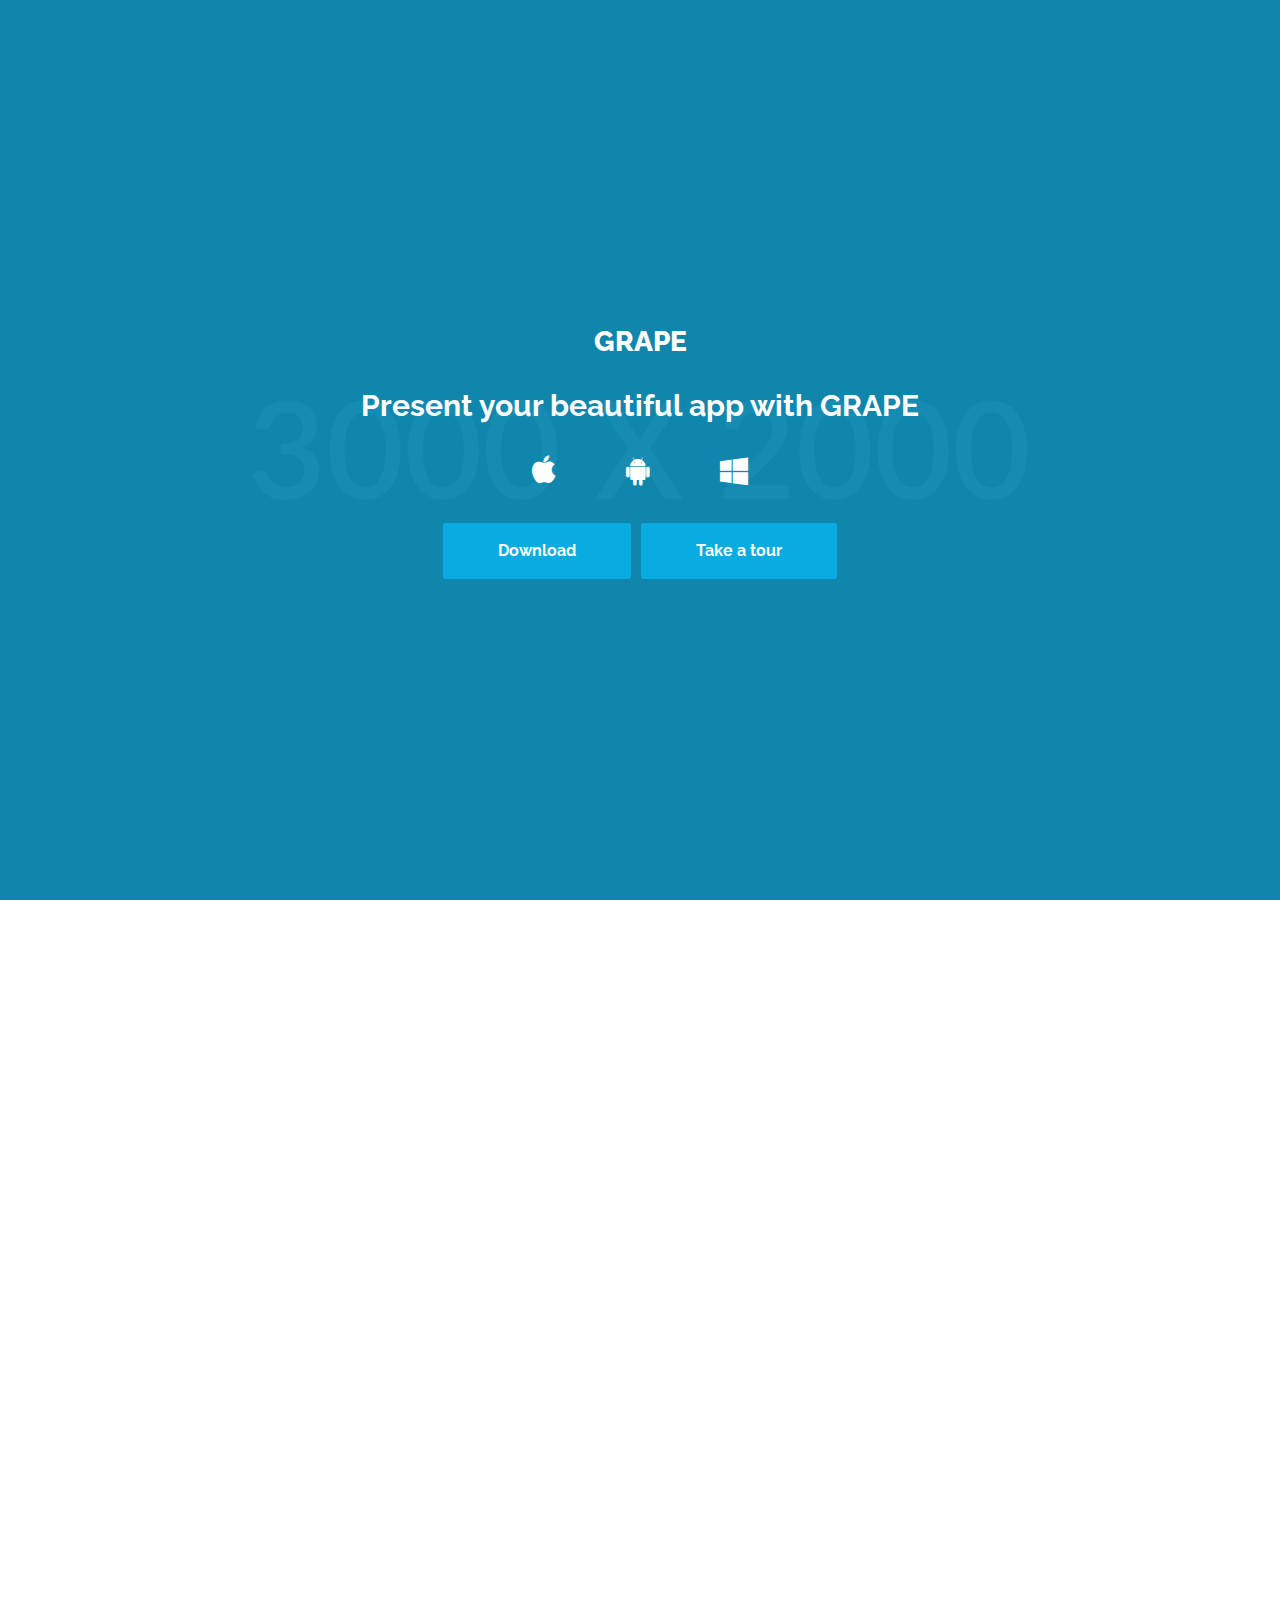
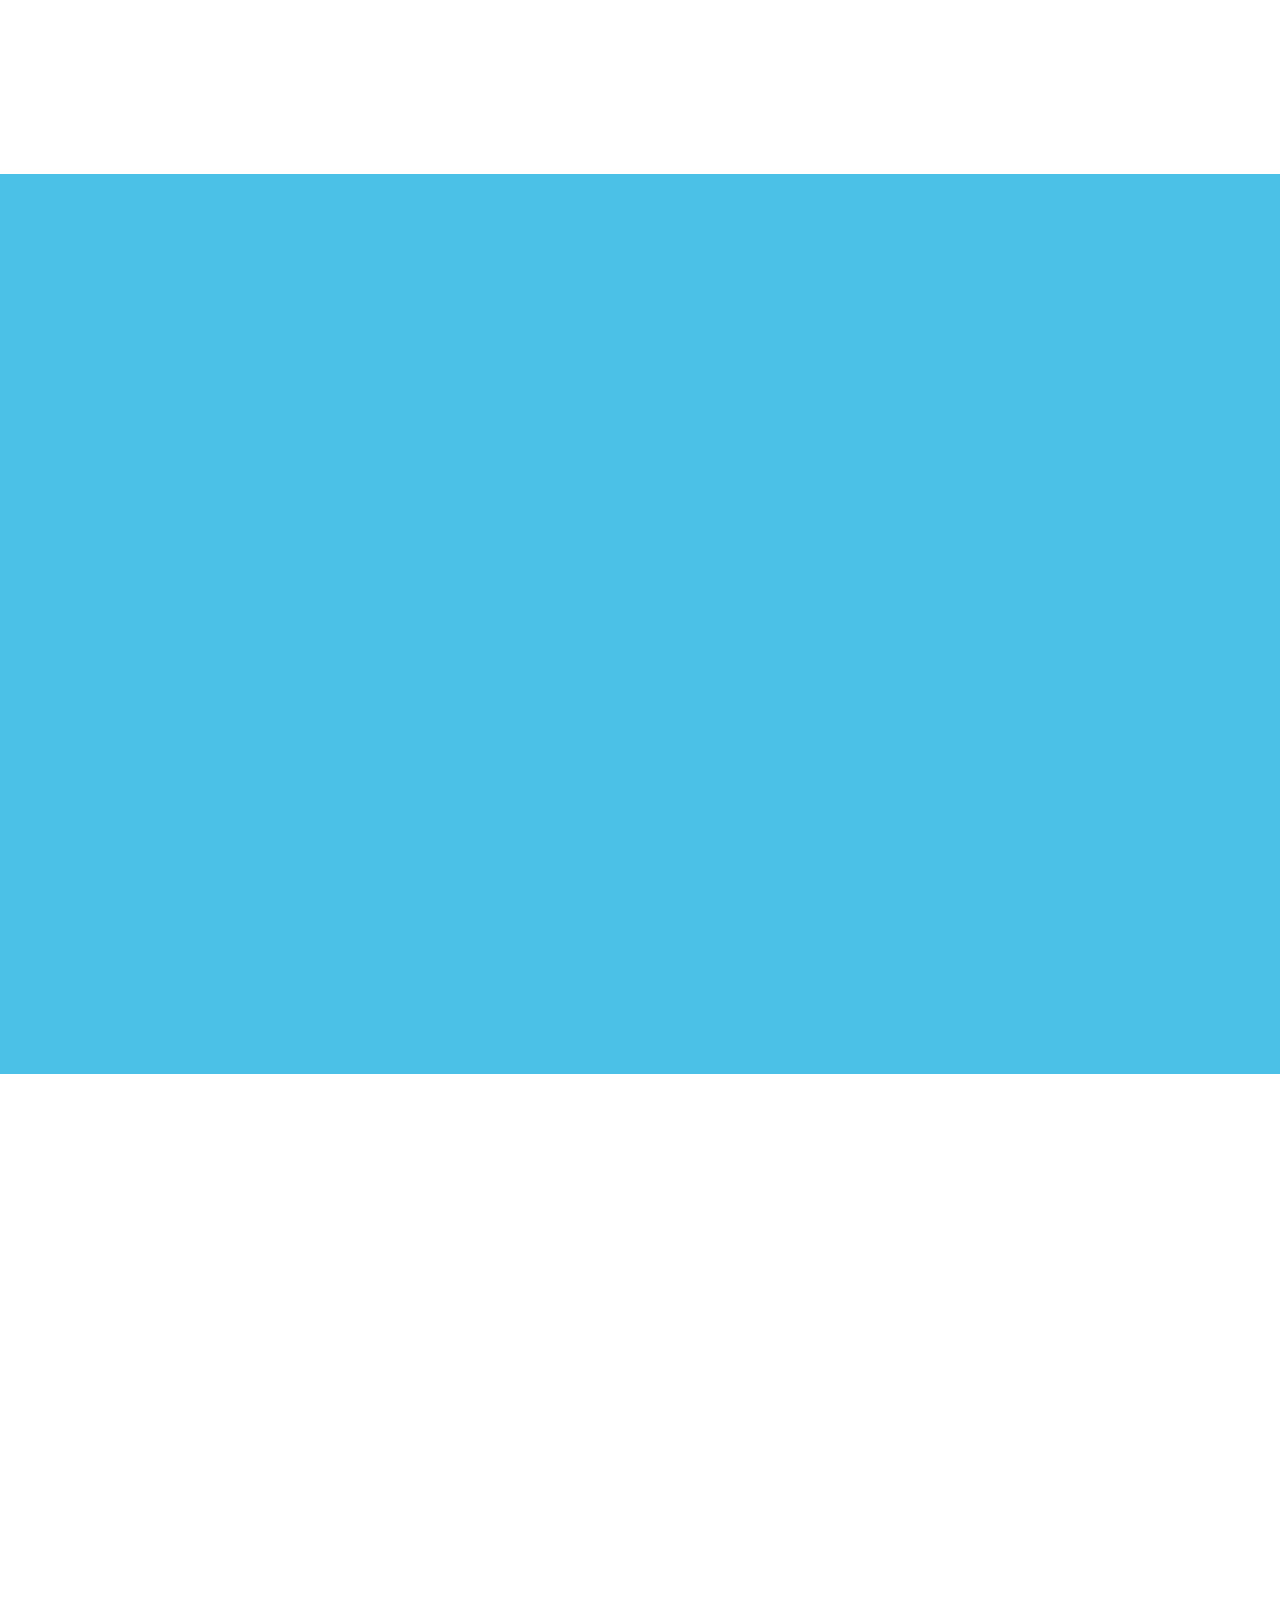
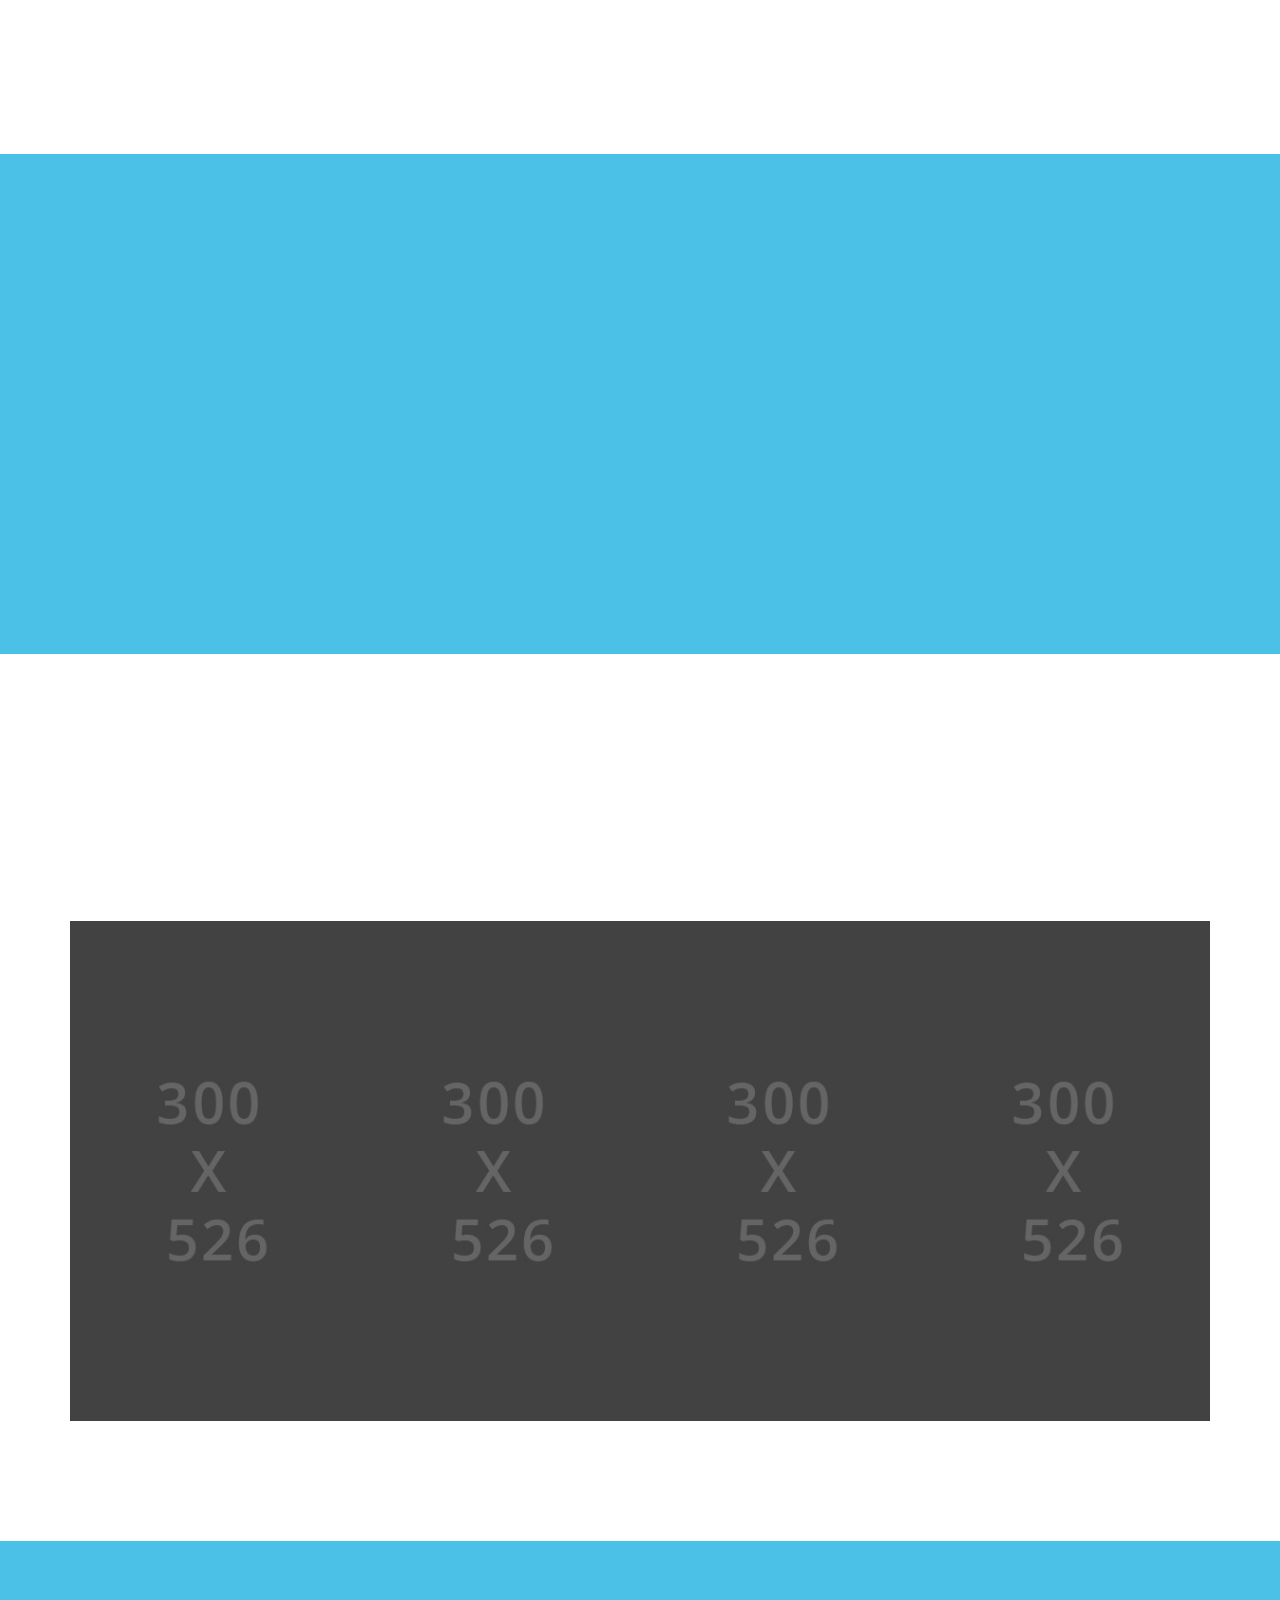
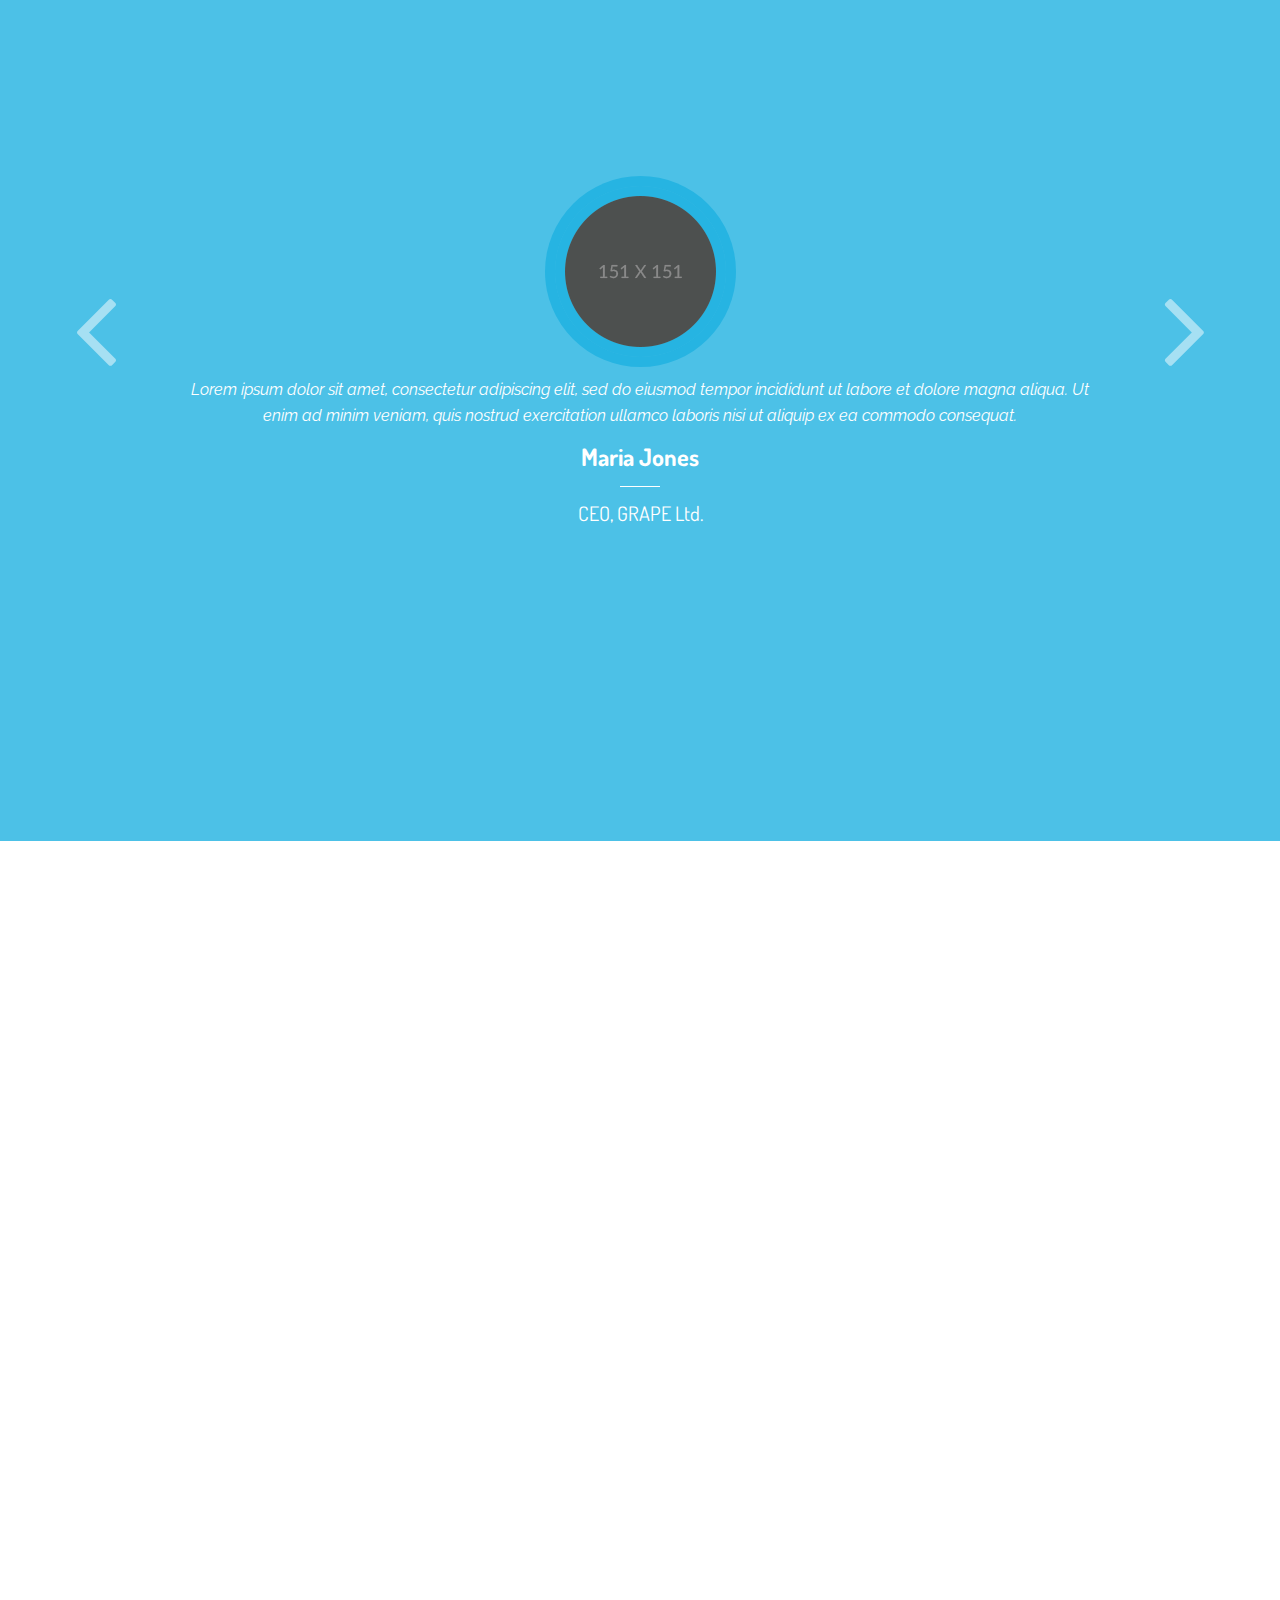
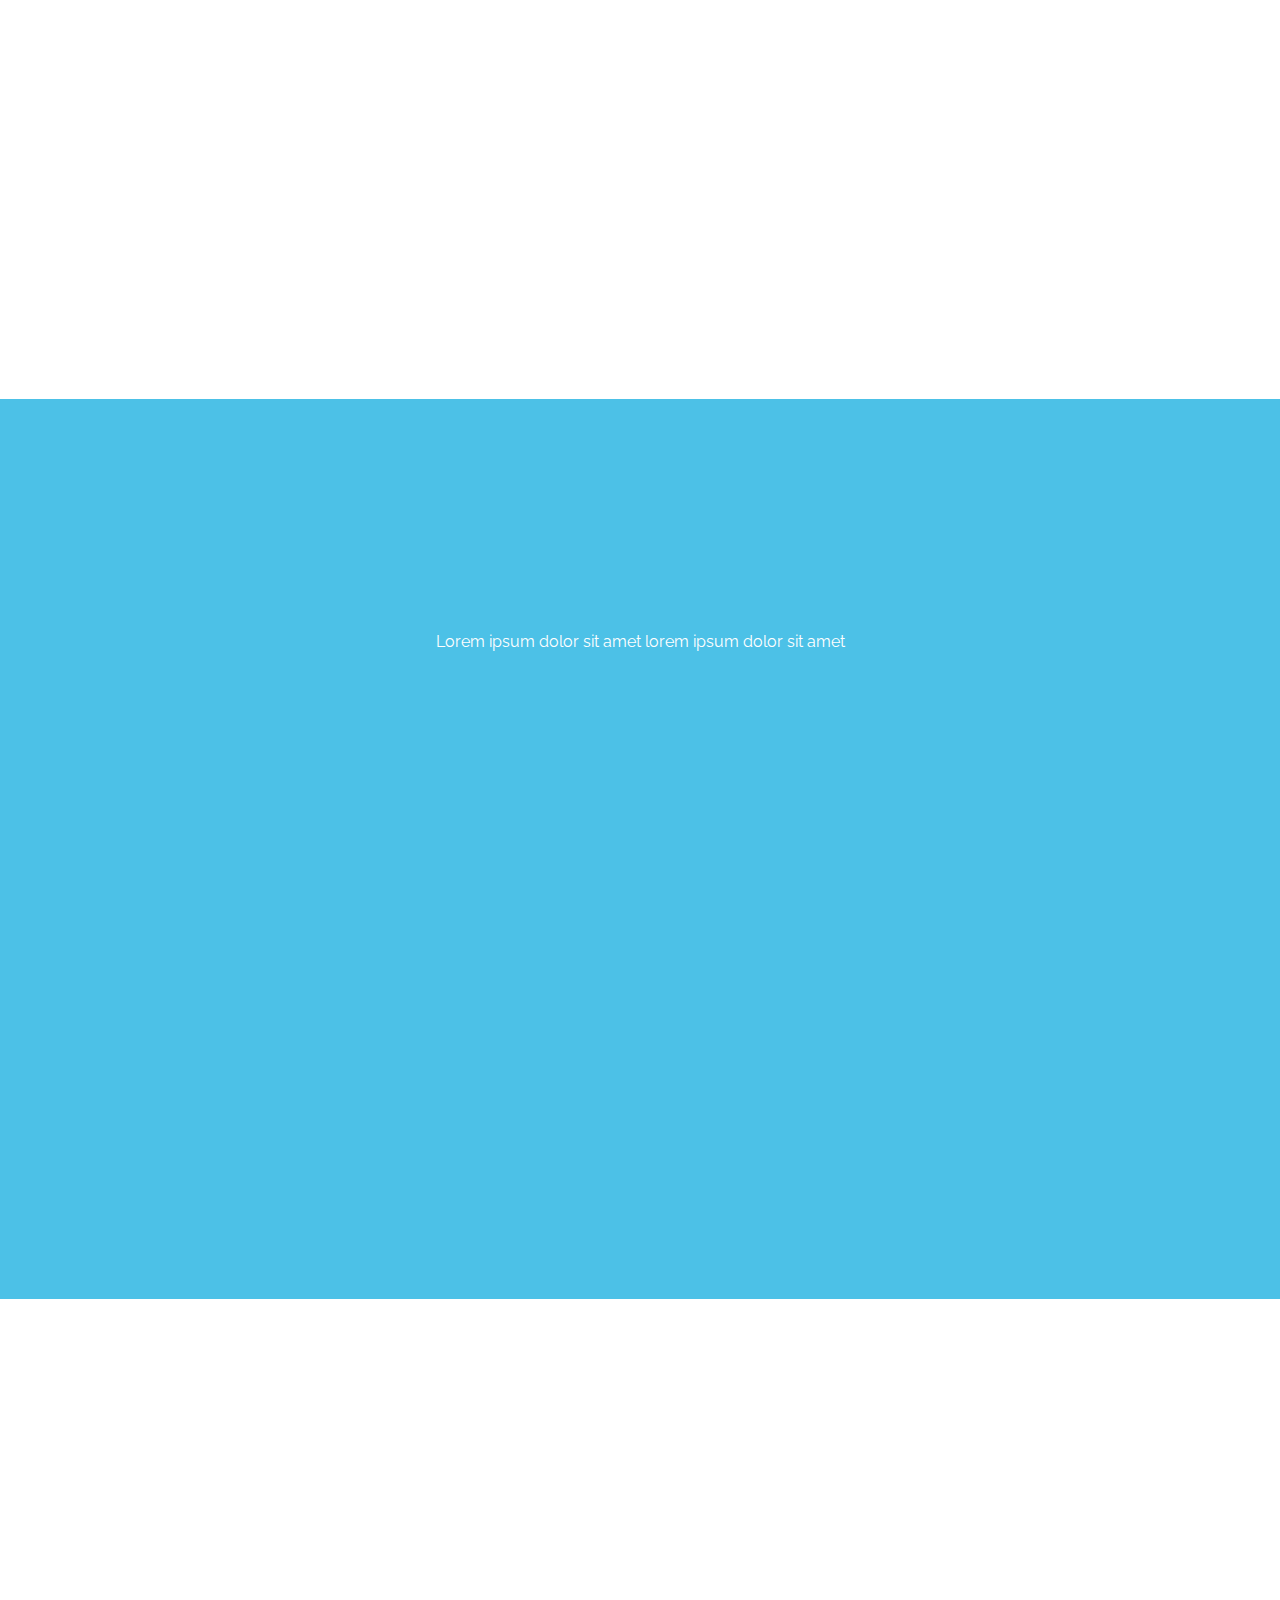
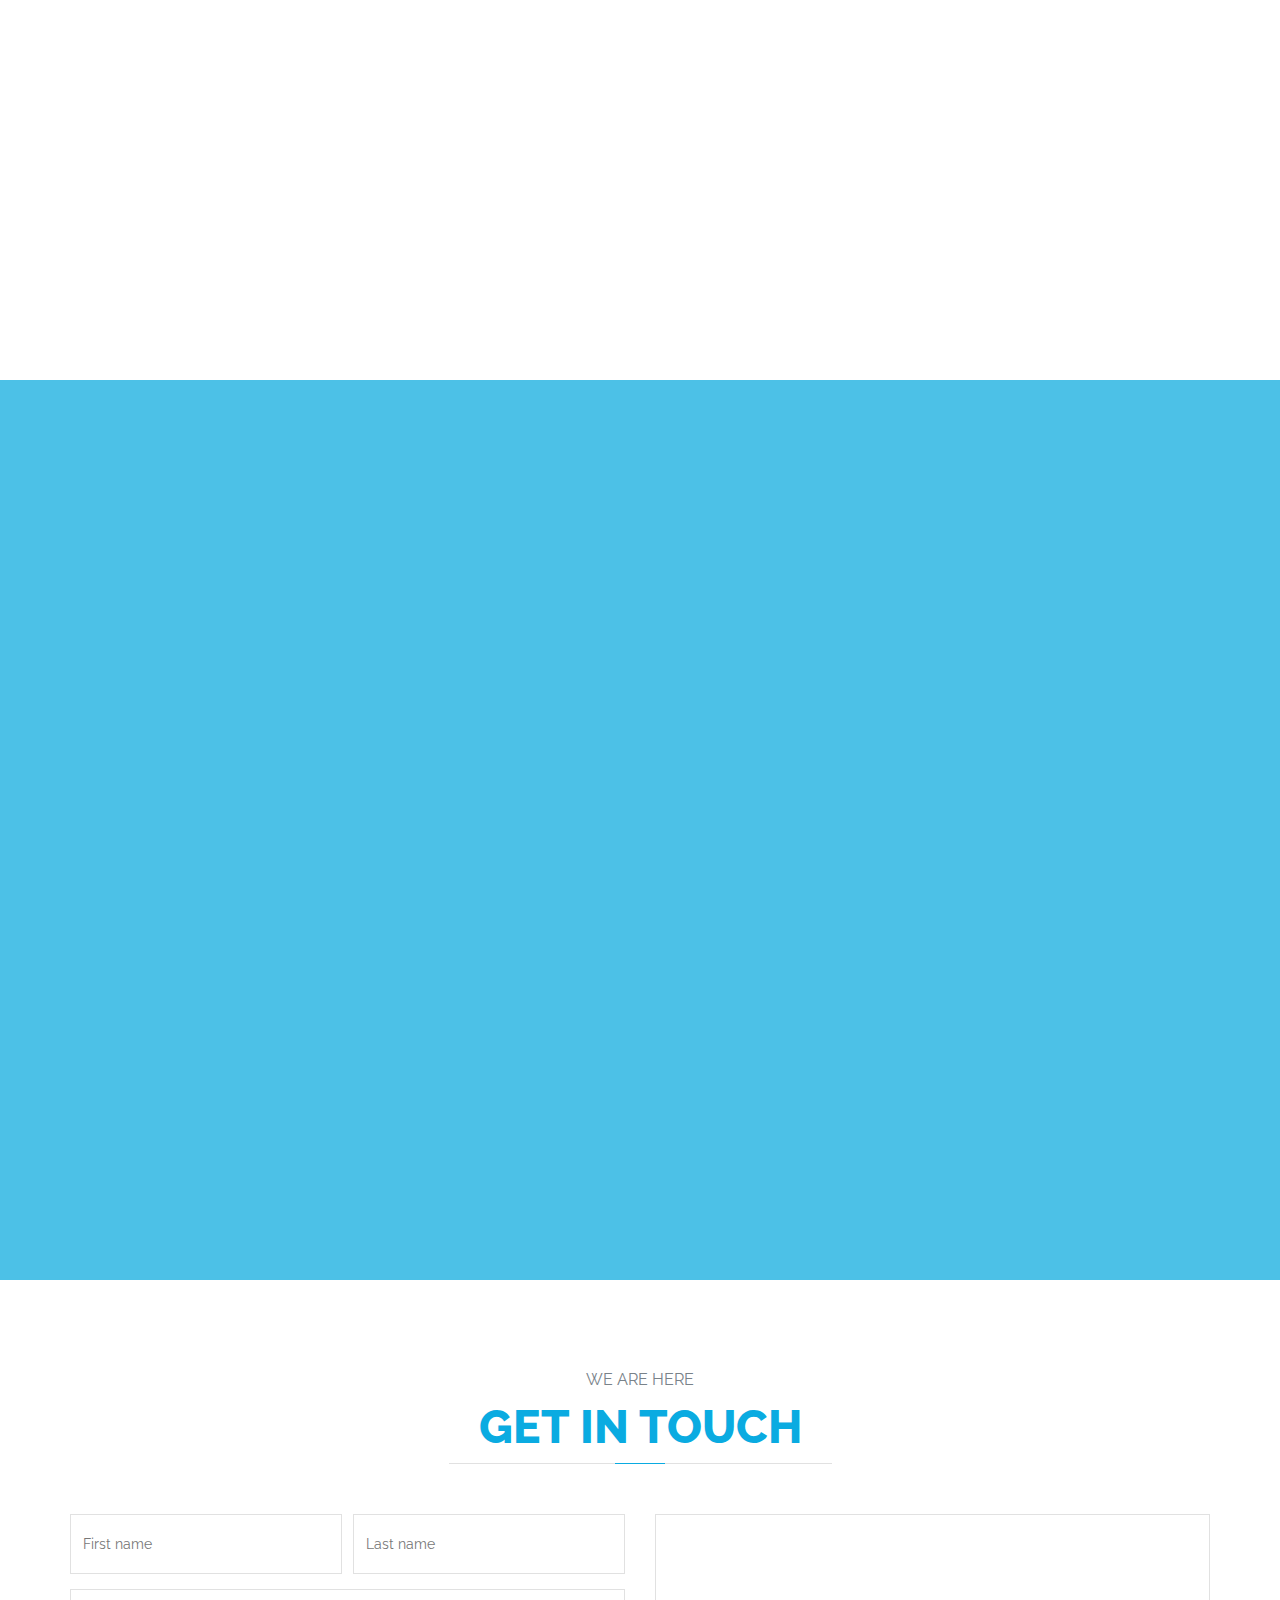
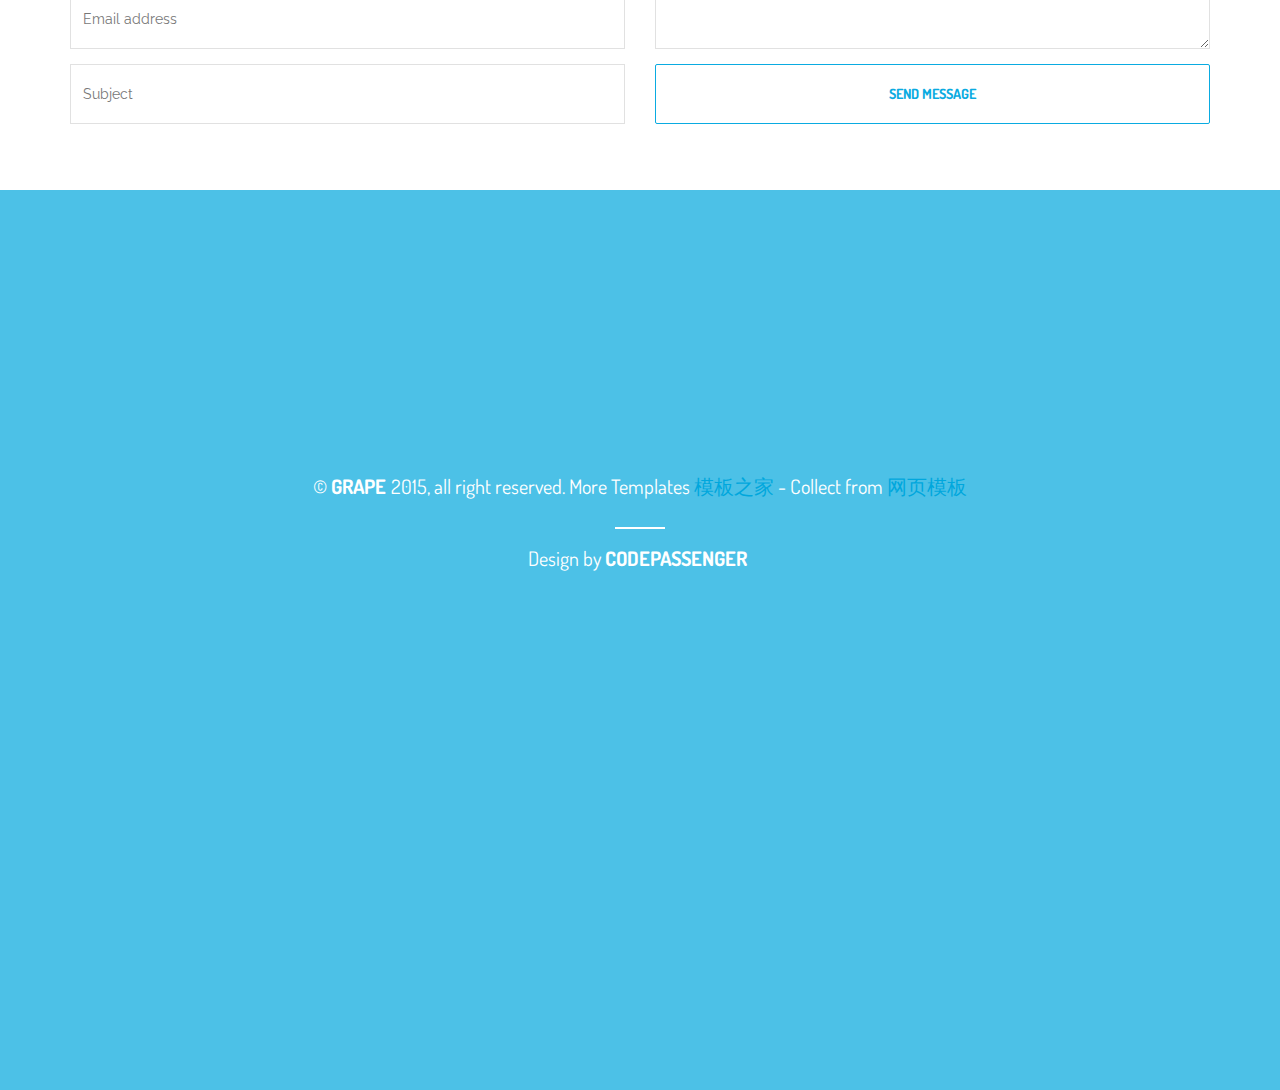
<file: 36/index-transparent.html>
<!DOCTYPE html>
<html>
  <head>    
    <meta charset="UTF-8">
	<title>GRAPE App Landing Template by Codepassenger</title>
    <meta name="description" content="GRAPE App landing Page by Codepassenger">
    <meta name="author" content="Codepassenger">
	
	<!-- Mobile Specific Meta -->	
    <meta name="viewport" content="width=device-width, initial-scale=1.0">
	<!--[if IE]><meta http-equiv='X-UA-Compatible' content='IE=edge,chrome=1'><![endif]-->

    <!-- Bootstrap -->
    <link href="assets/css/bootstrap.css" rel="stylesheet">

    <!-- Font awesome -->
    <link rel="stylesheet" href="assets/css/font-awesome.min.css">

    <!-- Animate.css -->
    <link rel="stylesheet" href="assets/css/animate.css">

    <!-- Owl-carousel style -->
    <link rel="stylesheet" href="assets/css/owl.carousel.css">
    <link rel="stylesheet" href="assets/css/owl.theme.css">

    <!-- magnific style -->
    <link rel="stylesheet" href="assets/css/magnific-popup.css">

    <!-- Custom stylesheet-->
    <link rel="stylesheet" href="assets/css/style.css">
    <link rel="stylesheet" href="assets/css/responsive.css" media="screen">

    <!-- Added google font -->
    <link href='http://fonts.googleapis.com/css?family=Dosis:400,600,700,800' rel='stylesheet' type='text/css'>
    <link href='http://fonts.googleapis.com/css?family=Raleway:400,300,700' rel='stylesheet' type='text/css'>

    <!--Fav and touch icons-->
    <link rel="shortcut icon" href="assets/images/icons/favicon.ico">
    <link rel="apple-touch-icon" href="assets/images/icons/apple-touch-icon.png">
    <link rel="apple-touch-icon" sizes="72x72" href="assets/images/icons/apple-touch-icon-72x72.png">
    <link rel="apple-touch-icon" sizes="114x114" href="assets/images/icons/apple-touch-icon-114x114.png">

    <!-- HTML5 Shim and Respond.js IE8 support of HTML5 elements and media queries -->
    <!-- WARNING: Respond.js doesn't work if you view the page via file:// -->
    <!--[if lt IE 9]>
      <script src="https://oss.maxcdn.com/libs/html5shiv/3.7.0/html5shiv.js"></script>
      <script src="https://oss.maxcdn.com/libs/respond.js/1.3.0/respond.min.js"></script>
    <![endif]-->
  </head>
  <body>
 
	<!-- Preloader -->
      <div id="faceoff">
        <div id="preloader"></div>
        <div class="preloader-section"></div>
      </div>
    <!-- Preloader end -->
  
    <!-- header start -->
    <header id="home" class="navbar-fixed-top">
      <nav class="navbar navbar-default" role="navigation">
        <div class="container">
          <div class="row">
            <div class="col-sm-3">
              <!-- Brand and toggle get grouped for better mobile display -->
              <div class="navbar-header">
                <button type="button" class="navbar-toggle collapsed" data-toggle="collapse" data-target="#bs-example-navbar-collapse-1">
                  <span class="sr-only">Toggle navigation</span>
                  <span class="icon-bar"></span>
                  <span class="icon-bar"></span>
                  <span class="icon-bar"></span>
                </button>
                <h1><a class="nav-brand" href=""> <img src="assets/images/logo.png" alt="gigninga"></a></h1>
              </div>
            </div>
            <div class="col-sm-7">
              <!-- Collect the nav toggling -->
              <div class="collapse navbar-collapse navbar-example" id="bs-example-navbar-collapse-1">
                <ul class="nav navbar-nav">
                  <li><a href="#intro">Intro</a></li>
                  <li><a href="#feature">Feature</a></li>
                  <li><a href="#description">Description</a></li>
                  <li><a href="#screenshot">Screenshots</a></li>
                  <li><a href="#download">Download</a></li>
                  <li><a href="#contact">Contact</a></li>
                </ul>             
              </div><!-- /.navbar-collapse -->
            </div>
            <div class="col-sm-2 mob-right">
              <ul class="app pull-right">
                <li><a href=""><i class="fa fa-apple"></i></a></li>
                <li><a href=""><i class="fa fa-android"></i></a></li>
                <li><a href=""><i class="fa fa-windows"></i></a></li>
              </ul>
            </div>
          </div>
        </div><!-- /.container -->
      </nav>
    </header>
    <!-- header end -->

    <!-- banner start -->
    <section id="banner" class="banner">
      <div class="trans-bg">
        <div class="container-fluid">
          <div class="row">
            <div class="col-sm-12">              
              <h2><a href="" class="lg-logo default-color">GRAPE</a></h2> <!--/ .lg-logo -->
               <div class="flex_text text-slider">
                  <ul class="slides">
                      <li>Present your beautiful app with GRAPE</li>
                      <li>Not only app landing you can use GRAPE as business template</li>
                      <li>You can find hundreds but ultimately you love us</li>
                  </ul>
                </div>
                <!--/.text-slider end-->                
                <ul class="app">
                  <li><a href=""><i class="fa fa-apple"></i></a></li>
                  <li><a href=""><i class="fa fa-android"></i></a></li>
                  <li><a href=""><i class="fa fa-windows"></i></a></li>
                </ul>  
                <div class="download-block text-center">
                   <a href="" class="btn-download">Download</a><a href="" class="btn-download">Take a tour</a>
                 </div>             
            </div>
          </div>
        </div>
      </div> <!-- /.trans-bg -->                 
    </section>
    <!-- banner end -->

    <!-- intro start -->
    <section id="intro" class="intro white">
      <div class="container">
        <div class="row">
          <div class="col-sm-12 text-center">
            <span class="sub-head wow fadeInLeft">present your</span>
            <div class="title wow fadeInRight">
              <h2>awesome app</h2>
            </div>
          </div>
        </div>
        <div class="row">
          <div class="col-sm-4">
            <div class="app-block wow bounceInUp" data-wow-delay=".1s">
              <i class="fa fa-bolt"></i>
              <h3>quick & efficiency</h3>
              <p>Lorem ipsum dolor sit amet, consectetur adipiscing elit, sed do eiusmod tempor incididunt ut labore et dolore magna aliqua.</p>
            </div>            
          </div>
          <div class="col-sm-4">
            <div class="app-block wow bounceInUp" data-wow-delay=".2s">
              <i class="fa fa-life-ring"></i>
              <h3>any time support</h3>
              <p>Lorem ipsum dolor sit amet, consectetur adipiscing elit, sed do eiusmod tempor incididunt ut labore et dolore magna aliqua.</p>
            </div>            
          </div>
          <div class="col-sm-4">
            <div class="app-block wow bounceInUp" data-wow-delay=".3s">
              <i class="fa fa-paint-brush"></i>
              <h3>unique design</h3>
              <p>Lorem ipsum dolor sit amet, consectetur adipiscing elit, sed do eiusmod tempor incididunt ut labore et dolore magna aliqua.</p>
            </div>
          </div>
        </div>
        <div class="row">
          <div class="col-sm-4">
            <div class="app-block wow bounceInUp" data-wow-delay=".4s">
              <i class="fa fa-angellist"></i>
              <h3>corporate branding</h3>
              <p>Lorem ipsum dolor sit amet, consectetur adipiscing elit, sed do eiusmod tempor incididunt ut labore et dolore magna aliqua.</p>
            </div>
          </div>
          <div class="col-sm-4">
            <div class="app-block wow bounceInUp" data-wow-delay=".5s">
              <i class="fa fa-thumbs-o-up"></i>
              <h3>best in qulality</h3>
              <p>Lorem ipsum dolor sit amet, consectetur adipiscing elit, sed do eiusmod tempor incididunt ut labore et dolore magna aliqua.</p>
            </div>
          </div>
          <div class="col-sm-4">
            <div class="app-block wow bounceInUp" data-wow-delay=".6s">
              <i class="fa fa-puzzle-piece"></i>
              <h3>idea making</h3>
              <p>Lorem ipsum dolor sit amet, consectetur adipiscing elit, sed do eiusmod tempor incididunt ut labore et dolore magna aliqua.</p>
            </div>            
          </div>
        </div>
      </div>
    </section>
    <!-- intro end -->

    <!-- feature start -->
    <section id="feature" class="feature">
      <div class="trans-bg">
        <div class="container">
          <div class="row">
            <div class="col-sm-12 text-center">
              <h2 class="wow swing" data-wow-delay=".1s">crazy feature</h2>
            </div>
          </div>
          <div class="row">
            <div class="col-sm-4">
              <ul class="feature-list-left">
                <li>
                  <div class="feature-detail wow fadeInLeft" data-wow-delay=".4s">
                    <h4>Custom scrollbars</h4>
                    <p>Lorem ipsum dolor sit amet, consectetur adipiscing elit, sed do eiusmod tempor</p>
                  </div>                          
                  <div class="feature-icon wow fadeInLeft" data-wow-delay=".3s">
                    <i class="fa fa-exchange"></i>
                  </div>
                </li>
                <li>
                  <div class="feature-detail wow fadeInLeft" data-wow-delay=".4s">
                    <h4>Robust demo package</h4>
                    <p>Lorem ipsum dolor sit amet, consectetur adipiscing elit, sed do eiusmod tempor</p>
                  </div>
                  <div class="feature-icon wow fadeInLeft" data-wow-delay=".3s">
                    <i class="fa fa-star-half-o"></i>
                  </div>
                </li>
                <li>
                  <div class="feature-detail wow fadeInLeft" data-wow-delay=".4s">
                    <h4>Responsive support</h4>
                    <p>Lorem ipsum dolor sit amet, consectetur adipiscing elit, sed do eiusmod tempor</p>
                  </div>
                  <div class="feature-icon wow fadeInLeft" data-wow-delay=".3s">
                    <i class="fa fa-arrows-alt"></i>
                  </div>                  
                </li>
                <li>
                  <div class="feature-detail wow fadeInLeft" data-wow-delay=".4s">
                    <h4>Tons of API callbacks</h4>
                    <p>Lorem ipsum dolor sit amet, consectetur adipiscing elit, sed do eiusmod tempor</p>
                  </div>
                  <div class="feature-icon wow fadeInLeft" data-wow-delay=".3s">
                    <i class="fa fa-cog"></i>
                  </div>
                </li>
              </ul>
            </div>
            <div class="col-sm-4 text-center">
              <img class="wow bounceInUp" src="assets/images/iphone_full.png" alt="" title="">
            </div>
            <div class="col-sm-4">
              <ul class="feature-list-right">
                <li>
                  <div class="feature-icon wow fadeInRight" data-wow-delay=".3s">
                    <i class="fa fa-arrows-alt"></i>
                  </div>
                  <div class="feature-detail wow fadeInRight" data-wow-delay=".4s">
                    <h4>Responsive support</h4>
                    <p>Lorem ipsum dolor sit amet, consectetur adipiscing elit, sed do eiusmod tempor</p>
                  </div>
                </li>
                <li>
                  <div class="feature-icon wow fadeInRight" data-wow-delay=".3s">
                    <i class="fa fa-cog"></i>
                  </div>
                  <div class="feature-detail wow fadeInRight" data-wow-delay=".4s">
                    <h4>Tons of API callbacks</h4>
                    <p>Lorem ipsum dolor sit amet, consectetur adipiscing elit, sed do eiusmod tempor</p>
                  </div>
                </li>
                <li>
                  <div class="feature-icon wow fadeInRight" data-wow-delay=".3s">
                    <i class="fa fa-mobile"></i>
                  </div>
                  <div class="feature-detail wow fadeInRight" data-wow-delay=".4s">
                    <h4>iOS / Surface / Android</h4>
                    <p>Lorem ipsum dolor sit amet, consectetur adipiscing elit, sed do eiusmod tempor</p>
                  </div>
                </li>
                <li>
                  <div class="feature-icon wow fadeInRight" data-wow-delay=".3s">
                    <i class="fa fa-undo"></i>
                  </div>
                  <div class="feature-detail wow fadeInRight" data-wow-delay=".4s">
                    <h4>Auto-sliding</h4>
                    <p>Lorem ipsum dolor sit amet, consectetur adipiscing elit, sed do eiusmod tempor</p>
                  </div>
                </li>
              </ul>
            </div>
          </div>
        </div>
      </div><!-- /.trans-bg -->
    </section>
    <!-- feature end -->

    <!-- description start -->
    <section id="description" class="description white">
      <div class="container">
        <div class="row">
          <div class="col-sm-12 text-center">
            <span class="sub-head wow fadeInLeft">think about</span>
            <div class="title wow fadeInRight">
              <h2>why GRAPE best</h2>
            </div>
          </div>
        </div>
        <div class="row">
          <div class="col-sm-6 wow pulse" data-wow-delay=".5s">
            <img class="img-responsive" src="assets/images/iphone_half.png" alt="Why to choose us">
          </div>
          <div class="col-sm-6">
            <ul class="description-list">
              <li class="wow fadeInRight"><span class="des-icon"><i class="fa fa-bomb"></i></span>Nam nec tellus a odio tincidunt auctor a ornare odio</li>
              <li class="wow fadeInRight"><span class="des-icon"><i class="fa fa-paw"></i></span>Nam nec tellus a odio tincidunt</li>
              <li class="wow fadeInRight"><span class="des-icon"><i class="fa fa-birthday-cake"></i></span>Nam nec tellus a odio tincidunt auctor </li>
              <li class="wow fadeInRight"><span class="des-icon"><i class="fa fa-fire-extinguisher"></i></span>Nam nec tellus a odio </li>
              <li class="wow fadeInRight"><span class="des-icon"><i class="fa fa-magic"></i></span>Nam nec tellus a odio tincidunt auctor a ornare odio</li>
              <li class="wow fadeInRight"><span class="des-icon"><i class="fa fa-rebel"></i></span>Nam nec tellus a odio tincidunt auctor a ornare</li>
            </ul>
            <!-- /.description-list -->
          </div>
        </div>
      </div>
    </section>
    <!-- description end-->

    <!-- video start -->
    <section id="video" class="video">
      <div id="trans-bg" class="trans-bg">
      	<div class="video-container"><div id="player"></div><div class="video-mask"></div></div>
        <div class="container">
          <div class="row">
            <div class="col-sm-12 text-center">
              <div class="video-mask">
                <h2 class="wow bounceInDown">how it works</h2>
					<a href="https://vimeo.com/45830194" class="play wow rollIn animated"></a>
                <span class="wow bounceInUp">watch video</span>
              </div>            
            </div>
          </div>
        </div> <!-- /.trans-bg -->
      </div>
    </section>
    <!-- video end -->

    <!-- screenshot start -->
    <section id="screenshot" class="screenshot white">
      <div class="container">
        <div class="row">
          <div class="col-sm-12">
            <span class="sub-head wow fadeInLeft">take a look</span>            
            <div class="title wow fadeInRight">
              <h2>screenshots</h2>
            </div>
            <div id="owl-demo" class="owl-carousel">
                <div class="item screenshot-block">
                  <img src="./assets/images/screenshot.jpg" alt="GRAPE">
                  <div class="caption">
                    <a class="test-popup-link" href="./assets/images/screenshot.jpg"><i class="fa fa-plus"></i></a>
                  </div>
                </div>
                <div class="item screenshot-block">
                  <img src="./assets/images/screenshot.jpg" alt="GRAPE">
                  <div class="caption">
                    <a class="test-popup-link" href="./assets/images/screenshot.jpg"><i class="fa fa-plus"></i></a>
                  </div>
                </div>
                <div class="item screenshot-block">
                  <img src="./assets/images/screenshot.jpg" alt="GRAPE">
                  <div class="caption">
                    <a class="test-popup-link" href="./assets/images/screenshot.jpg"><i class="fa fa-plus"></i></a>
                  </div>
                </div>
                <div class="item screenshot-block">
                  <img src="./assets/images/screenshot.jpg" alt="GRAPE">
                  <div class="caption">
                    <a class="test-popup-link" href="./assets/images/screenshot.jpg"><i class="fa fa-plus"></i></a>
                  </div>
                </div>
                <div class="item screenshot-block">
                  <img src="./assets/images/screenshot.jpg" alt="GRAPE">
                  <div class="caption">
                    <a class="test-popup-link" href="./assets/images/screenshot.jpg"><i class="fa fa-plus"></i></a>
                  </div>
                </div>
                <div class="item screenshot-block">
                  <img src="./assets/images/screenshot.jpg" alt="GRAPE">
                  <div class="caption">
                    <a class="test-popup-link" href="./assets/images/screenshot.jpg"><i class="fa fa-plus"></i></a>
                  </div>
                </div>
              </div>
          </div>
        </div>
      </div>
    </section>
    <!-- screenshot end -->

    <!-- review start -->
    <section id="review" class="review">
      <div class="trans-bg"> 
        <div class="container">
          <div class="row">
            <div class="col-sm-12 text-center">
              <h2 class="wow swing">reviews</h2>
            </div>
          </div>
          <div class="row">
            <div class="col-sm-12 text-center">
              <div id="myCarousel1" class="carousel slide" data-ride="carousel">
                <div class="carousel-inner">
                  <div class="active item">
                    <span class="review-img">
                       <img src="./assets/images/thumb-1.png" alt="image">
                     </span>
                    <p>Lorem ipsum dolor sit amet, consectetur adipiscing elit, sed do eiusmod tempor incididunt ut labore et dolore magna aliqua. Ut enim ad minim veniam, quis nostrud exercitation ullamco laboris nisi ut aliquip ex ea commodo consequat.</p>
                    <span class="reviewer-name">Maria Jones</span>
                    <span class="review-comp">CEO, GRAPE Ltd.</span>
                  </div>
                  <div class="item">
                    <span class="review-img">
                       <img src="./assets/images/thumb-1.png" alt="image">
                     </span>
                    <p>Lorem ipsum dolor sit amet, consectetur adipiscing elit, sed do eiusmod tempor incididunt ut labore et dolore magna aliqua. Ut enim ad minim veniam, quis nostrud exercitation ullamco laboris nisi ut aliquip ex ea commodo consequat.</p>
                    <span class="reviewer-name">Maria Jones</span>
                    <span class="review-comp">CEO, GRAPE Ltd.</span>
                  </div>
                  <div class="item">
                    <span class="review-img">
                       <img src="./assets/images/thumb-1.png" alt="image">
                     </span>
                    <p>Lorem ipsum dolor sit amet, consectetur adipiscing elit, sed do eiusmod tempor incididunt ut labore et dolore magna aliqua. Ut enim ad minim veniam, quis nostrud exercitation ullamco laboris nisi ut aliquip ex ea commodo consequat.</p>
                    <span class="reviewer-name">Maria Jones</span>
                    <span class="review-comp">CEO, GRAPE Ltd.</span>
                  </div>
                </div>
                <!-- Carousel nav -->
                <a class="carousel-control left" href="#myCarousel1" data-slide="prev"><i class="fa fa-angle-left"></i></a>
                <a class="carousel-control right" href="#myCarousel1" data-slide="next"><i class="fa fa-angle-right"></i></a>              
              </div>
            </div>
          </div>
        </div>
      </div> <!-- /.trans-bg -->  
    </section>
    <!-- review end -->

    <!-- price start -->
    <section id="price" class="pricingtable-section white">
      <div class="container">
        <div class="row">
          <div class="col-sm-12 text-center">
            <span class="sub-head wow fadeInLeft">are you surrprised</span>            
            <div class="title wow fadeInRight">
              <h2>unbelievable price</h2>
            </div>
          </div>
        </div>
        <div class="row">
          <div class="col-sm-4 wow bounceInUp" data-wow-duration="1s">
            <div class="price-block">
              <div class="price-header">
                <h3>free plan</h3>
                <i class="fa fa-heart"></i>
              </div>
              <div class="price-plan">
                <ul>
                  <li>
                    <span class="price">$0.00</span>
                    <span class="month">/per month</span>
                  </li>
                  <li>Unlimited Space</li>
                  <li>Unlimited Database</li>
                  <li>Easy to Istall</li>
                  <li>Unlimited Subdomains</li>
                  <li>Dedicated Serer</li>
                  <li> <a href="" class="btn">sign up</a></li>
                </ul>
              </div>
            </div>
            <!-- /.price-block -->
          </div>
          <div class="col-sm-4 wow bounceInUp" data-wow-duration="2s">
            <div class="price-block active">
              <div class="price-header">
                <h3>basic plan</h3>
                <i class="fa fa-cogs"></i>
              </div>
              <div class="price-plan">
                <ul>
                  <li>
                    <span class="price">$9.00</span>
                    <span class="month">/per month</span>
                  </li>
                  <li>Unlimited Space</li>
                  <li>Unlimited Database</li>
                  <li>Easy to Istall</li>
                  <li>Unlimited Subdomains</li>
                  <li>Dedicated Serer</li>
                  <li> <a href="" class="btn">sign up</a></li>
                </ul>
              </div>
            </div>
            <!-- /.price-block -->
          </div>
          <div class="col-sm-4 wow bounceInUp" data-wow-duration="3s">
            <div class="price-block">
              <div class="price-header">
                <h3>devloper plan</h3>
                <i class="fa fa-suitcase"></i>
              </div>
              <div class="price-plan">
                <ul>
                  <li>
                    <span class="price">$29.00</span>
                    <span class="month">/per month</span>
                  </li>
                  <li>Unlimited Space</li>
                  <li>Unlimited Database</li>
                  <li>Easy to Istall</li>
                  <li>Unlimited Subdomains</li>
                  <li>Dedicated Serer</li>
                  <li> <a href="" class="btn">sign up</a></li>
                </ul>
              </div>
            </div>
            <!-- /.price-block -->
          </div>
        </div>
      </div>
    </section>
    <!-- price end -->

    <!-- download start -->
    <section id="download" class="downlaod">
      <div class="trans-bg">
        <div class="container">
          <div class="row">
            <div class="col-sm-12 text-center">
              <h2 class="wow swing">download</h2>
              <p>Lorem ipsum dolor sit amet lorem ipsum dolor sit amet</p>
              <span class="wow fadeInLeft" style="display:inline-block"><a href="" class="btn"><i class="fa fa-apple"></i> app store</a></span>
              <span class="wow fadeInLeft" style="display:inline-block"><a href="" class="btn"><i class="fa fa-android"></i> play store</a></span>
              <span class="wow fadeInLeft" style="display:inline-block"><a href="" class="btn"><i class="fa fa-windows"></i> windows</a></span>
            </div>
          </div>
        </div>
      </div> <!-- /.trans-bg -->  
    </section>
    <!-- download end -->

    <!-- support start -->
    <section id="support" class="support white">
      <div class="container">
        <div class="row">
          <div class="col-sm-12 text-center">
            <span class="sub-head wow fadeInLeft">stay close</span>
            <div class="title wow fadeInRight">
              <h2>help & support</h2>
            </div>
          </div>
        </div>
        <div class="row">
          <div class="col-sm-4 wow bounceInUp" data-wow-duration="1s">
            <div class="support-block">
              <span class="support-icon"><i class="fa fa-bitbucket"></i></span>
              <h3>Product Support</h3>
              <p>Lorem ipsum dolor sit amet, consectetur adipiscing elit, sed do eiusmod tempor incididunt ut labore et dolore magna aliqua. Ut enim ad minim</p>
            </div>
          </div>
          <div class="col-sm-4 wow bounceInUp" data-wow-duration="2s">
            <div class="support-block active">
              <span class="support-icon"><i class="fa fa-bullhorn"></i></span>
              <h3>Product Support</h3>
              <p>Lorem ipsum dolor sit amet, consectetur adipiscing elit, sed do eiusmod tempor incididunt ut labore et dolore magna aliqua. Ut enim ad minim</p>
            </div>
          </div>
          <div class="col-sm-4 wow bounceInUp" data-wow-duration="3s">
            <div class="support-block">
              <span class="support-icon"><i class="fa fa-stethoscope"></i></span>
              <h3>Product Support</h3>
              <p>Lorem ipsum dolor sit amet, consectetur adipiscing elit, sed do eiusmod tempor incididunt ut labore et dolore magna aliqua. Ut enim ad minim</p>
            </div>
          </div>
        </div>
      </div>
    </section>
    <!-- support end --> 

    <!-- subscription start -->
    <section id="subscription" class="subscription"> 
      <div class="trans-bg">
        <div class="container">
          <div class="row">
            <div class="col-sm-6 col-sm-offset-3 text-center">
            <h2 class="wow swing">newsletter sign up</h2>
            <form class="newsletter-signup">
              <p class="newsletter-success"></p>
              <p class="newsletter-error"></p>
              <div class="input-group">
                <input type="email" name="email" placeholder="Enter Your Email Address" class="form-control wow fadeInLeft">
                <span class="input-group-btn wow fadeInRight">
                <input type="submit" value="subscribe" class="btn btn-sub">
                </span>
              </div><!-- /.input-group -->
            </form>
            </div>
          </div>
        </div>
      </div> <!-- /.trans-bg --> 
    </section>
    <!-- subscription end -->

    <!-- contact start -->
    <section id="contact" class="contact white tab-content">
      <div class="container">
        <div class="row">
          <div class="col-sm-12">
            <!-- Nav tabs -->
            <ul class="nav nav-tabs text-center" role="tablist">
              <li class="wow rollIn animated" data-wow-duration="1s"><a href="#contact-info" role="tab" data-toggle="tab"><i class="fa fa-paper-plane"></i>
                </a></li>
              <li class="active wow rollIn animated" data-wow-duration="2s"><a href="#contact-form" role="tab" data-toggle="tab"><i class="fa fa-envelope"></i></a></li>
              <li class="wow rollIn animated" data-wow-duration="3s"><a href="#contact-map" class="contact-map" role="tab" data-toggle="tab"><i class="fa fa-map-marker"></i></a></li>
            </ul>            
          </div>
        </div>
      </div>
       <!-- Tab panes -->            
      <div class="tab-content">
        <div class="tab-pane contact-info" id="contact-info">
          <div class="container">
            <div class="row">
            <div class="col-sm-12 text-center">            
              <span class="sub-head">we are here</span>
              <div class="title">
                <h2>get in touch</h2>
              </div>
            </div>
          </div>
            <div class="row text-center">
              <div class="col-sm-4">
                <div class="info-holder">
                  <i class="fa fa-taxi"></i>
                   <br>
                   <p>
                     14/4 <br>
                     Burnaby <br>
                     BC, Canada 
                   </p>
                </div>                
              </div>
              <div class="col-sm-4">
                <div class="info-holder">
                  <i class="fa fa-mobile"></i>
                  <br>
                  <p>+1778-885-0000
                  <br>
                  +1778-885-1111
                  <br>
                  +6698 55514 68
                  </p>
                </div>                
              </div>
              <div class="col-sm-4">
                <div class="info-holder">
                  <i class="fa fa-reply"></i>
                  <br>
                  <p>
                    info@domain.com
                    <br>
                    hello@gmail.com
                  </p>
                </div>                
              </div>
            </div>
          </div>
        </div>
        <div class="tab-pane active contact-info" id="contact-form">
          <div class="container">
            <div class="row">
              <div class="col-sm-12 text-center">            
                <span class="sub-head">we are here</span>
                <div class="title">
                  <h2>get in touch</h2>
                </div>
              </div>
            </div>
            <div class="row">
              <div class="col-sm-12">
                <form class="form-horizontal" role="form">
                  <div class="col-sm-6">
                    <div class="form-group">
                      <div class="span-form">
                        <input class="form-control" type="text" placeholder="First name" required="required">
                      </div>
                      <div class="span-form">
                        <input type="text" class="form-control" placeholder="Last name" required="required">
                      </div>
                    </div>
                    <div class="form-group">
                      <input type="email" class="form-control" placeholder="Email address" required="required">
                    </div>
                    <div class="form-group">
                      <input type="text" class="form-control" placeholder="Subject" required="required">
                    </div>
                  </div>
                  <div class="col-sm-6">
                    <div class="form-group">
                      <textarea name="" class="form-control btn-block" rows="3"></textarea>
                    </div>
                    <div class="form-group">
                      <input type="submit" class="btn btn-block" value="send message">
                    </div>
                  </div>
				  <div class="col-sm-12">
					<p class="contact-success">Your Message has been Successfully Sent!</p>
					<p class="contact-error">Error! Something went wrong!</p>
				  </div>
                </form>
              </div>
            </div>
          </div>
        </div>
        <div class="tab-pane contact-info" id="contact-map">
          <div class="container">
            <div class="row">
              <div class="col-sm-12 text-center">            
                <span class="sub-head">we are here</span>
                <div class="title">
                  <h2>get in touch</h2>
                </div>
              </div>
            </div>
          </div>
          <div id="map">
            
          </div>
        </div>
      </div>  
    </section>
    <!-- contact end -->

    <!-- footer start -->
    <footer id="footer">
      <div class="trans-bg">
        <div class="container">
          <div class="row">
            <div class="col-sm-12 text-center">
              <div class="social-icon">
               <a href="" class="wow rollIn animated" data-wow-delay=".1s"><i class="fa fa-facebook"></i></a>
               <a href="" class="wow rollIn animated" data-wow-delay=".2s"><i class="fa fa-twitter"></i></a>
               <a href="" class="wow rollIn animated" data-wow-delay=".3s"><i class="fa fa-google-plus"></i></a>
               <a href="" class="wow rollIn animated" data-wow-delay=".4s"><i class="fa fa-pinterest"></i></a>
               <a href="" class="wow rollIn animated" data-wow-delay=".5s"><i class="fa fa-rss"></i></a>
               <a href="" class="wow rollIn animated" data-wow-delay=".6s"><i class="fa fa-linkedin"></i></a>
               <a href="" class="wow rollIn animated" data-wow-delay=".7s"><i class="fa fa-vimeo-square"></i></a>
               <a href="" class="wow rollIn animated" data-wow-delay=".8s"><i class="fa fa-youtube-square"></i></a>
               <a href="" class="wow rollIn animated" data-wow-delay=".9s"><i class="fa fa-dribbble"></i></a>
              </div>
              <div class="copyright">
                <p>&copy; <span>GRAPE</span>2015, all right reserved. More Templates <a href="http://www.cssmoban.com/" target="_blank" title="模板之家">模板之家</a> - Collect from <a href="http://www.cssmoban.com/" title="网页模板" target="_blank">网页模板</a></p>
                <p>Design by <span>CodePassenger</span></p>
              </div>
            </div>
          </div>
        </div>
        <div id="go-to-top">
            <a href="#banner"></a>
        </div>
        <!--/.go-to-top end-->
      </div> <!-- /.trans-bg -->
    </footer>
    <!-- footer end -->   
     


    <!-- jQuery (necessary for Bootstrap's JavaScript plugins) -->
     <!-- <script src="https://code.jquery.com/jquery.js"></script> -->
    <script src="assets/js/jquery.min.js"></script>
    <!-- Include all compiled plugins (below), or include individual files as needed -->
    <script src="assets/js/bootstrap.min.js"></script>
    <script src="assets/js/smoothscroll.js"></script>
	  <script src="assets/js/jquery.scrollTo.min.js"></script>
	  <script src="assets/js/jquery.localScroll.min.js"></script>
    <script src="assets/js/jquery.nav.js"></script>
    <script src="assets/js/owl.carousel.js"></script>
    <script src="assets/js/jquery.magnific-popup.js"></script>
    <script src="assets/js/jquery.parallax.js"></script>
    <script src="assets/js/jquery.flexslider-min.js"></script>
    <script src="assets/js/jquery.ajaxchimp.min.js"></script>
    <script src="assets/js/matchMedia.js"></script>
    <script src="assets/js/script.js"></script>
    
    <script src="assets/js/wow.js"></script>
    <script src="assets/js/easing.js"></script>
    
    <script>
    	$(document).ready(function() {
		// "use strict";
        $('#banner').parallax("50%", 0.5, true);
    		$('#feature').parallax("50%", 0.5, true);
    		$('#video').parallax("50%", 0.5, true);
    		$('#subscription').parallax("50%", 0.5, true);
    		$('#review').parallax("50%", 0.5, true);
    		$('#download').parallax("50%", 0.5, true);
        $('#footer').parallax("50%", 0.5, true);
    	});

    </script>

    
       
  </body>
</html>
</file>
<file: 36/assets/css/demo.css>
/*
===================
Demo page style
for gigninja
===================
*/

body {
  font-family: 'Open Sans', sans-serif;
  font-size: 14px;
  line-height: 1.428571429;
  color: #333;
  background-color: #fff;
}

/*
=============================
Using the box-sizing property
=============================*/

*,
*:before,
*:after {
  -webkit-box-sizing: border-box;
     -moz-box-sizing: border-box;
          box-sizing: border-box;
}

/*
============================
For a single horizontal line
============================*/

hr {
  margin-top: 20px;
  margin-bottom: 20px;
  border: 0;
  border-top: 1px solid #eee;
}

/*
======================
element start here
======================
*/

h1 {
	font-size: 32px;	
}
h2 {
	font-size: 28px;
}

h1, h2 {margin: 0 0 30px; color: #0AABE1}

.preview-item {
    padding: 60px 0 40px;
}
.preview-item .row {
  margin-top: 50px;
  margin-bottom: 55px;
}
.preview-item a {
    text-decoration: none;
    display: inline-block;
}
.preview-item img {
    width: 100%;
}

.preview-item .gig-thumb {
  width: 530px;
  height: auto;
  border: 1px solid #e4e4e4;
  background: #fff;
  border-radius: 2px;
  margin: 0 auto;
  transition: .3s;
  -webkit-transition: .3s;
  -moz-transition: .3s;
  -o-transition: .3s;
}
.preview-item .gig-thumb .tag {
    padding: 5px 10px;
    text-align: center;
}
.preview-item .gig-thumb .tag h2 {
  margin: 20px 0 10px;
}
.preview-item .gig-thumb:hover {
  border: 1px solid #5B5F61;
  box-shadow: 0px 0px 15px 5px #847F7F;
  -webkit-box-shadow:0px 0px 15px 5px #847F7F;
  -moz-box-shadow:0px 0px 15px 5px #847F7F;

}
footer {
  padding: 40px 0;
  background: #e4e4e4;
}
</file>
<file: 464/css/templatemo-style.css>
body {
  background: #ffffff;
  font-family: 'Raleway', sans-serif;
  font-size: 16px;
  color: #606060;
  position: relative;
}
html, body {
  width: 100%;
  overflow-x: hidden;
}
h1,h2,h3 { font-weight: 300; }
p { line-height: 28px; }
hr {
  border-color: #f2f2f2;
  width: 100px;
  margin-bottom: 40px;
}
.title {
  color: #303030;
  font-size: 60px;
  padding-bottom: 40px;
  text-transform: uppercase;
}

/* START NAVIGATION */
.sticky-navigation { opacity: 0; }
.navbar-default {
  background: #fff;
  border: none;
  -webkit-box-shadow: 0 2px 8px 0 rgba(50, 50, 50, 0.08);
          box-shadow: 0 2px 8px 0 rgba(50, 50, 50, 0.08);
  margin: 0;
  padding: 0;
}
.navbar-default .navbar-brand {
  color: #212227;
  font-weight: bold;
  font-size: 30px;
  line-height: 45px;
  padding: 10px 0 0 12px;
}
.navbar-default .navbar-nav li a {
  color: #202020;
  font-size: 13px;
  font-weight: bold;
  line-height: 45px;
  letter-spacing: 1px;
}
.navbar-default .navbar-nav li a:hover { color: #eb5424; }
.navbar-default .navbar-nav > li > a:hover,
.navbar-default .navbar-nav > li > a:focus {
  color: #eb5424;
  background-color: transparent;
}
.navbar-default .navbar-nav > .active > a,
.navbar-default .navbar-nav > .active > a:hover,
.navbar-default .navbar-nav > .active > a:focus {
  color: #eb5424;
  background-color: transparent;
}
.navbar-default .navbar-toggle {
  border: none;
  padding-top: 10px;
}
.navbar-default .navbar-toggle .icon-bar {
  background: #eb5424;
  border-color: transparent;
}
.navbar-default .navbar-toggle:hover,
.navbar-default .navbar-toggle:focus { background-color: transparent }
/* END NAVIGATION */
.copyrights{text-indent:-9999px;height:0;line-height:0;font-size:0;overflow:hidden;}
/* START HOME */
.templatemo-home {
  background: url('../images/home-bg.jpg');
  background-size: cover;
  background-attachment: fixed;
  background-position: center center;
  color: #5f5f5f;
  display: -webkit-box;
  display: -webkit-flex;
  display: -ms-flexbox;
  display: flex;
  -webkit-box-align: center;
  -webkit-align-items: center;
      -ms-flex-align: center;
          align-items: center;
  text-align: center;  
  height: 100vh;
}
.tm-home-title,
 .tm-home-subtitle {
  text-transform: uppercase;
 }
.tm-home-title { font-size: 60px; }
.tm-home-subtitle {
  color: #eb5424;
  font-weight: bold;
  padding-bottom: 40px;
  letter-spacing: 2px;
}
.tm-view-more-btn {
  background: #eb5424;
  color: #ffffff;
  border: none;
  border-radius: 2px;
  font-size: 20px;
  font-weight: 700;
  margin-top: 30px;
  padding: 15px 50px;
  -webkit-transition: all 0.6s ease-in;
          transition: all 0.6s ease-in;
}
.tm-view-more-btn:hover {
  background: #ffffff;
  color: #eb5424;
}
/* END HOME */

/* START WORK */
.tm-padding-top-bottom-100 {
  padding-top: 100px;
  padding-bottom: 100px;
}
.tm-work-h3 {
  color: #eb5424;
  font-size: 20px;
  font-weight: bold;
  letter-spacing: 1px;
  padding-bottom: 10px;
}
.work-wrapper {
  border: 1px solid #666;
  border-radius: 2px;
  text-align: center;
  padding: 80px 40px 80px 40px;
  -webkit-transition: all 0.6s ease-in;
          transition: all 0.6s ease-in;
}
.work-wrapper:hover { border-color: #eb5424; }
.work-wrapper .fa {
  color: #888888;
  font-size: 60px;
  padding-bottom: 40px;
}
/* END WORK */

/* START PORTFOLIO */
.tm-portfolio {
  background: #f8f8f8;
  padding-top: 80px;
}
.tm-portfolio .container {
  width: 100%;
  padding: 0;
  margin: 0;
}
.tm-portfolio .col-md-3,
 .tm-portfolio .col-sm-3 {
  padding: 0;
  margin: 0;
}
.tm-portfolio-title {
  text-align: center;
  text-transform: uppercase;
}
.portfolio-item-title {
  font-weight: bold;
  margin-top: 10px;
  text-transform: uppercase;
}
.portfolio-thumb {
  overflow: hidden;
  margin: 0;
  position: relative;
}
.portfolio-overlay {
  display: -webkit-box;
  display: -webkit-flex;
  display: -ms-flexbox;
  display: flex;
  -webkit-box-orient: vertical;
  -webkit-box-direction: normal;
  -webkit-flex-direction: column;
      -ms-flex-direction: column;
          flex-direction: column;
  -webkit-box-pack: center;
  -webkit-justify-content: center;
      -ms-flex-pack: center;
          justify-content: center;
  background: #eb5424;
  color: #ffffff;
  top: 0;
  right: 0;
  left: 0;
  bottom: 0;
  width: 100%;
  height: 100%;  
  padding: 0 40px;
  text-align: center;
  position: absolute;
  opacity: 0;
  transition: all 0.4s ease-in-out;
  -webkit-transition: all 0.4s ease-in-out;
  -moz-transition: all 0.4s ease-in-out;
  -ms-transition: all 0.4s ease-in-out;
}
.portfolio-thumb:hover .portfolio-overlay {
  opacity: 0.8;  
  -webkit-transform: scale(1.0);
  -ms-transform: scale(1.0);
  transform: scale(1.0);
}
.portfolio-overlay .fa {
  border: 1px solid #666;
  border-radius: 0;
  color: #666;
  width: 40px;
  height: 40px;
  line-height: 40px;
  text-align: center;
  text-decoration: none;
  margin-right: 6px;
  margin-bottom: 10px;
}

/* FILTER CSS */
.filter-wrapper {
  width: 100%;
  margin: 0 0 24px 0;
  overflow: hidden;
  text-align: center;
}
.filter-wrapper li {
  display: inline-block;
  margin: 4px;
}
.filter-wrapper li a {
  color: #999999;
  padding: 8px 17px;
  display: block;
  text-decoration: none;
  transition: all 0.4s ease-in-out;
  -webkit-transition: all 0.4s ease-in-out;
  -moz-transition: all 0.4s ease-in-out;
  -ms-transition: all 0.4s ease-in-out;
}
.filter-wrapper li a:focus,
 .filter-wrapper li a:hover,
 .filter-wrapper li a.selected {
  background: #eb5424;
  border-color: transparent;
  color: #ffffff;
}

/* ISOTOPE BOX CSS */
.iso-box-section { width: 100%; }
.iso-box-wrapper {
  width: 100%;
  padding: 0;
  clear: both;
  position: relative;
}
.iso-box {
  position: relative;
  min-height: 50px;
  float: left;
  overflow: hidden;
  margin-bottom: 20px;
}
.iso-box > a {
  display: block;
  width: 100%;
  height: 100%;
  overflow: hidden;
}
.iso-box > a {
  display: block;
  width: 100%;
  height: 100%;
  overflow: hidden;
}
.fluid-img {
  width: 100%;
  display: block;
  height: auto;
}
/* END PORTFOLIO */

/* START RESUME */
.tm-red-text { color: #eb5424; }
.tm-info-label {
  font-weight: bold;
  display: inline-block;
  width: 90px;
}
.tm-progress {
  background: #fff;
  border-radius: 2px;
  height: 4px;
}
.progress-bar-danger { background: #eb5424; }
.tm-progress-label {
  font-size: 12px;
  font-weight: bold;
  padding-top: 10px;
  text-transform: uppercase;
}
.progress-percent-small {
  display: block;
  float: right;
  padding-right: 80px;
}
/* END RESUME */

/* START ABOUT */
.tm-about {
  background: url('../images/about-bg.jpg');
  background-size: cover;
  background-attachment: fixed;
  background-position: center center;
  padding-top: 60px;
  padding-bottom: 100px;
}
/* END ABOUT */

/* START SOCIAL */
.tm-social {
  text-transform: uppercase;
}
.tm-social .container {
  width: 100%;
  padding: 0;
  margin: 0;
}
.tm-social .col-md-4 {
  padding: 0;
  margin: 0;
}
.facebook:hover,
.twitter:hover,
.pinterest:hover {
  background: #202020;
}
.facebook { background: #3b5998; }
.twitter { background: #55acee; }
.pinterest { background: #cc2127; }
.media {
  padding: 80px 40px 80px 40px;
  -webkit-transition: all 0.6s ease-in;
          transition: all 0.6s ease-in;
}
.tm-social a {
  color: #ffffff;
  display: inline-block;
  text-decoration: none;
}
.tm-social .media .fa {
  background: #ffffff;
  border-radius: 2px;
  color: #707070;
  font-size: 30px;
  width: 60px;
  height: 60px;
  line-height: 60px;
  text-align: center;
  margin-right: 20px;
}
.tm-social-title {
  font-family: 'Raleway', sans-serif;
  font-weight: bold;
}
/* END SOCIAL */

/* START CONTACT */
.tm-contact {
  text-align: center;
  padding-top: 80px;
  padding-bottom: 40px;
}
.form-control {
  background: transparent;
  border: 1px solid #666;
  border-radius: 2px;
  -webkit-box-shadow: none;
          box-shadow: none;
  margin-bottom: 10px;
  -webkit-transition: all 0.6s ease-in;
          transition: all 0.6s ease-in;
}
.form-control:focus,
 .form-control:hover {
  background: #202020;
  color: #ffffff;
}
input { height: 50px; }
.tm-contact p { padding-top: 40px; }
/* END CONTACT */

/* START MEDIA 980 */
@media screen and (max-width:980px){
  .portfolio-overlay  { padding-top: 10px; }
}
/* END MEDIA 980 */

@media screen and (max-width: 767px) {
  .tm-home-title { font-size: 40px; }
}

/* START MEDIA 360 */
@media screen and (max-width:360px){
  .navbar-default .navbar-brand {  padding-top: 2px; }
}
/* END MEDIA 360 */
</file>
<file: 36/assets/css/style.css>
/*
========================================================================
Index
------------------------------------------------------------------------

# 1 - General styles
# - 1.1 - Heading styles
# - 1.2 - Button styles
# - 1.3 - Preloader styles
# 2 - Header styles
# - 2.1 - Menu styles
# - 2.2 - App styles
# 3 - Banner styles
# 4 - Intro styles
# 5 - Feature styles
# 6 - Why it best styles
# 7 - How it work styles
# 8 - Screenshots styles
# 9 - Review styles
# 10 - Pricing table styles
# 11 - Help & Support styles
# 12 - Subscription styles
# 13 - Contact styles
# - 13.1 - Contact-form
# - 13.2 - Contact-info
# 14 - Footer styles

*/

/*
========================================================================
# 1 - General styles
------------------------------------------------------------------------
*/

html, 
body {
  font-family: 'Raleway', sans-serif;
  font-size: 16px;
  color: #798289;
  line-height: 1.6;  
  -webkit-font-smoothing: antialiased;
  -moz-osx-font-smoothing: grayscale;
  text-rendering: optimizeLegibility;
}
a {
  color: #00a7dd;
}
a:hover {
  color: #017298;
}
ul, li {
  list-style: none;
  margin:0 0 10px;
  padding: 0;
}
.white {
  background: #fff;
}
.sub-head {
  display: block;
  text-align: center;
  font-size: 16px;
  color: #798289;
  text-transform: uppercase;
}
.title {
  display: block;
  text-align: center;
}
.title h2 {
  display: inline-block;
  position: relative;
  border-bottom: 1px solid #e1e1e1;
  padding: 0 30px 10px;
  color: #0aabe1;
}
.title h2:after {
  background: none repeat scroll 0 0 #0aabe1;
  bottom: -1px;
  content: "";
  height: 1px;
  left: 50%;
  margin-left: -25px;
  position: absolute;
  transition: all 0.3s ease 0s;
  -moz-transition: all 0.3s ease 0s;
  -webkit-transition: all 0.3s ease 0s;
  width: 50px;
}
.title h2:hover:after { 
  left: 0;
  margin-left: 0px;
  width: 100%;
  transition: all 0.3s ease 0s;
  -webkit-transition: all 0.3s ease 0s;
  -moz-transition: all 0.3s ease 0s;
}
.app:before,
.app:after {
  display: table;
  content: " ";
}
.app:before,
.app:after {
  clear: both;
}
.video .trans-bg {
  padding: 0;
}
.trans-bg {
  position: relative;
  background: rgba(0, 167, 221, 0.70);
  padding: 120px 0;
}

::-moz-selection { background: #A9D0F5; color: #5F5A5A }
     ::selection { background: #A9D0F5; color: #5F5A5A } 

/*------ For solid background color-----*/
section.solid-bg, #footer.solid-bg {
  background: #166183;
  padding: 120px 0;
}
#owl-demo .item img {
  display: block;
  width: 100%;
  height: auto;
}
.copyrights{
	text-indent:-9999px;
	height:0;
	line-height:0;
	font-size:0;
	overflow:hidden;
}
/*
========================================================================
# - 1.1 - Heading styles
------------------------------------------------------------------------
*/
h1, h2, h3, h4 {
  /*font-family: 'Dosis', sans-serif;*/
  margin: 10px 0;
  text-transform: uppercase;
} 

h1 {
  font-size: 60px;
}
h2 {
  font-size: 46px;
}
h3 {
  font-size: 24px;  
}
h4 {
  font-size: 20px
}
h5 {
  font-size: 16px;
}
h6 {
  font-size: 12px;
}

/*
========================================================================
# - 1.2 - Button styles
------------------------------------------------------------------------
*/

.btn {
  color: #0aabe1;
  background: transparent;
  border: 1px solid #0aabe1;
  font-family: 'Dosis', sans-serif;
  font-weight: 700;
  text-transform: uppercase;
  border-radius: 2px;
  padding: 8px 30px;
  position: relative;
  -webkit-transition: all .5s ease;
  -moz-transition: all .5s ease;
  -ms-transition: all .5s ease;
  -o-transition: all .5s ease;
  transition: all .5s ease;
}
.btn:after {
  content: "";
  position: absolute;
  top: 50%;
  left: 50%;
  width: 0px;
  height: 0px;
  background: #0aabe1;
  -webkit-transition: all .4s ease;
     -moz-transition: all .4s ease;
      -ms-transition: all .4s ease;
       -o-transition: all .4s ease;
          transition: all .4s ease;
}
.btn:hover:after {
  left: 0px;
  top: 0px;
  width: 100%;
  height: 100%;
  z-index: -1;
}
.btn:hover,
.btn.active,
.btn:active {
  color: #fff;
  z-index: 1;    
}


/*
========================================================================
# - 1.3 - Preloader styles
------------------------------------------------------------------------
*/

#faceoff {
    position: fixed;
    top: 0;
    left: 0;
    width: 100%;
    height: 100%;
    z-index: 1000;
}
#preloader {
    display: block;
    position: relative;
    left: 50%;
    top: 50%;
    width: 150px;
    height: 150px;
    margin: -75px 0 0 -75px;
    border-radius: 50%;
    border: 3px solid transparent;
    border-top-color: #2B8B90;
    -webkit-animation: spin 3s linear infinite; /* Chrome, Opera 15+, Safari 5+ */
    animation: spin 3s linear infinite; /* Chrome, Firefox 16+, IE 10+, Opera */
    z-index: 1001;
}

#preloader:before {
    content: "";
    position: absolute;
    top: 5px;
    left: 5px;
    right: 5px;
    bottom: 5px;
    border-radius: 50%;
    border: 3px solid transparent;
    border-top-color: #356F66;
    -webkit-animation: spin 3s linear infinite; /* Chrome, Opera 15+, Safari 5+ */
    animation: spin 3s linear infinite; /* Chrome, Firefox 16+, IE 10+, Opera */
}

#preloader:after {
    content: "";
    position: absolute;
    top: 15px;
    left: 15px;
    right: 15px;
    bottom: 15px;
    border-radius: 50%;
    border: 3px solid transparent;
    border-top-color: #92E0D4;
    -webkit-animation: spin 3s linear infinite; /* Chrome, Opera 15+, Safari 5+ */
      animation: spin 3s linear infinite; /* Chrome, Firefox 16+, IE 10+, Opera */
}

@-webkit-keyframes spin {
    0%   { 
        -webkit-transform: rotate(0deg);  /* Chrome, Opera 15+, Safari 3.1+ */
        -ms-transform: rotate(0deg);  /* IE 9 */
        transform: rotate(0deg);  /* Firefox 16+, IE 10+, Opera */
    }
    100% {
        -webkit-transform: rotate(360deg);  /* Chrome, Opera 15+, Safari 3.1+ */
        -ms-transform: rotate(360deg);  /* IE 9 */
        transform: rotate(360deg);  /* Firefox 16+, IE 10+, Opera */
    }
}
@keyframes spin {
    0%   { 
        -webkit-transform: rotate(0deg);  /* Chrome, Opera 15+, Safari 3.1+ */
        -ms-transform: rotate(0deg);  /* IE 9 */
        transform: rotate(0deg);  /* Firefox 16+, IE 10+, Opera */
    }
    100% {
        -webkit-transform: rotate(360deg);  /* Chrome, Opera 15+, Safari 3.1+ */
        -ms-transform: rotate(360deg);  /* IE 9 */
        transform: rotate(360deg);  /* Firefox 16+, IE 10+, Opera */
    }
}

#faceoff .preloader-section {
    position: fixed;
    top: 0;
    width: 100%;
    height: 100%;
    background: #fff;
    z-index: 1000;
    -webkit-transform: translateX(0);  /* Chrome, Opera 15+, Safari 3.1+ */
    -ms-transform: translateX(0);  /* IE 9 */
    transform: translateX(0);  /* Firefox 16+, IE 10+, Opera */
}

/* Loaded */
.loaded #faceoff .preloader-section {
    -webkit-transform: translateY(-100%);  /* Chrome, Opera 15+, Safari 3.1+ */
        -ms-transform: translateY(-100%);  /* IE 9 */
            transform: translateY(-100%);  /* Firefox 16+, IE 10+, Opera */

    -webkit-transition: all 0.7s 0.3s cubic-bezier(0.645, 0.045, 0.355, 1.000);  
            transition: all 0.7s 0.3s cubic-bezier(0.645, 0.045, 0.355, 1.000);
}

.loaded #preloader {
    opacity: 0;
    -webkit-transition: all 0.3s ease-out;
            transition: all 0.3s ease-out;
}
.loaded #faceoff {
    visibility: hidden;

    -webkit-transform: translateY(-100%);  /* Chrome, Opera 15+, Safari 3.1+ */
        -ms-transform: translateY(-100%);  /* IE 9 */
            transform: translateY(-100%);  /* Firefox 16+, IE 10+, Opera */

    -webkit-transition: all 0.3s 1s ease-out;
            transition: all 0.3s 1s ease-out;
}

/*
========================================================================
# 2 - Header styles
------------------------------------------------------------------------
*/

header {
  display: none;
  padding: 20px 0;
  background-color: #fff;
  -webkit-box-shadow:0 0 9px -5px #000;
  -moz-box-shadow:0 0 9px -5px #000;
  box-shadow:0 0 9px -5px #000;
}
header .navbar-default {
  background-color: #fff;
  border-color: transparent;
}
header .navbar-default .navbar-toggle {
  border-color: #00a7dd;
  border: 0;
  border-radius: 2px;
  margin: 0;
}
header .navbar-default .navbar-toggle .icon-bar {
  width: 30px;
  height: 3px;
}
header .navbar-default .navbar-toggle:hover,
header .navbar-default .navbar-toggle:focus {
  background: transparent;
}
header .navbar-default .navbar-toggle .icon-bar {
  background: #00a7dd;
}
header .navbar {
  border-radius: 0;
  margin-bottom: 0;
}
header ul > li  {
  margin-bottom: 0px;
}
header .navbar-default .navbar-nav > .current > a, 
header .navbar-default .navbar-nav > .current > a:hover,
header .navbar-default .navbar-nav > .current > a:focus {
    background-color: #00A7DD;
    color: #FEFEFE;
}

/*
========================================================================
# - 2.1 - Menu styles
------------------------------------------------------------------------
*/
header h1 {
  margin: 0;
  font-size: 0;
}
header .nav > li > a {
  font-family: 'Dosis', sans-serif;
  text-transform: capitalize;
  padding: 12px 15px;
  border-radius: 2px;
}

header .navbar-default .navbar-nav > li > a {
  color: #00a7dd;
}
header .navbar-default .navbar-nav > li > a:hover {
  color: #017298;
}
header .navbar-default .navbar-nav > .active > a, 
header .navbar-default .navbar-nav > .active > a:hover, 
header .navbar-default .navbar-nav > .active > a:focus {
  background-color: #00a7dd;
  color: #fefefe;
}
header .navbar-default .navbar-nav > li > a:hover, 
header .navbar-default .navbar-nav > li > a:focus {
  color: #00a7dd;
  border:none;
}

/*
========================================================================
# - 2.2 - App styles
------------------------------------------------------------------------
*/
.app {
  text-align: center;
}
header .app li {
  float: left;
  margin-left: 10px;
} 
.app li .fa {
  font-size: 20px;
}

/*
========================================================================
# 3 - Banner styles
------------------------------------------------------------------------
*/
#video-background {
  position: absolute;
  width: 100%;
  height: 650px;
}
#videobcg { 
   position: absolute;
   top: 0px;
   left: 0px;
   width: 100%;
   height: 100%;
   z-index: -1000;
   overflow: hidden;
}
#background-carousel{
  position: absolute;
  top: 0px;
  left: 0px;
  width:100%;
  height:820px;
  z-index:-1;
}
#background-carousel .carousel,
#background-carousel .carousel-inner {
  width:100%;
  height:100%;
  z-index:0;
  overflow:hidden;
}
#background-carousel .item {
  width:100%;
  height:100%;
  z-index:0;
  -webkit-transition: opacity 1s;
     -moz-transition: opacity 1s;
      -ms-transition: opacity 1s;
       -o-transition: opacity 1s;
          transition: opacity 1s;
}
#background-carousel .item-no1 {
  background: url(../images/slider/slide-1.jpg) no-repeat; 
  -webkit-background-size: cover;
  -moz-background-size: cover;
  -o-background-size: cover;
  background-size: cover; 
}
#background-carousel .item-no2 {
  background: url(../images/slider/slide-2.jpg) no-repeat;
  -webkit-background-size: cover;
  -moz-background-size: cover;
  -o-background-size: cover;
  background-size: cover;
}
#background-carousel .item-no3 {
  background: url(../images/slider/slide-3.jpg) no-repeat;
  -webkit-background-size: cover;
  -moz-background-size: cover;
  -o-background-size: cover;
  background-size: cover;
}
#background-carousel .carousel .active.left {
  left:0;
  opacity:0;
  z-index:2;
}
#content-wrapper {
  position:absolute;
  z-index:1 !important;
  min-width:100%;
  min-height:100%;
}
.banner-carousel .trans-bg {
  padding: 0 0px 120px;
}
.banner .container-fluid {
  position: relative;
}
.banner {
  background: url(../images/slider/slide-1.jpg) no-repeat fixed;
  -webkit-background-size: cover;
  -moz-background-size: cover;
  -o-background-size: cover;
  background-size: cover;
}
section.banner-carousel {
  padding-top: 0px;
}
.banner-carousel h2,
.banner h2 {
  text-align: center;
  margin-bottom: 25px;
}
.banner-carousel h3,
.banner h3 {
  text-transform: capitalize;
  margin-bottom: 50px;
}
.banner-title {
  font-size: 45px;
  text-align: center;
  font-weight: 700;
  color: #fff;
}
.banner-carousel p,
.banner p {
  color: #fff;
  font-size: 24px;
  font-weight: 300;
  margin-bottom: 20px;
}

.banner-carousel h2 .lg-logo:hover img,
.banner h2 .lg-logo:hover img {
  position: relative;
  z-index: 2;
}
.lg-logo img {
	width: 50px;
	height:50px;
}
.banner-carousel h2 .lg-logo,
.banner h2 .lg-logo {
  -webkit-transition: all .3s ease;
  -moz-transition: all .3s ease;
  -ms-transition: all .3s ease;
  -o-transition: all .3s ease;
  transition: all .3s ease;
}

/*.banner h2 .lg-logo.default-color {
  -webkit-box-shadow: 0px 0px 0px 10px rgb(114, 173, 189);
     -moz-box-shadow: 0px 0px 0px 10px rgb(114, 173, 189);
          
   box-shadow:0px 0px 0px 10px rgb(114, 173, 189); 
}*/

.banner-carousel h2 .lg-logo,       
.banner h2 .lg-logo {
  /*position: relative;*/
  display: inline-block;
 /* background: rgb(228, 240, 243);
  -webkit-box-shadow: 0px 0px 0px 10px rgba(16, 23, 26, 0.21);
     -moz-box-shadow: 0px 0px 0px 10px rgba(16, 23, 26, 0.21);
          box-shadow:0px 0px 0px 10px rgba(16, 23, 26, 0.21);
  border-radius: 50%;
  padding: 10px;*/
  line-height: 35px;
  font-size: 28px;
  text-decoration: none;
  color: #fff;
}
/*.banner-carousel h2 .lg-logo:after,
.banner h2 .lg-logo:after {
  content: "";
  position: absolute;  
  top: -10px;
  left: -10px;
  right: -10px;
  bottom: -10px;
  z-index: -1;
  border-radius: 50%;
  -webkit-transition: all .3s ease;
  -moz-transition: all .3s ease;
  -ms-transition: all .3s ease;
  -o-transition: all .3s ease;
  transition: all .3s ease;
}
.banner-carousel h2 .lg-logo:hover:after,
.banner h2 .lg-logo:hover:after {
  content: "";
  position: absolute;
  top: 0px;
  left: 0px;
  right: 0px;
  bottom: 0px;
  z-index: 1;
  background: rgb(228, 240, 243);
}
*/
.download-block .btn-download {
  margin: 25px 5px 0px;
  font-weight: 700;
  padding: 15px 55px;
  color: #fff;
  text-align: center;
  text-decoration: none;
  display: inline-block;
  background: #0aabe1;
  border-radius: 2px;
  -webkit-transition: .3s ease;
     -moz-transition: .3s ease;
      -ms-transition: .3s ease;
       -o-transition: .3s ease;
          transition: .3s ease;
}
.download-block .btn-download:hover {
  background: #ff7f66;
}
.banner-carousel .app,
.banner .app {
  text-align: center;
}
.banner-carousel .app li,
.banner .app li {
  display: inline-block;
  margin: 0 33px; 
}
.banner-carousel .app li .fa,
.banner .app li .fa  {
  color: #fff;
  font-size: 30px;
}
.banner-carousel .app li .fa:hover,
.banner .app li .fa:hover {
  color: #086176;
}

.text-slider {
  margin-bottom: 30px;
}
.flex_text ul {
  padding-left: 0;
}
.flex_text li {
  text-align: center;
  font-size: 30px;
  font-weight: 700;
  color: #fff;
  min-height: 40px;
  line-height: 40px;
  margin-bottom: 0;
}

/*----banner image Version----*/

.norm-img .trans-bg {
  background: rgba(0, 0, 0, .38);
}


/*
========================================================================
# 4 - Intro styles
------------------------------------------------------------------------
*/
.intro {
  overflow: hidden;
  padding: 120px 0;
}
h2 {
  font-weight: 800;  
  margin-bottom: 50px;
  color: #fff;
}
h3 {
  font-weight: 600; 
  color: #0aabe1;
}
.intro .fa {
  display: inline-block;
  font-size: 32px;
  margin-bottom: 10px;
  padding: 22px;
  color: #00a8e0;
  border: 2px solid #00a8e0;
  width: 80px;
  height: 80px;
  border-radius: 50%;
  transition:  all ease-in .4s;
  -webkit-transition: all ease-in .4s;
  -moz-transition: all ease-in .4s;
}
.app-block {
  text-align: center;
  margin-bottom: 30px;
}
.app-block:hover .fa {
  color: #fff;
  box-shadow: inset 0px 0px 0px 50px #00a8e0;
  -webkit-box-shadow: inset 0px 0px 0px 50px #00a8e0;
  -moz-box-shadow: inset 0px 0px 0px 50px #00a8e0;
  border: 2px solid transparent;
}

/*
========================================================================
# 5 - Feature styles
------------------------------------------------------------------------
*/

.feature {
  background: url(../images/feature_bg.jpg) no-repeat fixed;
  -webkit-background-size: cover;
  -moz-background-size: cover;
  -o-background-size: cover;
  background-size: cover;
  background-position: 0 0;
  overflow: hidden;
}
.feature-list-left li {
  text-align: right;
  padding-right: 80px;
}
.feature-list-left li, .feature-list-right li {
  position: relative; 
  margin-bottom: 30px;
}
.feature-list-left .feature-icon {
  position: absolute;
  top: 15%;
  right: 0px;
  width: 58px;
  height: 58px;  
}
.feature-list-left .feature-icon, .feature-list-right .feature-icon {
  width: 58px;
  height: 58px;
  text-align: center;
  line-height: 56px;
  color: #fff;
  border: 2px solid #fff;
  border-radius: 50%;
  -webkit-transition: all ease-in .4s;
  -moz-transition: all ease-in .4s;
  -o-transition: all ease-in .4s;
  -ms-transition: all ease-in .4s;
}
.feature-list-left .fa, .feature-list-right .fa {
  font-size: 23px;
  line-height: 56px;  
}
.feature-list-right .feature-detail {
  
}
.feature-list-right li {
  text-align: left;
  padding-left: 80px;
}
.feature-list-right .feature-icon {
  position: absolute;
  top: 15%;
  left: 0px;
  width: 58px;
  height: 58px;
}

.feature h4 {
  font-weight: 700;
  color: #fff;
}
.feature p {
  font-size: 14px;
  color: #fff;
} 
.feature-list-left li:hover .feature-icon, .feature-list-right li:hover .feature-icon {
  box-shadow: inset 0px 0px 0px 50px #fff;
  -webkit-box-shadow: inset 0px 0px 0px 50px #fff;
  -moz-box-shadow: inset 0px 0px 0px 50px #fff;
  color: #00A7DD;
  border: 2px solid transparent;
}

/*
========================================================================
# 6 - Why it best styles
------------------------------------------------------------------------
*/

section.description {
  padding-top: 120px;
  padding-bottom: 0;
}
.description-list li {
  font-size: 20px;
  margin-bottom: 16px;
}
.des-icon {
  display: inline-block;
  width: 20px;
  height: 20px;
  margin-right: 15px;
}
.description-list li .fa {  
  color: #00A7DD;
  font-size: inherit;
}


/*
========================================================================
# 7 - How it work styles
------------------------------------------------------------------------
*/

section.video {
  padding: 0 0;
}
.video {
  background: url(../images/video_bg.jpg) no-repeat fixed;
  -webkit-background-size: cover;
  -moz-background-size: cover;
  -o-background-size: cover;
  background-size: cover;
  overflow: hidden;
  height: 500px;
}
.video-mask {
  padding: 80px 0;
}
.play {
  background: #fff url(../images/play-btn.png) no-repeat 60% 50%;
  width: 110px;
  height: 110px;
  border-radius: 50%;
  box-shadow: 0px 0px 0px 20px rgba(0, 167, 221, 0.5);
  -webkit-box-shadow: 0px 0px 0px 20px rgba(0, 167, 221, 0.5);
  -moz-box-shadow: 0px 0px 0px 20px rgba(0, 167, 221, 0.5); 
  display: inline-block;
  margin-bottom: 40px;
  -webkit-transition: all ease-in .4s;
  -moz-transition: all ease-in .4s;
  -o-transition: all ease-in .4s;
  -ms-transition: all ease-in .4s;
}
.play:hover {
          box-shadow: 0px 0px 15px 20px rgba(0, 84, 111, 0.5);
  -webkit-box-shadow: 0px 0px 15px 20px rgba(0, 84, 111, 0.5);
     -moz-box-shadow: 0px 0px 15px 20px rgba(0, 84, 111, 0.5);
}

/*----------norm-img Version--------*/
.norm-img .play {
  box-shadow: 0px 0px 0px 20px rgba(16, 23, 26, 0.21);
  -webkit-box-shadow: 0px 0px 0px 20px rgba(16, 23, 26, 0.21);
  -moz-box-shadow: 0px 0px 0px 20px rgba(16, 23, 26, 0.21);
}
.norm-img .play:hover {
  box-shadow: 0px 0px 15px 20px rgba(4, 4, 5, 0.47);
  -webkit-box-shadow: 0px 0px 15px 20px rgba(4, 4, 5, 0.47);
  -moz-box-shadow: 0px 0px 15px 20px rgba(4, 4, 5, 0.47);
}

.video span {
  font-family: "Dosis",sans-serif;
  font-weight: 800;
  font-size: 46px;
  text-transform: uppercase;
  color: #fff;
  display: block;
  text-align: center;
}
.video-container{
  position:relative;
  padding-bottom:54.25%;
  padding-top:30px;
  height:0;
  overflow:hidden;
  margin-top: -130px;
  display: none;
}
.video-container iframe,
.video-container object,
.video-container embed {
  position:absolute;
  top:0;
  left:0;
  width:100%;
  height:100%;
}

/*
========================================================================
# 8 - Screenshots styles
------------------------------------------------------------------------
*/
.screenshot {
  padding: 120px 0;
}
.owl-theme .owl-controls {
  top: 40%;
}
.owl-theme .owl-controls .owl-buttons div {
  border-radius: 0;
  margin: 0;
  height: 90px;
  position: absolute;
  width: 45px;
  text-indent: -99999px;
  display: none;
}
.owl-carousel:hover .owl-buttons div {
  display: block;
}
.owl-theme .owl-controls .owl-buttons div.owl-prev {
  left: 0px;
  background: #fff url(../images/left-arrow.png) no-repeat 0px 5px;
}
.owl-theme .owl-controls .owl-buttons div.owl-prev:hover {
  background: rgba(255, 255, 255, 0.4) url(../images/left-arrow-hover.png) no-repeat 0px 5px;   
}
.owl-theme .owl-controls .owl-buttons div.owl-next {
  right: 0px;
  background: #fff url(../images/right-arrow.png) no-repeat 0px 5px;
}
.owl-theme .owl-controls .owl-buttons div.owl-next:hover {
  background: rgba(255, 255, 255, 0.4) url(../images/right-arrow-hover.png) no-repeat 0px 5px;
}
.screenshot-block {
  position: relative;
  overflow: hidden;
  text-align: center;
}
.screenshot-block .caption {
  background: rgba(0, 167, 221, 0.40);
  position: absolute;
  top: 0px;
  left: 0px;
  width: 100%;
  height: 100%;
  padding: 75% 0%;
  transition: .4s;
  -webkit-transition: .4s;
  -moz-transition: .4s;
  -o-transition: .4s;
  -ms-transition: .4s;
  -webkit-transform: rotate(-360deg) scale(0,0);
  -moz-transform: rotate(-360deg) scale(0,0);
  -ms-transform: rotate(-360deg) scale(0,0);
  -o-transform: rotate(-360deg) scale(0,0);
  transform: rotate(-360deg) scale(0,0);
}
.screenshot-block:hover .caption {
  -webkit-transform: rotate(0deg) scale(1.2,1.2);
  -moz-transform: rotate(0deg) scale(1.2,1.2);
  -ms-transform: rotate(0deg) scale(1.2,1.2);
  -o-transform: rotate(0deg) scale(1.2,1.2);
  transform: rotate(0deg) scale(1.2,1.2);
}
.screenshot-block .caption a {
  display: inline-block;
  vertical-align: middle;
}
.screenshot-block .caption .fa {
  font-size: 30px;
  background: #fff;  
  border-radius: 50%;
  box-shadow: 0px 0px 0px 15px rgba(0, 167, 221, 0.8);
  -webkit-box-shadow: 0px 0px 0px 15px rgba(0, 167, 221, 0.8);
  -moz-box-shadow: 0px 0px 0px 15px rgba(0, 167, 221, 0.8);
  font-size: 56px;
  height: 70px;
  line-height: 76px;
  width: 70px;
}

/*
========================================================================
# 9 - Review styles
------------------------------------------------------------------------
*/

.review {
  background: url(../images/reviews_bg.jpg) no-repeat fixed;
  -webkit-background-size: cover;
  -moz-background-size: cover;
  -o-background-size: cover;
  background-size: cover;
  color: #fff;
}
.review .carousel-inner .item{
  padding: 0 120px;
}
.review .carousel-inner > .item > img {
  width: auto;
}
.carousel-control.right, .carousel-control.left {
  filter:inherit;
}
.reviewer-name {
  position: relative;
  font-family: 'Dosis', sans-serif;
  font-size: 24px;
  font-weight: 700;
  text-transform: capitalize; 
  display: block;
  margin-bottom: 10px;
  padding-bottom: 10px;
}
.reviewer-name:after {
  content: "";
  height: 1px;
  background: #fff;
  position: absolute;
  bottom: 0px;
  left: 50%;
  width: 40px;
  margin-left: -20px;
}
.review-comp {
  font-family: 'Dosis', sans-serif;
  font-size: 20px;
}
.review-img {
  position: relative;
  display: inline-block;
  border-radius: 50%;
  margin: 25px 0 30px;
  box-shadow: 0 0 0px 10px rgba(0, 167, 221, 0.5);
  -webkit-box-shadow: 0 0 0px 10px rgba(0, 167, 221, 0.5);
  -moz-box-shadow: 0 0 0px 10px rgba(0, 167, 221, 0.5);
}
.review-img:after {
  position: absolute;
  content: "";
  top: -10px;
  bottom: -10px;
  left: -10px;
  right: -10px;
  border-radius: 50%;
  z-index: -1;
  box-shadow: 0 0 0px 10px rgba(0, 167, 221, 0.5);
  -webkit-box-shadow: 0 0 0px 10px rgba(0, 167, 221, 0.5);
  -moz-box-shadow: 0 0 0px 10px rgba(0, 167, 221, 0.5);
  -webkit-transition: all ease-in .2s;
  -moz-transition: all ease-in .2s;
  -o-transition: all ease-in .2s;
  -ms-transition: all ease-in .2s;
}
.review-img:hover:after {
  position: absolute;
  content: "";
  top: 0px;
  bottom: 0px;
  left: 0px;
  right: 0px;
  z-index: 2;
}
.carousel-inner > .item > img {
  display: inline-block;
}

/*----norm-img Version----*/
.norm-img .review-img {
  box-shadow: 0 0 0px 20px rgba(32, 60, 69, 0.21);
  -webkit-box-shadow: 0 0 0px 20px rgba(32, 60, 69, 0.21);
  -moz-box-shadow: 0 0 0px 20px rgba(32, 60, 69, 0.21);
}
.norm-img .review-img:after {
  box-shadow: 0 0 0px 20px rgba(32, 60, 69, 0.21);
  -webkit-box-shadow: 0 0 0px 20px rgba(32, 60, 69, 0.21);
  -moz-box-shadow: 0 0 0px 20px rgba(32, 60, 69, 0.21);
}

.carousel-control {
  width: 50px;
  height: 50px;
  top: 34%;
}
.review p {
  font-style: italic;
}
.review .carousel-control.left, .review .carousel-control.right {
  background-image: none;
}
.review .carousel-control .fa {
  font-size: 120px;
  line-height: .6;
}
.review .carousel-control {
  text-shadow:none;
}


/*
========================================================================
# 10 - Pricing table styles
------------------------------------------------------------------------
*/
.pricingtable-section {
  padding: 120px 0;
  overflow: hidden;
}

.price-block {
  margin-bottom: 20px;
}
.price-header {
  background: #0aabe1;
  padding:20px;
  text-align: center;
  height: 180px;
  overflow: hidden;
}
.price-block:hover .price-header,
.price-block.active .price-header {
  background: #048bb9;
}
.price-header h3 {
  font-family: 'Raleway', sans-serif;
  font-weight: 700;
  font-size: 34px;
  margin-bottom: 12px;
  color: #fff;
  text-transform: capitalize;
}
.price-header .fa {
  font-size: 50px;
  color: #0aabe1;
  line-height: 1.8;
  width: 155px;
  height:155px;
  border-radius: 50%;
  color: #fff;
}
.price-plan {
  text-align: center;
  font-size: 20px;
  background: #fff;
}
.price-plan ul li {
  padding: 20px;
}
.price-plan ul li:nth-child(2n) {
  background: #f7f7f7;
}
.price {
  font-family: 'Dosis', sans-serif;
  color: #0aabe1;
  font-size: 20px; 
}
.month {
  font-family: 'Dosis', sans-serif;
  color: #b5b5b5;
}

/*
========================================================================
# 11 - Download store styles
------------------------------------------------------------------------
*/

.downlaod {
  background: url(../images/download_bg.jpg) no-repeat fixed;
  -webkit-background-size: cover;
  -moz-background-size: cover;
  -o-background-size: cover;
  background-size: cover;
}
.downlaod .btn {
  border: 1px solid #fff;
  color: #fff;
  font-size: 34px;
  padding: 8px 40px;
  margin: 0 15px 15px 0;
}
.downlaod .btn:hover {
  background: #fff;
  color: #00a7dd;
  z-index: 1;
}
.downlaod .btn:after {
  background: #fff;
}
.downlaod .fa {
  margin-right: 10px;
}
.downlaod p {
  color: #fff;
  margin-bottom: 50px;
}


/*
========================================================================
# 11 - Help & Support styles
------------------------------------------------------------------------
*/
.support {
  position: relative;
  padding: 120px 0;
  overflow: hidden;
}
.support-block {
  position: relative;
  background: #f7f7f7;
  margin: 50px 0 0; 
  padding: 50px 30px 30px;
  text-align: center;
}
.support-block:hover,
.support-block.active {
  background: #0aabe1;
}
.support-block:hover h3, 
.support-block:hover p,
.support-block.active h3,
.support-block.active p {
  color: #fff;
}
.support-block:hover .fa,
.support-block.active .fa {
  background: #fff;
  color: #0aabe1;
  box-shadow: 0px 0px 0px 10px #0aabe1;
  -webkit-box-shadow: 0px 0px 0px 10px #0aabe1;
  -moz-box-shadow: 0px 0px 0px 10px #0aabe1;
}
.support-block h3 {
  font-family: 'Raleway', sans-serif;
  font-weight: 700;
  text-transform: capitalize;
  margin-bottom: 15px;
} 
.support-block .support-icon {
  position: absolute;
  top: -31px;
  left: 50%;
  margin-left: -31px;
}
.support-block .fa {
  width: 63px;
  height: 63px;
  font-size: 30px;
  line-height: 2;
  color: #fff;
  background: #0aabe1;
  border-radius: 50%;
  box-shadow: 0px 0px 0px 10px #cceef9;
  -webkit-box-shadow: 0px 0px 0px 10px #cceef9;
  -moz-box-shadow: 0px 0px 0px 10px #cceef9;
}

/*
========================================================================
# 12 - Subscription styles
------------------------------------------------------------------------
*/

.subscription {
  background: url(../images/subscription_bg.jpg) no-repeat fixed;
  -webkit-background-size: cover;
  -moz-background-size: cover;
  -o-background-size: cover;
  background-size: cover;
}
.btn-sub {
  position: relative;
  margin: 0;
  background: #fff;
  border: 1px solid #fff;
  padding: 13px 40px; 
}
.btn-sub:hover {
  background: #0aabe1;
}
.subscription .form-control {
  font-family: 'Dosis', sans-serif;
  background-color: transparent;
  border: 1px solid #fff;
  border-radius: 0px;
  color: #fff;
  font-size: 20px;
  height: 48px;
  line-height: 1.42857;
  padding: 8px 12px;
}
.subscription .form-control:focus {
  -webkit-box-shadow: 0px 0px 0px;
          box-shadow: 0px 0px 0px;
}
.subscription .form-control::-moz-placeholder {
  color: #fff;
  opacity: 1;
  font-size: 16px;
}
.subscription .form-control:-ms-input-placeholder {
  color: #fff;
  font-size: 16px;
}
.subscription .form-control::-webkit-input-placeholder {
  color: #fff;
  font-size: 16px;
}
.newsletter-success {
  background: transparent;
  border: 1px solid #64AB89;
  border-radius: 2px;
  padding: 5px;
  color: #fff;
  text-align: center;
  display: none;
}

.newsletter-error {
  background: transparent;
  border: 1px solid #A87C7C;
  border-radius: 2px;
  padding: 5px;
  color: #fff;
  text-align: center;
  display: none;
}
/*
========================================================================
# 13 - Contact styles
------------------------------------------------------------------------
*/

section.contact {
  padding-top: 120px;
  padding-bottom: 0;
}
section.contact > .container {
  margin-top: -180px;
}
.contact .nav-tabs {
  border-bottom: none;
  position: relative;
  z-index: 1;
}
.contact .nav-tabs li {
  float: none;
  display: inline-block;
  margin: 0 9% 25px;
}
.contact .nav-tabs > li > a {
  background: transparent;
  margin: 0;
  position: initial;
}
.contact .nav-tabs > li > a:hover {
  border-color: transparent transparent transparent;
}
.contact .nav > li > a:hover, .contact .nav > li > a:focus {
  text-decoration: none;
  background-color: transparent;
}
.contact .nav-tabs li .fa {
  background: #0aabe1;
  text-align: center;
  border-radius: 50%;
  color: #fff;
  font-size: 50px;
  height: 100px;
  line-height: 2;
  width: 100px;
          box-shadow: 0px 0px 0px 20px rgb(255, 255, 255);
  -webkit-box-shadow: 0px 0px 0px 20px rgb(255, 255, 255);
     -moz-box-shadow: 0px 0px 0px 20px rgb(255, 255, 255);
}
.contact .nav-tabs > li.active > a,
.contact .nav-tabs > li.active > a:hover,
.contact .nav-tabs > li.active > a:focus {
  border: 1px solid transparent;
}

.contact .nav-tabs li .fa:hover,
.contact .nav-tabs > li.active > a .fa,
.contact .nav-tabs > li.active > a:hover .fa,
.contact .nav-tabs > li.active > a:focus .fa {
  background: #fff;
  color: #0aabe1;
  border-radius: 50%;
  -webkit-box-shadow: 0px 0px 0px 20px rgba(255, 255, 255,0.75);
     -moz-box-shadow: 0px 0px 0px 20px rgba(255, 255, 255,0.75);
          box-shadow: 0px 0px 0px 20px rgba(255, 255, 255,0.75);
}
.contact-success {
  background: transparent;
  border: 1px solid #64AB89;
  border-radius: 2px;
  padding: 5px;
  color: #64AB89;
  text-align: center;
  display: none;
} 

.contact-error {
  background: transparent;
  border: 1px solid #A87C7C;
  border-radius: 2px;
  padding: 5px;
  color: #A87C7C;
  text-align: center;
  display: none;
}

/*
=============================================
# - 13.1 - Contact-info
--------------------------------------------
*/

.info-holder{
  margin-bottom: 50px;
}
.contact-info .fa {
  font-size: 50px;
  color: #0aabe1; 
  margin-bottom: 50px;
} 

/*
=============================================
# - 13.2 - Contact-form
--------------------------------------------
*/

.span-form {
  float: left;
  width: 49%;
  margin-left: 2%;
}
.form-group .span-form:first-child {
  margin-left: 0;
}
.form-horizontal:after {
  content: "";
  display: table;
}
.form-horizontal:after {
  clear: both;
}
.contact .form-horizontal .form-group {
  margin-left: 0px;
  margin-right: 0px;
}
.contact .form-horizontal {
  margin-left: -15px;
  margin-right: -15px;
  margin-bottom: 50px;
}
.contact .form-control {
  border: 1px solid #e1e1e1;
  border-radius: 0;
  height: 60px;
  box-shadow: 0 0px 0px transparent;
}
.contact .form-control:focus {
  box-shadow: 0px 0px 0px 0px;
  border: 1px solid #0aabe1;
}
.contact textarea.form-control {
  height: 135px;
}
.contact .btn {
  padding: 19px 10px;
}
.contact .btn:hover {
  background: #0aabe1;
} 
#map, .map {
  height: 400px;
  width: 100%;
}

/*
========================================================================
# 14 - Footer styles
------------------------------------------------------------------------
*/

#footer {
  background: url(../images/footer_bg.jpg) no-repeat fixed;
  -webkit-background-size: cover;
  -moz-background-size: cover;
  -o-background-size: cover;
  background-size: cover;
}
.social-icon {
  margin-bottom: 60px;
}
.social-icon a {
  margin: 0 16px 20px 16px;
  display: inline-block;
}
.social-icon .fa {
  font-size: 30px;
  color: #0aabe1;
  width: 80px;
  height: 80px;
  border-radius: 50%;
  background: #fff;
  line-height: 2;
  border: 10px solid rgba(107, 197, 225, 0.48);
  transition:.3s;
  -webkit-transition: .3s;
  -moz-transition: .3s;
  -o-transition: .3s;
  -ms-transition: .3s;
}
.social-icon a:active .fa,
.social-icon a.active .fa,
.social-icon a:hover .fa {
  border: 10px solid #fff;
  line-height: 2;
}
.norm-img .social-icon .fa {
  border: 10px solid rgba(32, 60, 69, 0.21);
}
.copyright {
  font-size: 20px;
  position: relative;
  font-family: 'Dosis', sans-serif;
  color: #fff;
}
.copyright span {
  display: inline-block;
  margin-right: 5px;
  text-transform: uppercase;
  font-weight: 700;
}
.copyright p {
  margin: 40px 0;
}
.copyright:after {
  content: " ";
  position: absolute;
  bottom: 45px;
  left: 50%;
  height: 2px;
  width: 50px;
  margin-left: -25px;
  background: #fff;
}
.pointer {
    width: 67px;
    height: 67px;
    position: fixed;
    bottom: 50px;
    right: 50px;
    background: none repeat scroll 0% 0% #2D5F80;
    padding: 15px;
    border-radius: 50%;
}
.pointer .fa {
  font-size: 40px;
  color:rgba(255, 255, 255, .38)
}
.pointer .fa:hover {
  color: #fff;
  transition: .3s;
  -webkit-transition: .3s;
  -moz-transition: .3s;
  -o-transition: .3s;
  -ms-transition: .3s;
}

#go-to-top a {
	text-decoration:none;
	display: none;
	position: fixed;
	bottom: 5px;
	right: 5px;	
	text-align: center;
	line-height: 60px;
	margin: 0 20px 20px;
	background:url(../images/ui.totop.png) no-repeat left top;
	width: 51px;
	height: 51px;
	transition: .3s;
    -webkit-transition: .3s;
       -moz-transition: .3s;
         -o-transition: .3s;
        -ms-transition: .3s;
}
#go-to-top a:hover {
	background: #00a7dd;
	color: #fff;
	background:url(../images/ui.totop.png) no-repeat left -51px;
}
</file>
<file: 36/assets/css/responsive.css>
/* 
========================================================================
--------------------TO MAKE RESPONSIVE----------------------------------
------------------------------------------------------------------------ /

------------------------------------------------------------------------ */



@media screen and (min-width: 1200px) {
  header .app li {
    margin-left: 20px;
  }
  .app li .fa {
    font-size: 36px;
  } 
   header .nav > li > a {
     font-size: 19px;
   } 
}
@media screen and (max-width: 1200px) { 
  .description-list li {
    font-size: 18px;
  }
}
@media screen and (max-width: 992px) {
   .contact .nav-tabs li {
      margin:0 5% 25px;
   }
   header .nav > li > a {
     font-size: 14px;
     padding: 5px 8px;
   }
   .description-list li {
    font-size: 14px;
    margin-bottom: 8px;
  }
}
@media screen and (max-width: 768px) { 
  .nav-brand {
    display: inline-block;
  }
  header .navbar-default .navbar-collapse {
    border: none;
  }
  .mob-right {
    position: absolute;
    top: 5px;
    right: 80px;
  }
  h1 {
    font-size: 40px;
  }
  h2 {
    font-size: 26px;
  }
  h3 {
    font-size: 18px;
  }
  h4 {
    font-size: 18px;
  }
  .banner h2, .banner h3, .banner p {
    margin-bottom: 45px;
  } 
  .banner-title {
    font-size: 32px;
  }
  .feature-list-right {
    margin: 25px 0 0;
  }
  .subscription h2 {
     font-size: 18px;
     margin-bottom: 20px;
   }
  .video span {
    font-size: 26px;
  }
  .reviewer-name {
    font-size: 18px;
  }
  .review-comp {
    font-size: 14px;
  }
  .screenshot-block .caption .fa {
    border-radius: 50%;
    box-shadow: 0 0 0 10px rgba(0, 167, 221, 0.8);
    font-size: 30px;
    height: 60px;
    line-height: 66px;
    width: 60px;
  }
  .downlaod .btn {
      font-size: 22px;
      padding: 8px 10px;
   }
  ul.description-list {
  	margin: 20px 0;
  }
  .contact .nav-tabs li .fa {
  	width: 40px;
  	height: 40px;
  	font-size: 20px;
  }
  section.contact > .container {
    margin-top: -150px;
  }
  .social-icon {
     margin-bottom: 40px;
  }
  .price-header {
    padding: 10px;
    height: 150px;
  }
  .price-header h3 {    
    margin-bottom:28px;
  }
  .price-plan {
    text-align: center;
    font-size: 14px;
  }
  .price-plan ul li {
    padding: 5px;
  }
  .subscription .form-control::-moz-placeholder {
    font-size: 10px;
  }
  .subscription .form-control:-ms-input-placeholder {
    font-size: 10px;
  }
  .subscription .form-control::-webkit-input-placeholder {
    font-size: 10px;
  }
}

@media screen and (max-width: 480px) {
  header {
    height: auto;
    padding: 0;
  }
  header h1{
   margin: 10px 0;
  }
  .mob-right {
    top: 10px;
  }
  header .nav-brand img {
    width: 85px;
  }
  .lg-logo img {
    width: 50px;
  }
  .banner-carousel h2 {
    margin: 50px 0;
  }
  .banner-carousel h3 {
    margin-bottom: 24px;
  }
  .banner-carousel .trans-bg {
    padding-bottom: 50px; 
  }
  .banner h2 a {
    -webkit-box-shadow: 0px 0px 0px 15px rgba(16, 23, 26, 0.21); 
       -moz-box-shadow: 0px 0px 0px 15px rgba(16, 23, 26, 0.21);
            box-shadow: 0px 0px 0px 15px rgba(16, 23, 26, 0.21);
  }
  header .app li .fa {
    font-size: 14px;
  } 
  .banner-title {
    font-size: 24px;
  }
  .banner p {
    font-size: 14px;
  }
  .banner h2, .banner h3, .banner p {
    margin-bottom: 24px;
  }
  .intro, 
  .screenshot,
  .pricingtable-section,
  .support {
      padding: 40px 0;
  }
  section.description {
      padding-top: 40px;
  }
  section.banner {
      padding: 0;
  }
  .trans-bg {
    padding: 50px 0;
  }
   .title h2, h2 {
    font-size: 34px;
    padding: 0 0px 10px;
   }
   .support-block {
    margin-bottom: 50px;
   }
   .support-block:last-child {
     margin-bottom: 0;
   }
   .app-block {
    margin-bottom: 30px;
   }
   .subscription h2 {
     font-size: 18px;
   }
   .review .carousel-inner .item {
      padding: 0 50px;
    }
   .review .carousel-control .fa {
      font-size: 70px;
    }
    .support-block {
      margin-bottom: 70px;
    }
   .social-icon .fa {
    font-size: 18px;
    color: #0aabe1;
    width: 45px;
    height: 45px;
    border-radius: 50%;
    background: #fff;
    line-height: 2;
    border: 5px solid rgba(107, 197, 225, 0.48);
  }
  .social-icon a:active .fa,
  .social-icon a.active .fa,
  .social-icon a:hover .fa {
    border: 5px solid #fff;
    line-height: 2;
  }
  .subscription .form-control {
    height: 36px;
    line-height: 28px;
  }
  .btn-sub {
    padding: 7px 20px;
  }  
  .contact .nav-tabs li .fa {
    background: #0aabe1;
    border-radius: 50%;
    box-shadow: 0 0 0 10px rgb(255, 255, 255);
    color: #fff;
    line-height: 2;
    text-align: center;
    width: 35px;
    height: 35px;
    font-size: 18px;
  }
  .contact .nav-tabs li .fa:hover, 
  .contact .nav-tabs > li.active > a .fa, 
  .contact .nav-tabs > li.active > a:hover .fa, 
  .contact .nav-tabs > li.active > a:focus .fa {
    background: none repeat scroll 0 0 #fff;
    border-radius: 50%;
    box-shadow: 0 0 0 10px rgba(255, 255, 255, 0.75);
    -webkit-box-shadow: 0 0 0 10px rgba(255, 255, 255, 0.75);
    -moz-box-shadow: 0 0 0 10px rgba(255, 255, 255, 0.75);
    color: #0aabe1;
  }
  .contact .contact-info h2 {
    margin-bottom: 20px;
  }
  .contact .nav-tabs li {
    margin: 0 4% 10px;
  }
  .banner-carousel .app li,
  .banner .app li {
    display: inline-block;
    margin: 0 15px;
  }
  .banner-carousel .app li .fa,
  .banner .app li .fa {
    font-size: 32px;
  }
  
  .owl-theme .owl-controls {
    top: 40%;
  }
  .social-icon {
    margin-bottom: 20px;
  }
  .copyright p {
    margin: 20px 0;
  }
  .social-icon a {
    margin: 0 8px 10px 8px;
  }
}

@media screen and (max-width: 320px) {
   .title h2, h2 {
    font-size: 24px;
   }
   .video-mask h2 {
    margin-bottom: 14px;
   }
   .play {
    width: 60px;
    height: 60px;
    margin-bottom: 5px;
    background-size: 50% 50%;
    -webkit-background-size: 50% 50%;
    -o-background-size: 50% 50%;
    box-shadow: 0px 0px 0px 10px rgba(0, 167, 221, 0.5);
    -webkit-box-shadow: 0px 0px 0px 10px rgba(0, 167, 221, 0.5);
    -moz-box-shadow: 0px 0px 0px 10px rgba(0, 167, 221, 0.5);
   }
   .contact .nav-tabs li .fa {
      width: 35px;
      height: 35px;
      font-size: 16px;
      -webkit-box-shadow: 0px 0px 0px 10px rgb(255, 255, 255);
         -moz-box-shadow: 0px 0px 0px 10px rgb(255, 255, 255);
              box-shadow: 0px 46
              0px 0px 10px rgb(255, 255, 255);
   }
   .contact .nav-tabs li .fa:hover,
   .contact .nav-tabs > li.active > a .fa,
   .contact .nav-tabs > li.active > a:hover .fa,
   .contact .nav-tabs > li.active > a:focus .fa {
    -webkit-box-shadow: 0px 0px 0px 10px rgba(255, 255, 255,0.75);
       -moz-box-shadow: 0px 0px 0px 10px rgba(255, 255, 255,0.75);
            box-shadow: 0px 0px 0px 10px rgba(255, 255, 255,0.75);
   }
   .contact .nav-tabs li {
    margin: 0 2%;
   }
}

/*
========================================================
Maintaining the lower vieport response for video section
========================================================
*/

/*-----Targetting the 800px -----*/

@media screen and (max-width: 800px) {
  .video {
    height: 433px;
  }
  .video-container {
    margin-top: -15px;
  }
  .video-mask {
    padding: 46px 0px;
  }
}

/*-----Targetting the 768px -----*/

@media screen and (max-width: 768px) {
  .video {
    height: 417px;
  }
  .video-container {
    margin-top: -10px;
  }
}
@media screen and (max-width: 480px) {
  .video-mask {
     padding: 57px 0px;
  }
}


/*-----Targetting the iPhone 6 plus and similar viewport-----*/

@media screen and (max-width: 414px) {
  .title h2, h2 {
    font-size: 24px;
   }
   .video-mask {
     padding: 42px 0;
   }
   .video-mask h2 {
    margin-bottom: 14px;
   }
  .video {
    height: 255px;
  }
  .play {
    width: 60px;
    height: 60px;
    margin-bottom: 5px;
    background-size: 50% 50%;
    -webkit-background-size: 50% 50%;
    -o-background-size: 50% 50%;
    box-shadow: 0px 0px 0px 10px rgba(0, 167, 221, 0.5);
    -webkit-box-shadow: 0px 0px 0px 10px rgba(0, 167, 221, 0.5);
    -moz-box-shadow: 0px 0px 0px 10px rgba(0, 167, 221, 0.5);
   }
}

/*-----Targetting the Samsung Gallaxy Note and similar viewport-----*/

@media screen and (max-width: 400px) {
  .video {
    height: 220px;
  }  
}

/*-----Taretting the BlackBerry Z10, Google Nexus 4 and similar viewport-----*/

@media screen and (max-width: 384px) {
  .video {
    height: 218px;
  }
}

/*-----Taretting the iPhone 6 and similar viewport-----*/

@media screen and (max-width: 375px) {
  .video {
    height: 255px;
  }
}


/*-----Taretting the BalckBerry Z30, Samsung Gallaxy Note,Samsung Gallaxy Note II, Google Nexus 5 and similar viewport-----*/

@media screen and (max-width: 360px) {
  .video {
    height: 211px;
  }
  .video-mask {
    padding: 20px 0;
  }
}

/*-----Taretting the iPhone 3gs iPhone 4, iPhone 5, Google Nexus S and similar viewport-----*/

@media screen and (max-width: 320px) {
  .video {
    height: 192px;
  }
  .video-container {
    margin-top: -3px;
  }
  .video-mask {
    padding: 10px 0px;
  }
}
</file>
